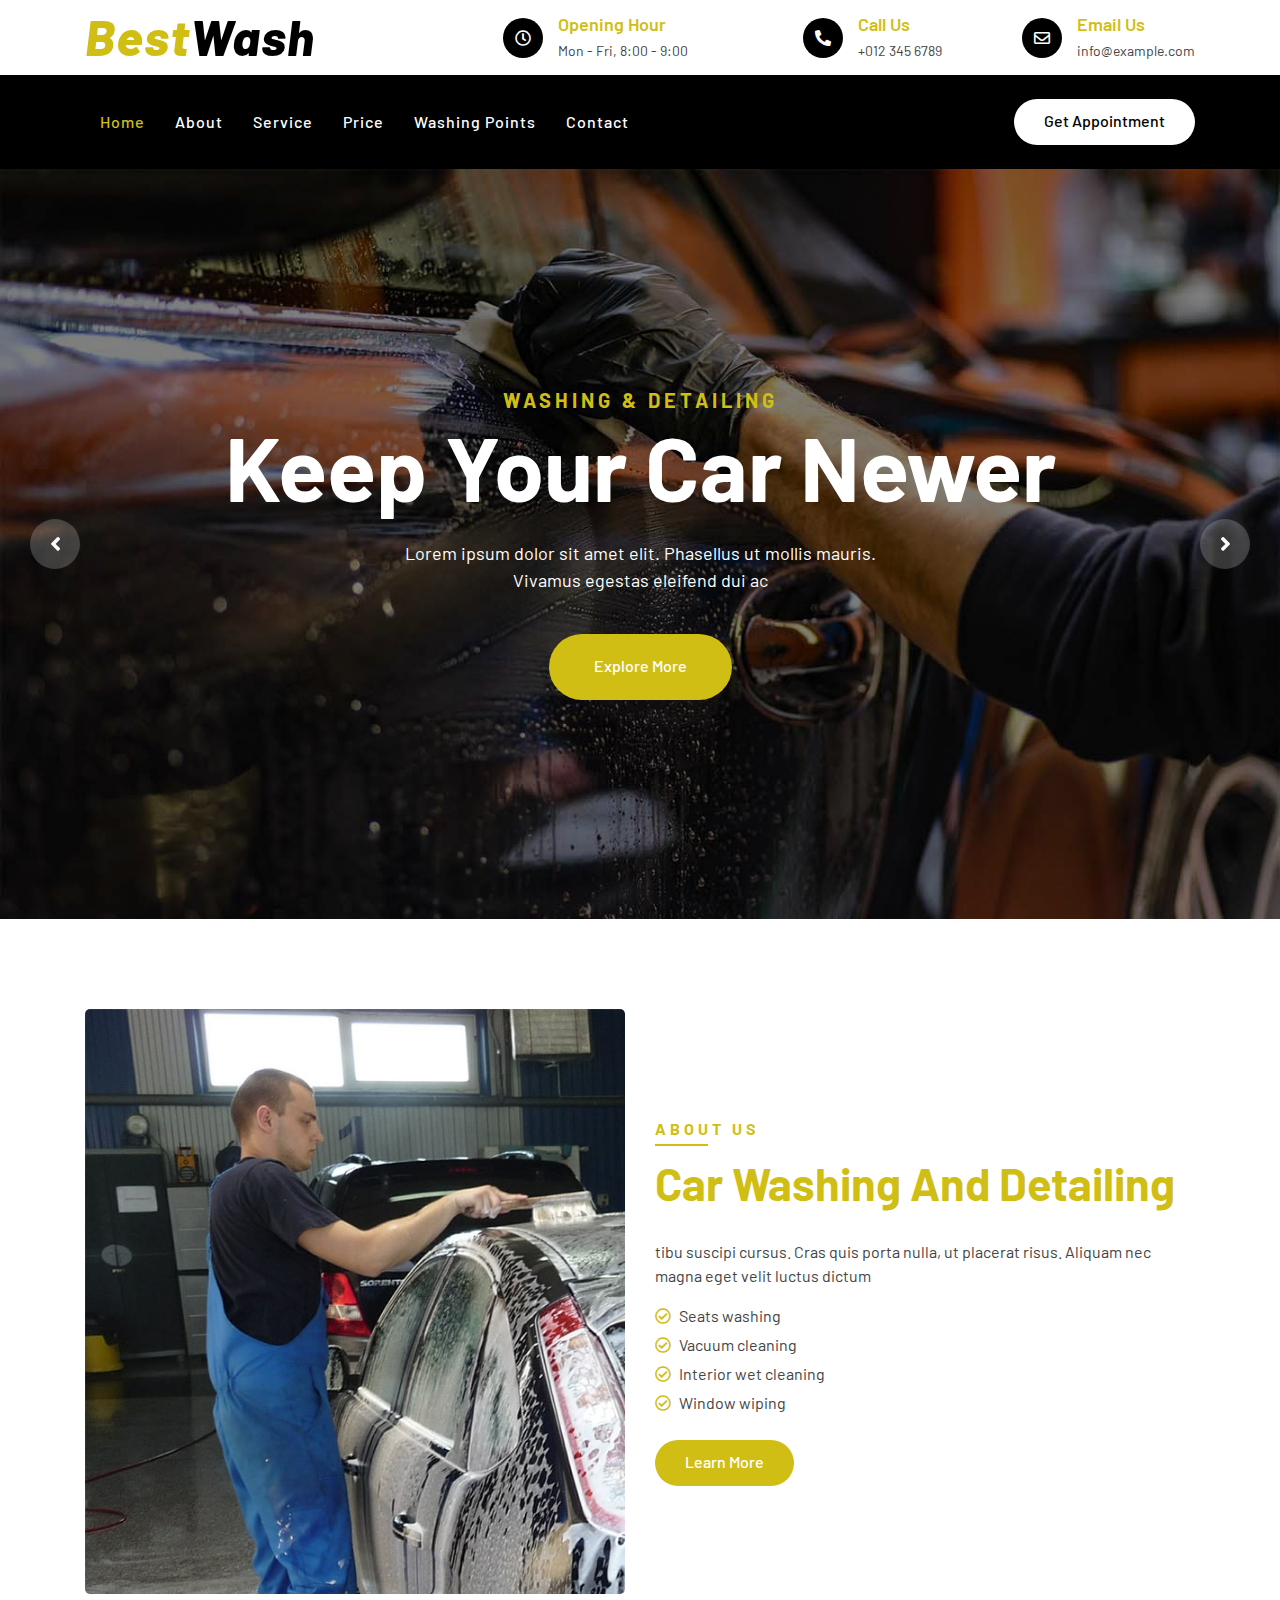
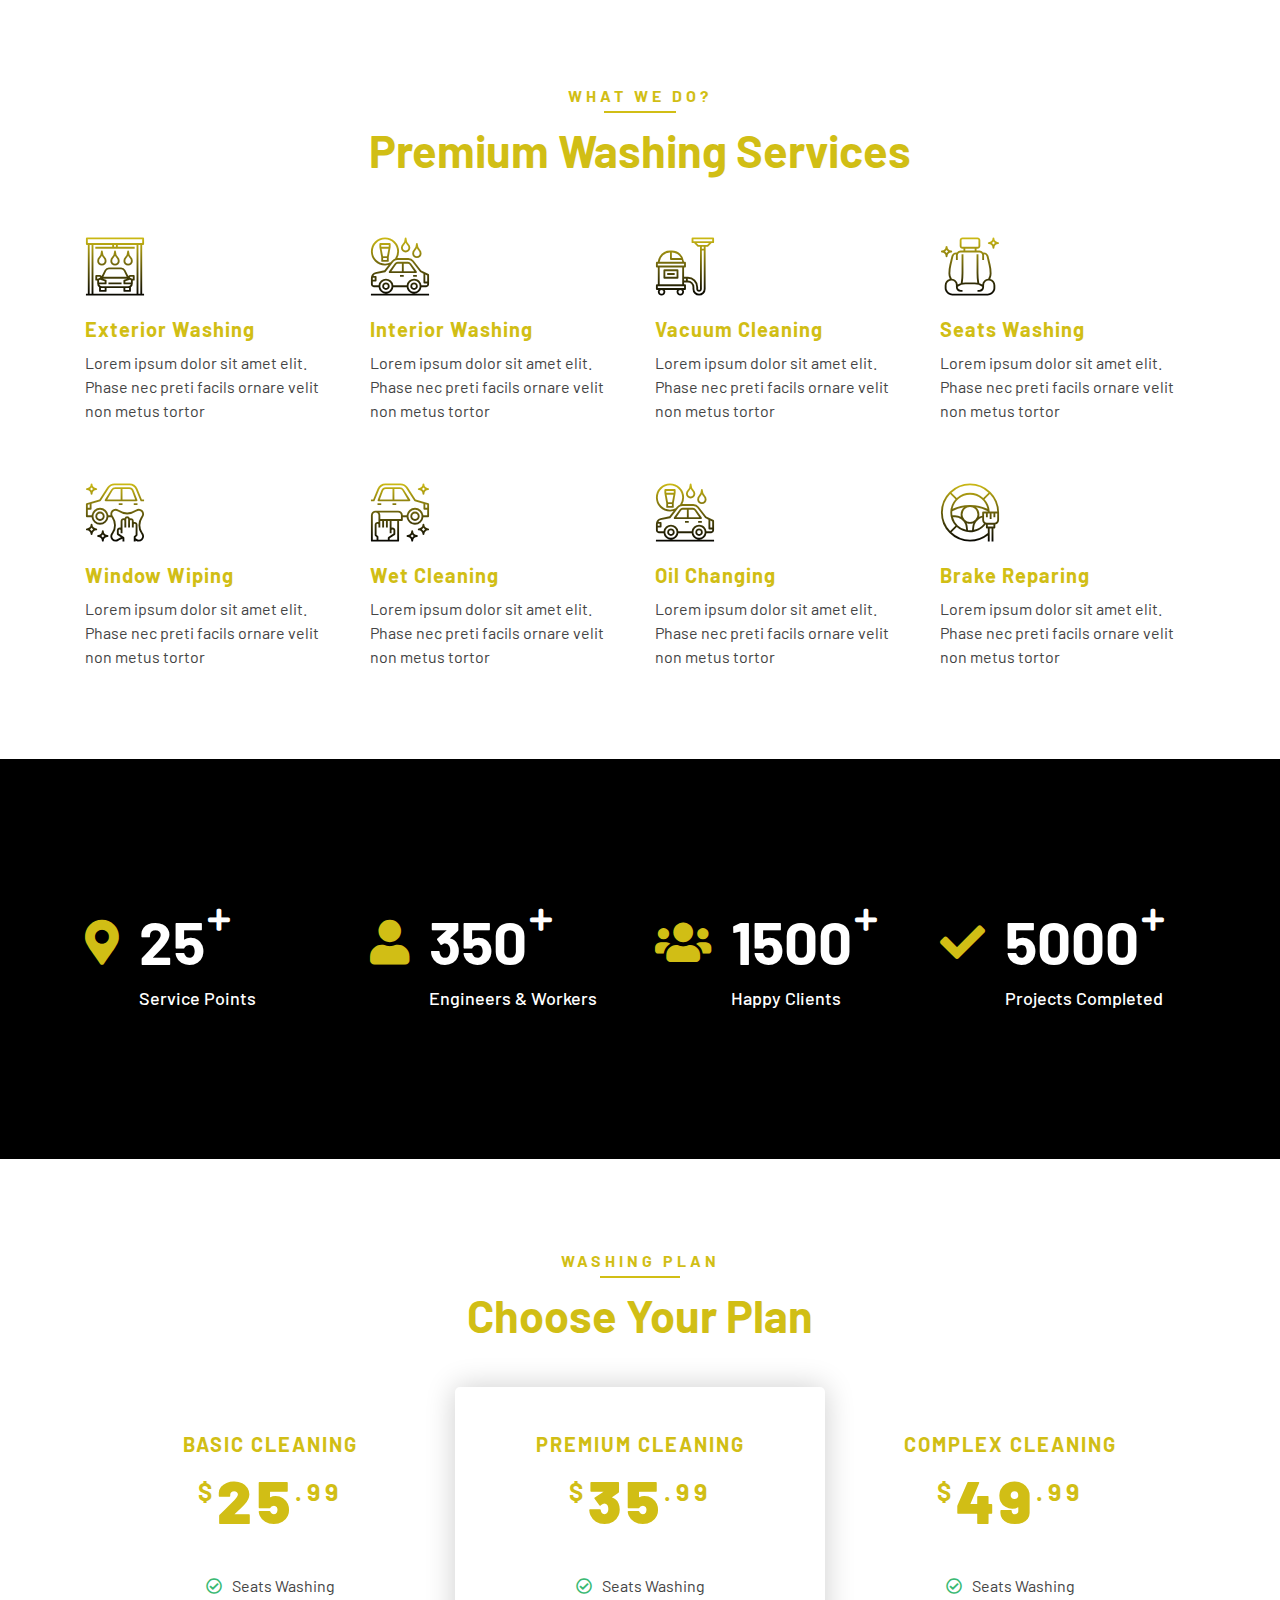
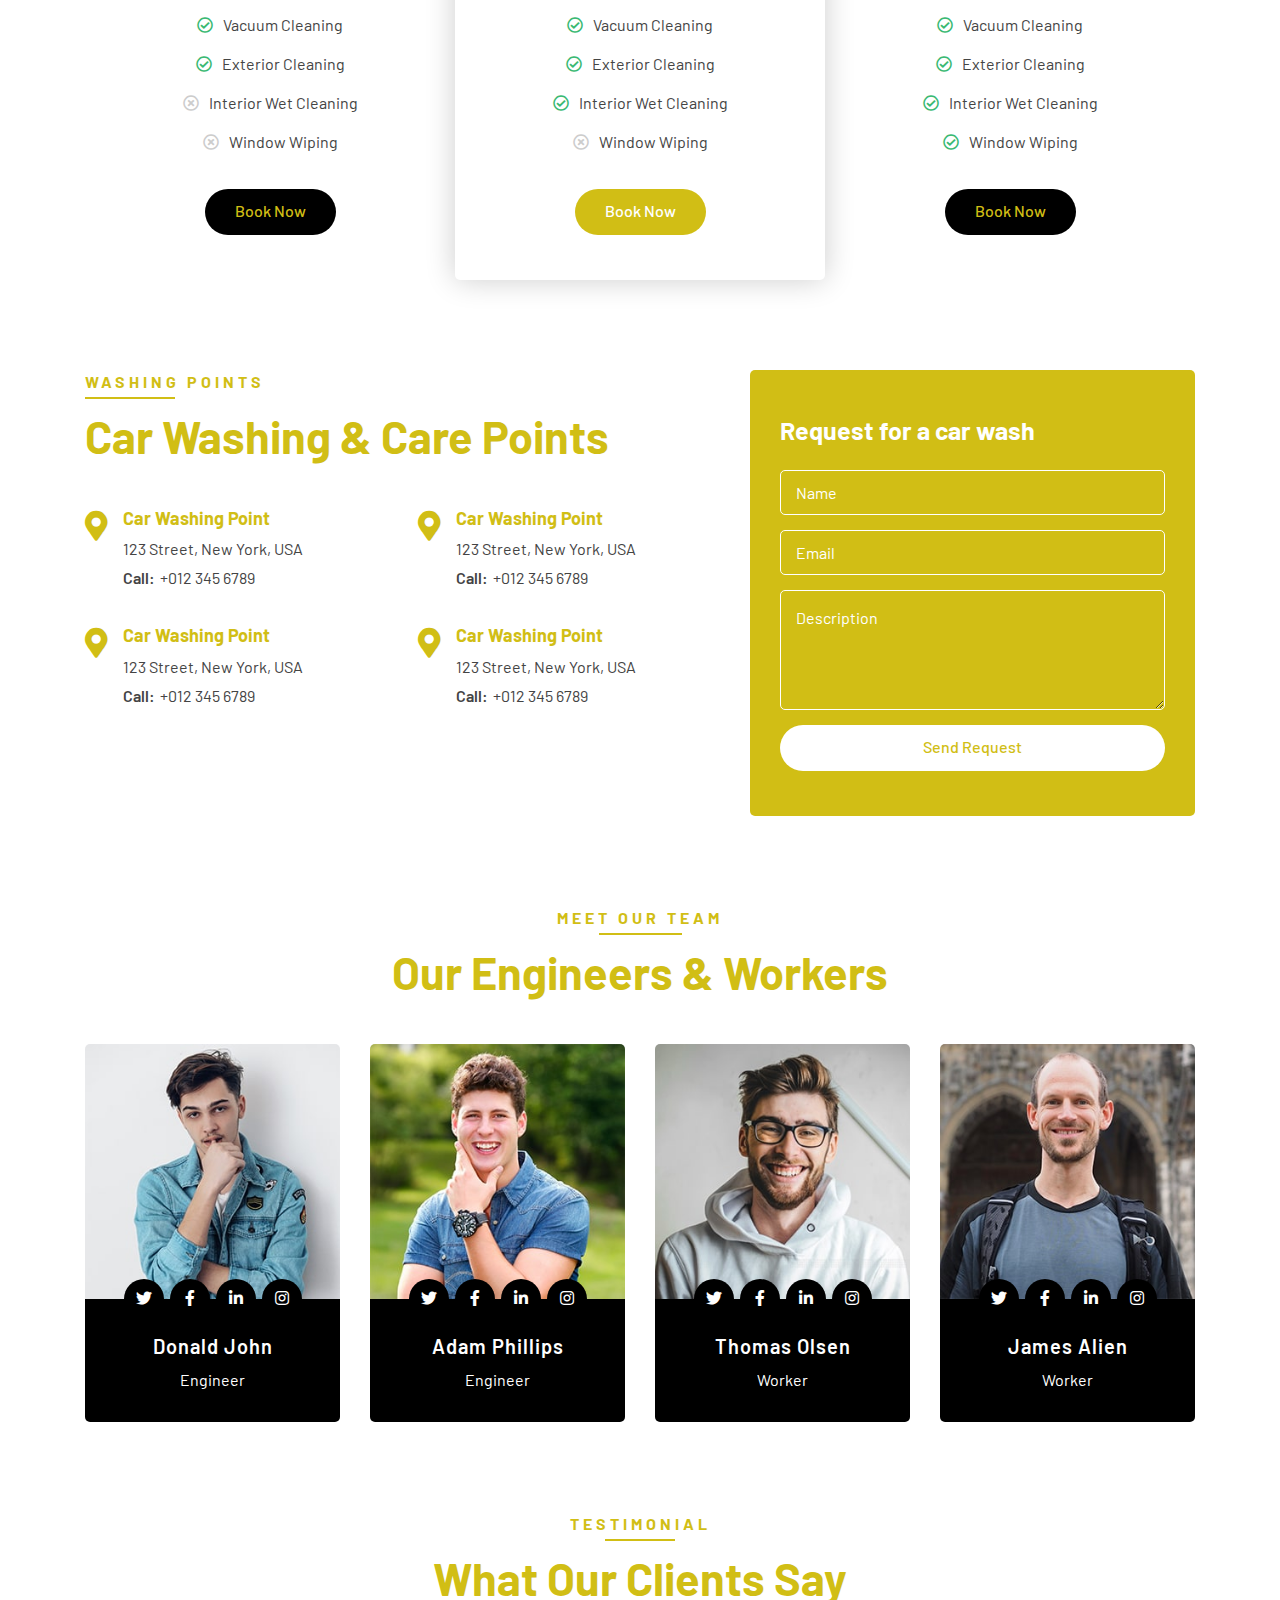
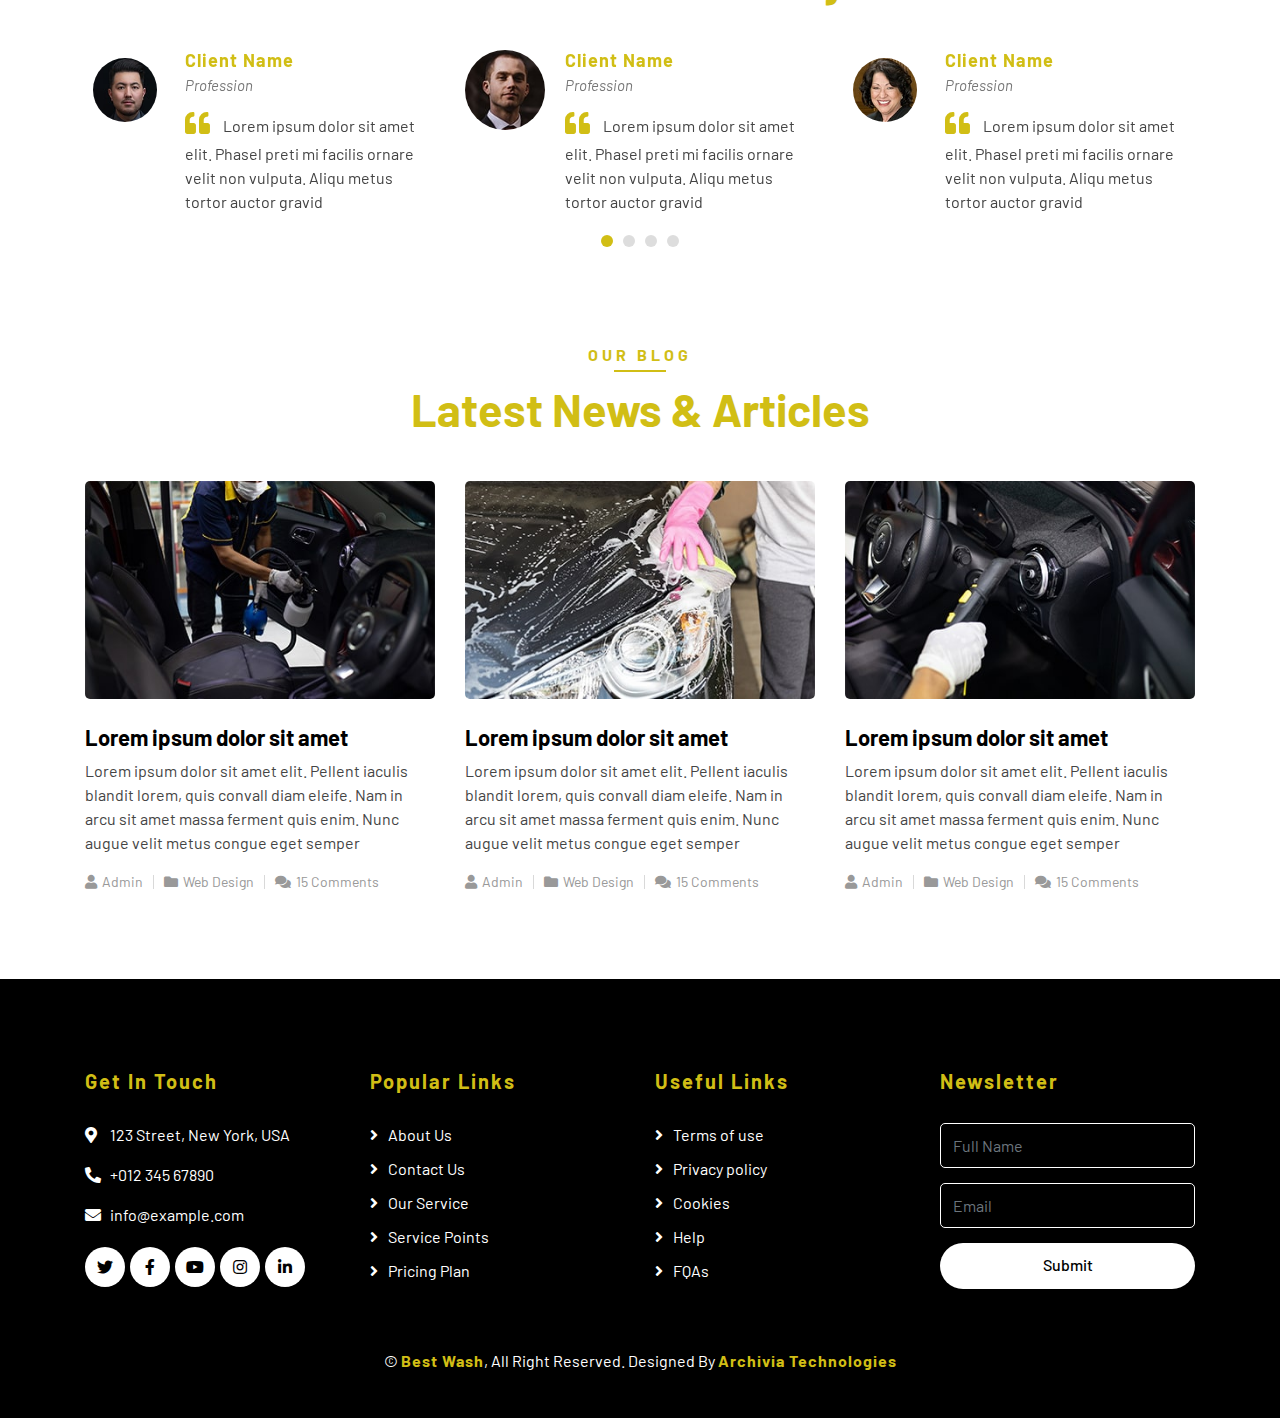
<file: index.html>
<!DOCTYPE html>
<html lang="en">
    <head>
        <meta charset="utf-8">
        <title>Best Wash</title>
        <meta content="width=device-width, initial-scale=1.0" name="viewport">
        <meta content="Free Website Template" name="keywords">
        <meta content="Free Website Template" name="description">

        <!-- Favicon -->
        <link href="img/favicon.ico" rel="icon">

        <!-- Google Font -->
        <link href="https://fonts.googleapis.com/css2?family=Barlow:wght@400;500;600;700;800;900&display=swap" rel="stylesheet"> 
        
        <!-- CSS Libraries -->
        <link href="https://stackpath.bootstrapcdn.com/bootstrap/4.4.1/css/bootstrap.min.css" rel="stylesheet">
        <link href="https://cdnjs.cloudflare.com/ajax/libs/font-awesome/5.10.0/css/all.min.css" rel="stylesheet">
        <link href="lib/flaticon/font/flaticon.css" rel="stylesheet">
        <link href="lib/animate/animate.min.css" rel="stylesheet">
        <link href="lib/owlcarousel/assets/owl.carousel.min.css" rel="stylesheet">

        <!-- Template Stylesheet -->
        <link href="css/style.css" rel="stylesheet">
    </head>

    <body>
        <!-- Top Bar Start -->
        <div class="top-bar">
            <div class="container">
                <div class="row align-items-center">
                    <div class="col-lg-4 col-md-12">
                        <div class="logo">
                            <a href="index.html">
                                <h1>Best<span>Wash</span></h1>
                                <!-- <img src="img/logo.jpg" alt="Logo"> -->
                            </a>
                        </div>
                    </div>
                    <div class="col-lg-8 col-md-7 d-none d-lg-block">
                        <div class="row">
                            <div class="col-4">
                                <div class="top-bar-item">
                                    <div class="top-bar-icon">
                                        <i class="far fa-clock"></i>
                                    </div>
                                    <div class="top-bar-text">
                                        <h3>Opening Hour</h3>
                                        <p>Mon - Fri, 8:00 - 9:00</p>
                                    </div>
                                </div>
                            </div>
                            <div class="col-4">
                                <div class="top-bar-item">
                                    <div class="top-bar-icon">
                                        <i class="fa fa-phone-alt"></i>
                                    </div>
                                    <div class="top-bar-text">
                                        <h3>Call Us</h3>
                                        <p>+012 345 6789</p>
                                    </div>
                                </div>
                            </div>
                            <div class="col-4">
                                <div class="top-bar-item">
                                    <div class="top-bar-icon">
                                        <i class="far fa-envelope"></i>
                                    </div>
                                    <div class="top-bar-text">
                                        <h3>Email Us</h3>
                                        <p>info@example.com</p>
                                    </div>
                                </div>
                            </div>
                        </div>
                    </div>
                </div>
            </div>
        </div>
        <!-- Top Bar End -->

        <!-- Nav Bar Start -->
        <div class="nav-bar">
            <div class="container">
                <nav class="navbar navbar-expand-lg bg-dark navbar-dark">
                    <a href="#" class="navbar-brand">MENU</a>
                    <button type="button" class="navbar-toggler" data-toggle="collapse" data-target="#navbarCollapse">
                        <span class="navbar-toggler-icon"></span>
                    </button>

                    <div class="collapse navbar-collapse justify-content-between" id="navbarCollapse">
                        <div class="navbar-nav mr-auto">
                            <a href="index.html" class="nav-item nav-link active">Home</a>
                            <a href="about.html" class="nav-item nav-link">About</a>
                            <a href="service.html" class="nav-item nav-link">Service</a>
                            <a href="price.html" class="nav-item nav-link">Price</a>
                            <a href="location.html" class="nav-item nav-link">Washing Points</a>
                            <a href="contact.html" class="nav-item nav-link">Contact</a>
                        </div>
                        <div class="ml-auto">
                            <a class="btn btn-custom" href="#">Get Appointment</a>
                        </div>
                    </div>
                </nav>
            </div>
        </div>
        <!-- Nav Bar End -->


        <!-- Carousel Start -->
        <div class="carousel">
            <div class="container-fluid">
                <div class="owl-carousel">
                    <div class="carousel-item">
                        <div class="carousel-img">
                            <img src="img/carousel-1.jpg" alt="Image">
                        </div>
                        <div class="carousel-text">
                            <h3>Washing & Detailing</h3>
                            <h1>Keep your Car Newer</h1>
                            <p>
                                Lorem ipsum dolor sit amet elit. Phasellus ut mollis mauris. Vivamus egestas eleifend dui ac
                            </p>
                            <a class="btn btn-custom" href="">Explore More</a>
                        </div>
                    </div>
                    <div class="carousel-item">
                        <div class="carousel-img">
                            <img src="img/carousel-2.jpg" alt="Image">
                        </div>
                        <div class="carousel-text">
                            <h3>Washing & Detailing</h3>
                            <h1>Quality service for you</h1>
                            <p>
                                Morbi sagittis turpis id suscipit feugiat. Suspendisse eu augue urna. Morbi sagittis orci sodales
                            </p>
                            <a class="btn btn-custom" href="">Explore More</a>
                        </div>
                    </div>
                    <div class="carousel-item">
                        <div class="carousel-img">
                            <img src="img/carousel-3.jpg" alt="Image">
                        </div>
                        <div class="carousel-text">
                            <h3>Washing & Detailing</h3>
                            <h1>Exterior & Interior Washing</h1>
                            <p>
                                Sed ultrices, est eget feugiat accumsan, dui nibh egestas tortor, ut rhoncus nibh ligula euismod quam
                            </p>
                            <a class="btn btn-custom" href="">Explore More</a>
                        </div>
                    </div>
                </div>
            </div>
        </div>
        <!-- Carousel End -->
        

        <!-- About Start -->
        <div class="about">
            <div class="container">
                <div class="row align-items-center">
                    <div class="col-lg-6">
                        <div class="about-img">
                            <img src="img/about.jpg" alt="Image">
                        </div>
                    </div>
                    <div class="col-lg-6">
                        <div class="section-header text-left">
                            <p>About Us</p>
                            <h2>car washing and detailing</h2>
                        </div>
                        <div class="about-content">
                            <p>
                               tibu suscipi cursus. Cras quis porta nulla, ut placerat risus. Aliquam nec magna eget velit luctus dictum
                            </p>
                            <ul>
                                <li><i class="far fa-check-circle"></i>Seats washing</li>
                                <li><i class="far fa-check-circle"></i>Vacuum cleaning</li>
                                <li><i class="far fa-check-circle"></i>Interior wet cleaning</li>
                                <li><i class="far fa-check-circle"></i>Window wiping</li>
                            </ul>
                            <a class="btn btn-custom" href="">Learn More</a>
                        </div>
                    </div>
                </div>
            </div>
        </div>
        <!-- About End -->


        <!-- Service Start -->
        <div class="service">
            <div class="container">
                <div class="section-header text-center">
                    <p>What We Do?</p>
                    <h2>Premium Washing Services</h2>
                </div>
                <div class="row">
                    <div class="col-lg-3 col-md-6">
                        <div class="service-item">
                            <i class="flaticon-car-wash-1"></i>
                            <h3>Exterior Washing</h3>
                            <p>Lorem ipsum dolor sit amet elit. Phase nec preti facils ornare velit non metus tortor</p>
                        </div>
                    </div>
                    <div class="col-lg-3 col-md-6">
                        <div class="service-item">
                            <i class="flaticon-car-wash"></i>
                            <h3>Interior Washing</h3>
                            <p>Lorem ipsum dolor sit amet elit. Phase nec preti facils ornare velit non metus tortor</p>
                        </div>
                    </div>
                    <div class="col-lg-3 col-md-6">
                        <div class="service-item">
                            <i class="flaticon-vacuum-cleaner"></i>
                            <h3>Vacuum Cleaning</h3>
                            <p>Lorem ipsum dolor sit amet elit. Phase nec preti facils ornare velit non metus tortor</p>
                        </div>
                    </div>
                    <div class="col-lg-3 col-md-6">
                        <div class="service-item">
                            <i class="flaticon-seat"></i>
                            <h3>Seats Washing</h3>
                            <p>Lorem ipsum dolor sit amet elit. Phase nec preti facils ornare velit non metus tortor</p>
                        </div>
                    </div>
                    <div class="col-lg-3 col-md-6">
                        <div class="service-item">
                            <i class="flaticon-car-service"></i>
                            <h3>Window Wiping</h3>
                            <p>Lorem ipsum dolor sit amet elit. Phase nec preti facils ornare velit non metus tortor</p>
                        </div>
                    </div>
                    <div class="col-lg-3 col-md-6">
                        <div class="service-item">
                            <i class="flaticon-car-service-2"></i>
                            <h3>Wet Cleaning</h3>
                            <p>Lorem ipsum dolor sit amet elit. Phase nec preti facils ornare velit non metus tortor</p>
                        </div>
                    </div>
                    <div class="col-lg-3 col-md-6">
                        <div class="service-item">
                            <i class="flaticon-car-wash"></i>
                            <h3>Oil Changing</h3>
                            <p>Lorem ipsum dolor sit amet elit. Phase nec preti facils ornare velit non metus tortor</p>
                        </div>
                    </div>
                    <div class="col-lg-3 col-md-6">
                        <div class="service-item">
                            <i class="flaticon-brush-1"></i>
                            <h3>Brake Reparing</h3>
                            <p>Lorem ipsum dolor sit amet elit. Phase nec preti facils ornare velit non metus tortor</p>
                        </div>
                    </div>
                </div>
            </div>
        </div>
        <!-- Service End -->
        
        
        <!-- Facts Start -->
        <div class="facts" data-parallax="scroll" data-image-src="img/facts.jpg">
            <div class="container">
                <div class="row">
                    <div class="col-lg-3 col-md-6">
                        <div class="facts-item">
                            <i class="fa fa-map-marker-alt"></i>
                            <div class="facts-text">
                                <h3 data-toggle="counter-up">25</h3>
                                <p>Service Points</p>
                            </div>
                        </div>
                    </div>
                    <div class="col-lg-3 col-md-6">
                        <div class="facts-item">
                            <i class="fa fa-user"></i>
                            <div class="facts-text">
                                <h3 data-toggle="counter-up">350</h3>
                                <p>Engineers & Workers</p>
                            </div>
                        </div>
                    </div>
                    <div class="col-lg-3 col-md-6">
                        <div class="facts-item">
                            <i class="fa fa-users"></i>
                            <div class="facts-text">
                                <h3 data-toggle="counter-up">1500</h3>
                                <p>Happy Clients</p>
                            </div>
                        </div>
                    </div>
                    <div class="col-lg-3 col-md-6">
                        <div class="facts-item">
                            <i class="fa fa-check"></i>
                            <div class="facts-text">
                                <h3 data-toggle="counter-up">5000</h3>
                                <p>Projects Completed</p>
                            </div>
                        </div>
                    </div>
                </div>
            </div>
        </div>
        <!-- Facts End -->
        
        
        <!-- Price Start -->
        <div class="price">
            <div class="container">
                <div class="section-header text-center">
                    <p>Washing Plan</p>
                    <h2>Choose Your Plan</h2>
                </div>
                <div class="row">
                    <div class="col-md-4">
                        <div class="price-item">
                            <div class="price-header">
                                <h3>Basic Cleaning</h3>
                                <h2><span>$</span><strong>25</strong><span>.99</span></h2>
                            </div>
                            <div class="price-body">
                                <ul>
                                    <li><i class="far fa-check-circle"></i>Seats Washing</li>
                                    <li><i class="far fa-check-circle"></i>Vacuum Cleaning</li>
                                    <li><i class="far fa-check-circle"></i>Exterior Cleaning</li>
                                    <li><i class="far fa-times-circle"></i>Interior Wet Cleaning</li>
                                    <li><i class="far fa-times-circle"></i>Window Wiping</li>
                                </ul>
                            </div>
                            <div class="price-footer">
                                <a class="btn btn-custom" href="">Book Now</a>
                            </div>
                        </div>
                    </div>
                    <div class="col-md-4">
                        <div class="price-item featured-item">
                            <div class="price-header">
                                <h3>Premium Cleaning</h3>
                                <h2><span>$</span><strong>35</strong><span>.99</span></h2>
                            </div>
                            <div class="price-body">
                                <ul>
                                    <li><i class="far fa-check-circle"></i>Seats Washing</li>
                                    <li><i class="far fa-check-circle"></i>Vacuum Cleaning</li>
                                    <li><i class="far fa-check-circle"></i>Exterior Cleaning</li>
                                    <li><i class="far fa-check-circle"></i>Interior Wet Cleaning</li>
                                    <li><i class="far fa-times-circle"></i>Window Wiping</li>
                                </ul>
                            </div>
                            <div class="price-footer">
                                <a class="btn btn-custom" href="">Book Now</a>
                            </div>
                        </div>
                    </div>
                    <div class="col-md-4">
                        <div class="price-item">
                            <div class="price-header">
                                <h3>Complex Cleaning</h3>
                                <h2><span>$</span><strong>49</strong><span>.99</span></h2>
                            </div>
                            <div class="price-body">
                                <ul>
                                    <li><i class="far fa-check-circle"></i>Seats Washing</li>
                                    <li><i class="far fa-check-circle"></i>Vacuum Cleaning</li>
                                    <li><i class="far fa-check-circle"></i>Exterior Cleaning</li>
                                    <li><i class="far fa-check-circle"></i>Interior Wet Cleaning</li>
                                    <li><i class="far fa-check-circle"></i>Window Wiping</li>
                                </ul>
                            </div>
                            <div class="price-footer">
                                <a class="btn btn-custom" href="">Book Now</a>
                            </div>
                        </div>
                    </div>
                </div>
            </div>
        </div>
        <!-- Price End -->
        
        
        <!-- Location Start -->
        <div class="location">
            <div class="container">
                <div class="row">
                    <div class="col-lg-7">
                        <div class="section-header text-left">
                            <p>Washing Points</p>
                            <h2>Car Washing & Care Points</h2>
                        </div>
                        <div class="row">
                            <div class="col-md-6">
                                <div class="location-item">
                                    <i class="fa fa-map-marker-alt"></i>
                                    <div class="location-text">
                                        <h3>Car Washing Point</h3>
                                        <p>123 Street, New York, USA</p>
                                        <p><strong>Call:</strong>+012 345 6789</p>
                                    </div>
                                </div>
                            </div>
                            <div class="col-md-6">
                                <div class="location-item">
                                    <i class="fa fa-map-marker-alt"></i>
                                    <div class="location-text">
                                        <h3>Car Washing Point</h3>
                                        <p>123 Street, New York, USA</p>
                                        <p><strong>Call:</strong>+012 345 6789</p>
                                    </div>
                                </div>
                            </div>
                            <div class="col-md-6">
                                <div class="location-item">
                                    <i class="fa fa-map-marker-alt"></i>
                                    <div class="location-text">
                                        <h3>Car Washing Point</h3>
                                        <p>123 Street, New York, USA</p>
                                        <p><strong>Call:</strong>+012 345 6789</p>
                                    </div>
                                </div>
                            </div>
                            <div class="col-md-6">
                                <div class="location-item">
                                    <i class="fa fa-map-marker-alt"></i>
                                    <div class="location-text">
                                        <h3>Car Washing Point</h3>
                                        <p>123 Street, New York, USA</p>
                                        <p><strong>Call:</strong>+012 345 6789</p>
                                    </div>
                                </div>
                            </div>
                        </div>
                    </div>
                    <div class="col-lg-5">
                        <div class="location-form">
                            <h3>Request for a car wash</h3>
                            <form>
                                <div class="control-group">
                                    <input type="text" class="form-control" placeholder="Name" required="required" />
                                </div>
                                <div class="control-group">
                                    <input type="email" class="form-control" placeholder="Email" required="required" />
                                </div>
                                <div class="control-group">
                                    <textarea class="form-control" placeholder="Description" required="required"></textarea>
                                </div>
                                <div>
                                    <button class="btn btn-custom" type="submit">Send Request</button>
                                </div>
                            </form>
                        </div>
                    </div>
                </div>
            </div>
        </div>
        <!-- Location End -->


        <!-- Team Start -->
        <div class="team">
            <div class="container">
                <div class="section-header text-center">
                    <p>Meet Our Team</p>
                    <h2>Our Engineers & Workers</h2>
                </div>
                <div class="row">
                    <div class="col-lg-3 col-md-6">
                        <div class="team-item">
                            <div class="team-img">
                                <img src="img/team-1.jpg" alt="Team Image">
                            </div>
                            <div class="team-text">
                                <h2>Donald John</h2>
                                <p>Engineer</p>
                                <div class="team-social">
                                    <a href=""><i class="fab fa-twitter"></i></a>
                                    <a href=""><i class="fab fa-facebook-f"></i></a>
                                    <a href=""><i class="fab fa-linkedin-in"></i></a>
                                    <a href=""><i class="fab fa-instagram"></i></a>
                                </div>
                            </div>
                        </div>
                    </div>
                    <div class="col-lg-3 col-md-6">
                        <div class="team-item">
                            <div class="team-img">
                                <img src="img/team-2.jpg" alt="Team Image">
                            </div>
                            <div class="team-text">
                                <h2>Adam Phillips</h2>
                                <p>Engineer</p>
                                <div class="team-social">
                                    <a href=""><i class="fab fa-twitter"></i></a>
                                    <a href=""><i class="fab fa-facebook-f"></i></a>
                                    <a href=""><i class="fab fa-linkedin-in"></i></a>
                                    <a href=""><i class="fab fa-instagram"></i></a>
                                </div>
                            </div>
                        </div>
                    </div>
                    <div class="col-lg-3 col-md-6">
                        <div class="team-item">
                            <div class="team-img">
                                <img src="img/team-3.jpg" alt="Team Image">
                            </div>
                            <div class="team-text">
                                <h2>Thomas Olsen</h2>
                                <p>Worker</p>
                                <div class="team-social">
                                    <a href=""><i class="fab fa-twitter"></i></a>
                                    <a href=""><i class="fab fa-facebook-f"></i></a>
                                    <a href=""><i class="fab fa-linkedin-in"></i></a>
                                    <a href=""><i class="fab fa-instagram"></i></a>
                                </div>
                            </div>
                        </div>
                    </div>
                    <div class="col-lg-3 col-md-6">
                        <div class="team-item">
                            <div class="team-img">
                                <img src="img/team-4.jpg" alt="Team Image">
                            </div>
                            <div class="team-text">
                                <h2>James Alien</h2>
                                <p>Worker</p>
                                <div class="team-social">
                                    <a href=""><i class="fab fa-twitter"></i></a>
                                    <a href=""><i class="fab fa-facebook-f"></i></a>
                                    <a href=""><i class="fab fa-linkedin-in"></i></a>
                                    <a href=""><i class="fab fa-instagram"></i></a>
                                </div>
                            </div>
                        </div>
                    </div>
                </div>
            </div>
        </div>
        <!-- Team End -->
        
        
        <!-- Testimonial Start -->
        <div class="testimonial">
            <div class="container">
                <div class="section-header text-center">
                    <p>Testimonial</p>
                    <h2>What our clients say</h2>
                </div>
                <div class="owl-carousel testimonials-carousel">
                    <div class="testimonial-item">
                        <img src="img/testimonial-1.jpg" alt="Image">
                        <div class="testimonial-text">
                            <h3>Client Name</h3>
                            <h4>Profession</h4>
                            <p>
                                Lorem ipsum dolor sit amet elit. Phasel preti mi facilis ornare velit non vulputa. Aliqu metus tortor auctor gravid
                            </p>
                        </div>
                    </div>
                    <div class="testimonial-item">
                        <img src="img/testimonial-2.jpg" alt="Image">
                        <div class="testimonial-text">
                            <h3>Client Name</h3>
                            <h4>Profession</h4>
                            <p>
                                Lorem ipsum dolor sit amet elit. Phasel preti mi facilis ornare velit non vulputa. Aliqu metus tortor auctor gravid
                            </p>
                        </div>
                    </div>
                    <div class="testimonial-item">
                        <img src="img/testimonial-3.jpg" alt="Image">
                        <div class="testimonial-text">
                            <h3>Client Name</h3>
                            <h4>Profession</h4>
                            <p>
                                Lorem ipsum dolor sit amet elit. Phasel preti mi facilis ornare velit non vulputa. Aliqu metus tortor auctor gravid
                            </p>
                        </div>
                    </div>
                    <div class="testimonial-item">
                        <img src="img/testimonial-4.jpg" alt="Image">
                        <div class="testimonial-text">
                            <h3>Client Name</h3>
                            <h4>Profession</h4>
                            <p>
                                Lorem ipsum dolor sit amet elit. Phasel preti mi facilis ornare velit non vulputa. Aliqu metus tortor auctor gravid
                            </p>
                        </div>
                    </div>
                </div>
            </div>
        </div>
        <!-- Testimonial End -->


        <!-- Blog Start -->
        <div class="blog">
            <div class="container">
                <div class="section-header text-center">
                    <p>Our Blog</p>
                    <h2>Latest news & articles</h2>
                </div>
                <div class="row">
                    <div class="col-lg-4">
                        <div class="blog-item">
                            <div class="blog-img">
                                <img src="img/blog-1.jpg" alt="Image">
                                <div class="meta-date">
                                    <span>01</span>
                                    <strong>Jan</strong>
                                    <span>2045</span>
                                </div>
                            </div>
                            <div class="blog-text">
                                <h3><a href="#">Lorem ipsum dolor sit amet</a></h3>
                                <p>
                                    Lorem ipsum dolor sit amet elit. Pellent iaculis blandit lorem, quis convall diam eleife. Nam in arcu sit amet massa ferment quis enim. Nunc  augue velit metus congue eget semper
                                </p>
                            </div>
                            <div class="blog-meta">
                                <p><i class="fa fa-user"></i><a href="">Admin</a></p>
                                <p><i class="fa fa-folder"></i><a href="">Web Design</a></p>
                                <p><i class="fa fa-comments"></i><a href="">15 Comments</a></p>
                            </div>
                        </div>
                    </div>
                    <div class="col-lg-4">
                        <div class="blog-item">
                            <div class="blog-img">
                                <img src="img/blog-2.jpg" alt="Image">
                                <div class="meta-date">
                                    <span>01</span>
                                    <strong>Jan</strong>
                                    <span>2045</span>
                                </div>
                            </div>
                            <div class="blog-text">
                                <h3><a href="#">Lorem ipsum dolor sit amet</a></h3>
                                <p>
                                    Lorem ipsum dolor sit amet elit. Pellent iaculis blandit lorem, quis convall diam eleife. Nam in arcu sit amet massa ferment quis enim. Nunc  augue velit metus congue eget semper
                                </p>
                            </div>
                            <div class="blog-meta">
                                <p><i class="fa fa-user"></i><a href="">Admin</a></p>
                                <p><i class="fa fa-folder"></i><a href="">Web Design</a></p>
                                <p><i class="fa fa-comments"></i><a href="">15 Comments</a></p>
                            </div>
                        </div>
                    </div>
                    <div class="col-lg-4">
                        <div class="blog-item">
                            <div class="blog-img">
                                <img src="img/blog-3.jpg" alt="Image">
                                <div class="meta-date">
                                    <span>01</span>
                                    <strong>Jan</strong>
                                    <span>2045</span>
                                </div>
                            </div>
                            <div class="blog-text">
                                <h3><a href="#">Lorem ipsum dolor sit amet</a></h3>
                                <p>
                                    Lorem ipsum dolor sit amet elit. Pellent iaculis blandit lorem, quis convall diam eleife. Nam in arcu sit amet massa ferment quis enim. Nunc  augue velit metus congue eget semper
                                </p>
                            </div>
                            <div class="blog-meta">
                                <p><i class="fa fa-user"></i><a href="">Admin</a></p>
                                <p><i class="fa fa-folder"></i><a href="">Web Design</a></p>
                                <p><i class="fa fa-comments"></i><a href="">15 Comments</a></p>
                            </div>
                        </div>
                    </div>
                </div>
            </div>
        </div>
        <!-- Blog End -->


        <!-- Footer Start -->
        <div class="footer">
            <div class="container">
                <div class="row">
                    <div class="col-lg-3 col-md-6">
                        <div class="footer-contact">
                            <h2>Get In Touch</h2>
                            <p><i class="fa fa-map-marker-alt"></i>123 Street, New York, USA</p>
                            <p><i class="fa fa-phone-alt"></i>+012 345 67890</p>
                            <p><i class="fa fa-envelope"></i>info@example.com</p>
                            <div class="footer-social">
                                <a class="btn" href=""><i class="fab fa-twitter"></i></a>
                                <a class="btn" href=""><i class="fab fa-facebook-f"></i></a>
                                <a class="btn" href=""><i class="fab fa-youtube"></i></a>
                                <a class="btn" href=""><i class="fab fa-instagram"></i></a>
                                <a class="btn" href=""><i class="fab fa-linkedin-in"></i></a>
                            </div>
                        </div>
                    </div>
                    <div class="col-lg-3 col-md-6">
                        <div class="footer-link">
                            <h2>Popular Links</h2>
                            <a href="">About Us</a>
                            <a href="">Contact Us</a>
                            <a href="">Our Service</a>
                            <a href="">Service Points</a>
                            <a href="">Pricing Plan</a>
                        </div>
                    </div>
                    <div class="col-lg-3 col-md-6">
                        <div class="footer-link">
                            <h2>Useful Links</h2>
                            <a href="">Terms of use</a>
                            <a href="">Privacy policy</a>
                            <a href="">Cookies</a>
                            <a href="">Help</a>
                            <a href="">FQAs</a>
                        </div>
                    </div>
                    <div class="col-lg-3 col-md-6">
                        <div class="footer-newsletter">
                            <h2>Newsletter</h2>
                            <form>
                                <input class="form-control" placeholder="Full Name">
                                <input class="form-control" placeholder="Email">
                                <button class="btn btn-custom">Submit</button>
                            </form>
                        </div>
                    </div>
                </div>
            </div>
            <div class="container copyright">
                <p>&copy; <a href="#">Best Wash</a>, All Right Reserved. Designed By <a href="https://archiviatech.com">Archivia Technologies</a></p>
            </div>
        </div>
        <!-- Footer End -->
        
        <!-- Back to top button -->
        <a href="#" class="back-to-top"><i class="fa fa-chevron-up"></i></a>
        
        <!-- Pre Loader -->
        <div id="loader" class="show">
            <div class="loader"></div>
        </div>

        <!-- JavaScript Libraries -->
        <script src="https://code.jquery.com/jquery-3.4.1.min.js"></script>
        <script src="https://stackpath.bootstrapcdn.com/bootstrap/4.4.1/js/bootstrap.bundle.min.js"></script>
        <script src="lib/easing/easing.min.js"></script>
        <script src="lib/owlcarousel/owl.carousel.min.js"></script>
        <script src="lib/waypoints/waypoints.min.js"></script>
        <script src="lib/counterup/counterup.min.js"></script>
        
        <!-- Contact Javascript File -->
        <script src="mail/jqBootstrapValidation.min.js"></script>
        <script src="mail/contact.js"></script>

        <!-- Template Javascript -->
        <script src="js/main.js"></script>
    </body>
</html>
</file>
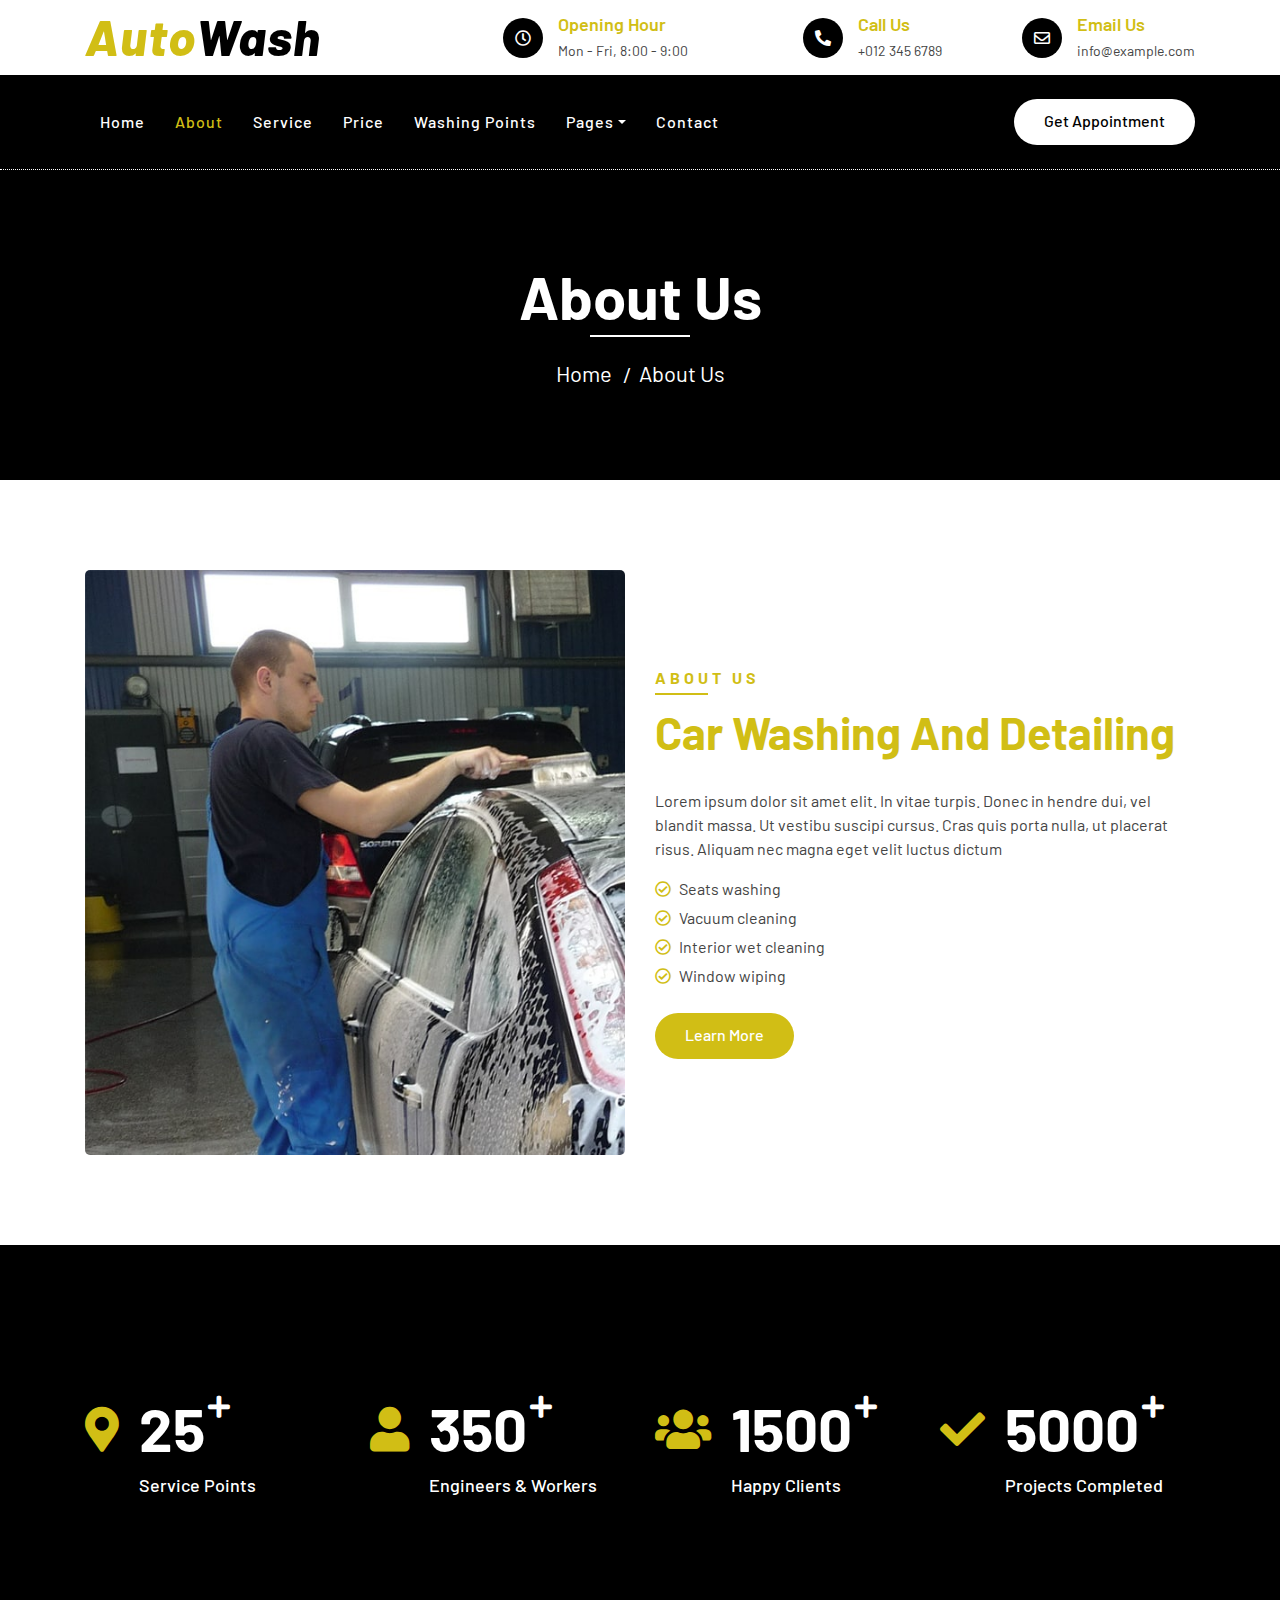
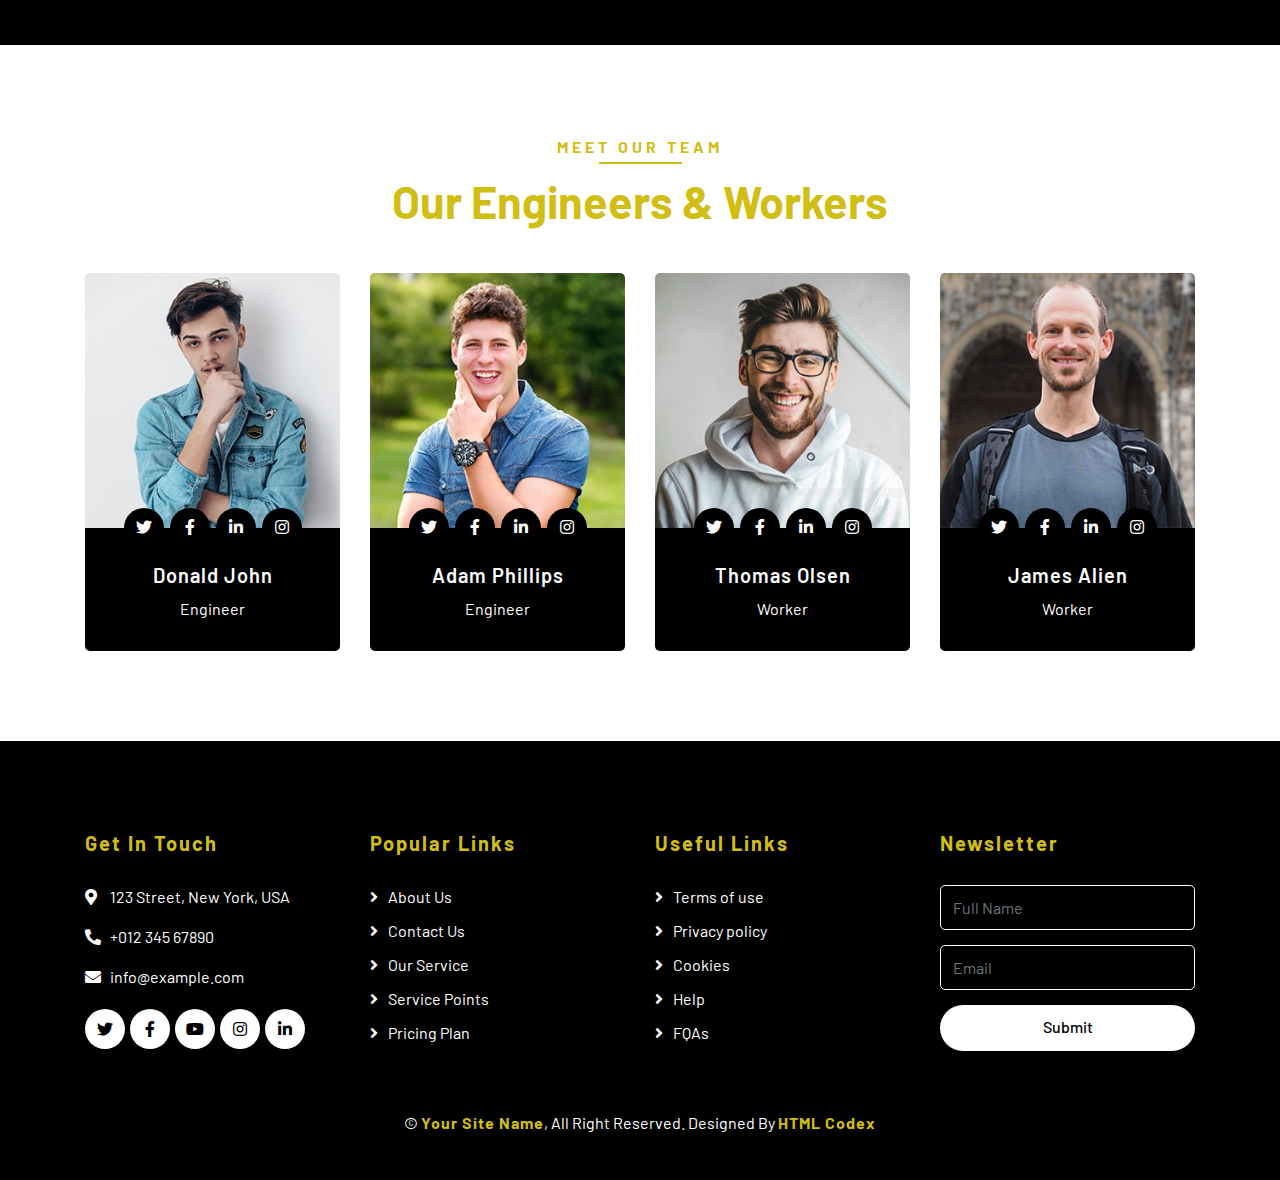
<file: about.html>
<!DOCTYPE html>
<html lang="en">
    <head>
        <meta charset="utf-8">
        <title>AutoWash - Car Wash Website Template</title>
        <meta content="width=device-width, initial-scale=1.0" name="viewport">
        <meta content="Free Website Template" name="keywords">
        <meta content="Free Website Template" name="description">

        <!-- Favicon -->
        <link href="img/favicon.ico" rel="icon">

        <!-- Google Font -->
        <link href="https://fonts.googleapis.com/css2?family=Barlow:wght@400;500;600;700;800;900&display=swap" rel="stylesheet"> 
        
        <!-- CSS Libraries -->
        <link href="https://stackpath.bootstrapcdn.com/bootstrap/4.4.1/css/bootstrap.min.css" rel="stylesheet">
        <link href="https://cdnjs.cloudflare.com/ajax/libs/font-awesome/5.10.0/css/all.min.css" rel="stylesheet">
        <link href="lib/flaticon/font/flaticon.css" rel="stylesheet">
        <link href="lib/animate/animate.min.css" rel="stylesheet">
        <link href="lib/owlcarousel/assets/owl.carousel.min.css" rel="stylesheet">

        <!-- Template Stylesheet -->
        <link href="css/style.css" rel="stylesheet">
    </head>

    <body>
        <!-- Top Bar Start -->
        <div class="top-bar">
            <div class="container">
                <div class="row align-items-center">
                    <div class="col-lg-4 col-md-12">
                        <div class="logo">
                            <a href="index.html">
                                <h1>Auto<span>Wash</span></h1>
                                <!-- <img src="img/logo.jpg" alt="Logo"> -->
                            </a>
                        </div>
                    </div>
                    <div class="col-lg-8 col-md-7 d-none d-lg-block">
                        <div class="row">
                            <div class="col-4">
                                <div class="top-bar-item">
                                    <div class="top-bar-icon">
                                        <i class="far fa-clock"></i>
                                    </div>
                                    <div class="top-bar-text">
                                        <h3>Opening Hour</h3>
                                        <p>Mon - Fri, 8:00 - 9:00</p>
                                    </div>
                                </div>
                            </div>
                            <div class="col-4">
                                <div class="top-bar-item">
                                    <div class="top-bar-icon">
                                        <i class="fa fa-phone-alt"></i>
                                    </div>
                                    <div class="top-bar-text">
                                        <h3>Call Us</h3>
                                        <p>+012 345 6789</p>
                                    </div>
                                </div>
                            </div>
                            <div class="col-4">
                                <div class="top-bar-item">
                                    <div class="top-bar-icon">
                                        <i class="far fa-envelope"></i>
                                    </div>
                                    <div class="top-bar-text">
                                        <h3>Email Us</h3>
                                        <p>info@example.com</p>
                                    </div>
                                </div>
                            </div>
                        </div>
                    </div>
                </div>
            </div>
        </div>
        <!-- Top Bar End -->

        <!-- Nav Bar Start -->
        <div class="nav-bar">
            <div class="container">
                <nav class="navbar navbar-expand-lg bg-dark navbar-dark">
                    <a href="#" class="navbar-brand">MENU</a>
                    <button type="button" class="navbar-toggler" data-toggle="collapse" data-target="#navbarCollapse">
                        <span class="navbar-toggler-icon"></span>
                    </button>

                    <div class="collapse navbar-collapse justify-content-between" id="navbarCollapse">
                        <div class="navbar-nav mr-auto">
                            <a href="index.html" class="nav-item nav-link">Home</a>
                            <a href="about.html" class="nav-item nav-link active">About</a>
                            <a href="service.html" class="nav-item nav-link">Service</a>
                            <a href="price.html" class="nav-item nav-link">Price</a>
                            <a href="location.html" class="nav-item nav-link">Washing Points</a>
                            <div class="nav-item dropdown">
                                <a href="#" class="nav-link dropdown-toggle" data-toggle="dropdown">Pages</a>
                                <div class="dropdown-menu">
                                    <a href="blog.html" class="dropdown-item">Blog Grid</a>
                                    <a href="single.html" class="dropdown-item">Detail Page</a>
                                    <a href="team.html" class="dropdown-item">Team Member</a>
                                    <a href="booking.html" class="dropdown-item">Schedule Booking</a>
                                </div>
                            </div>
                            <a href="contact.html" class="nav-item nav-link">Contact</a>
                        </div>
                        <div class="ml-auto">
                            <a class="btn btn-custom" href="#">Get Appointment</a>
                        </div>
                    </div>
                </nav>
            </div>
        </div>
        <!-- Nav Bar End -->
        
        
        <!-- Page Header Start -->
        <div class="page-header">
            <div class="container">
                <div class="row">
                    <div class="col-12">
                        <h2>About Us</h2>
                    </div>
                    <div class="col-12">
                        <a href="">Home</a>
                        <a href="">About Us</a>
                    </div>
                </div>
            </div>
        </div>
        <!-- Page Header End -->
        

        <!-- About Start -->
        <div class="about">
            <div class="container">
                <div class="row align-items-center">
                    <div class="col-lg-6">
                        <div class="about-img">
                            <img src="img/about.jpg" alt="Image">
                        </div>
                    </div>
                    <div class="col-lg-6">
                        <div class="section-header text-left">
                            <p>About Us</p>
                            <h2>car washing and detailing</h2>
                        </div>
                        <div class="about-content">
                            <p>
                                Lorem ipsum dolor sit amet elit. In vitae turpis. Donec in hendre dui, vel blandit massa. Ut vestibu suscipi cursus. Cras quis porta nulla, ut placerat risus. Aliquam nec magna eget velit luctus dictum
                            </p>
                            <ul>
                                <li><i class="far fa-check-circle"></i>Seats washing</li>
                                <li><i class="far fa-check-circle"></i>Vacuum cleaning</li>
                                <li><i class="far fa-check-circle"></i>Interior wet cleaning</li>
                                <li><i class="far fa-check-circle"></i>Window wiping</li>
                            </ul>
                            <a class="btn btn-custom" href="">Learn More</a>
                        </div>
                    </div>
                </div>
            </div>
        </div>
        <!-- About End -->
        
        
        <!-- Facts Start -->
        <div class="facts" data-parallax="scroll" data-image-src="img/facts.jpg">
            <div class="container">
                <div class="row">
                    <div class="col-lg-3 col-md-6">
                        <div class="facts-item">
                            <i class="fa fa-map-marker-alt"></i>
                            <div class="facts-text">
                                <h3 data-toggle="counter-up">25</h3>
                                <p>Service Points</p>
                            </div>
                        </div>
                    </div>
                    <div class="col-lg-3 col-md-6">
                        <div class="facts-item">
                            <i class="fa fa-user"></i>
                            <div class="facts-text">
                                <h3 data-toggle="counter-up">350</h3>
                                <p>Engineers & Workers</p>
                            </div>
                        </div>
                    </div>
                    <div class="col-lg-3 col-md-6">
                        <div class="facts-item">
                            <i class="fa fa-users"></i>
                            <div class="facts-text">
                                <h3 data-toggle="counter-up">1500</h3>
                                <p>Happy Clients</p>
                            </div>
                        </div>
                    </div>
                    <div class="col-lg-3 col-md-6">
                        <div class="facts-item">
                            <i class="fa fa-check"></i>
                            <div class="facts-text">
                                <h3 data-toggle="counter-up">5000</h3>
                                <p>Projects Completed</p>
                            </div>
                        </div>
                    </div>
                </div>
            </div>
        </div>
        <!-- Facts End -->


        <!-- Team Start -->
        <div class="team">
            <div class="container">
                <div class="section-header text-center">
                    <p>Meet Our Team</p>
                    <h2>Our Engineers & Workers</h2>
                </div>
                <div class="row">
                    <div class="col-lg-3 col-md-6">
                        <div class="team-item">
                            <div class="team-img">
                                <img src="img/team-1.jpg" alt="Team Image">
                            </div>
                            <div class="team-text">
                                <h2>Donald John</h2>
                                <p>Engineer</p>
                                <div class="team-social">
                                    <a href=""><i class="fab fa-twitter"></i></a>
                                    <a href=""><i class="fab fa-facebook-f"></i></a>
                                    <a href=""><i class="fab fa-linkedin-in"></i></a>
                                    <a href=""><i class="fab fa-instagram"></i></a>
                                </div>
                            </div>
                        </div>
                    </div>
                    <div class="col-lg-3 col-md-6">
                        <div class="team-item">
                            <div class="team-img">
                                <img src="img/team-2.jpg" alt="Team Image">
                            </div>
                            <div class="team-text">
                                <h2>Adam Phillips</h2>
                                <p>Engineer</p>
                                <div class="team-social">
                                    <a href=""><i class="fab fa-twitter"></i></a>
                                    <a href=""><i class="fab fa-facebook-f"></i></a>
                                    <a href=""><i class="fab fa-linkedin-in"></i></a>
                                    <a href=""><i class="fab fa-instagram"></i></a>
                                </div>
                            </div>
                        </div>
                    </div>
                    <div class="col-lg-3 col-md-6">
                        <div class="team-item">
                            <div class="team-img">
                                <img src="img/team-3.jpg" alt="Team Image">
                            </div>
                            <div class="team-text">
                                <h2>Thomas Olsen</h2>
                                <p>Worker</p>
                                <div class="team-social">
                                    <a href=""><i class="fab fa-twitter"></i></a>
                                    <a href=""><i class="fab fa-facebook-f"></i></a>
                                    <a href=""><i class="fab fa-linkedin-in"></i></a>
                                    <a href=""><i class="fab fa-instagram"></i></a>
                                </div>
                            </div>
                        </div>
                    </div>
                    <div class="col-lg-3 col-md-6">
                        <div class="team-item">
                            <div class="team-img">
                                <img src="img/team-4.jpg" alt="Team Image">
                            </div>
                            <div class="team-text">
                                <h2>James Alien</h2>
                                <p>Worker</p>
                                <div class="team-social">
                                    <a href=""><i class="fab fa-twitter"></i></a>
                                    <a href=""><i class="fab fa-facebook-f"></i></a>
                                    <a href=""><i class="fab fa-linkedin-in"></i></a>
                                    <a href=""><i class="fab fa-instagram"></i></a>
                                </div>
                            </div>
                        </div>
                    </div>
                </div>
            </div>
        </div>
        <!-- Team End -->


        <!-- Footer Start -->
        <div class="footer">
            <div class="container">
                <div class="row">
                    <div class="col-lg-3 col-md-6">
                        <div class="footer-contact">
                            <h2>Get In Touch</h2>
                            <p><i class="fa fa-map-marker-alt"></i>123 Street, New York, USA</p>
                            <p><i class="fa fa-phone-alt"></i>+012 345 67890</p>
                            <p><i class="fa fa-envelope"></i>info@example.com</p>
                            <div class="footer-social">
                                <a class="btn" href=""><i class="fab fa-twitter"></i></a>
                                <a class="btn" href=""><i class="fab fa-facebook-f"></i></a>
                                <a class="btn" href=""><i class="fab fa-youtube"></i></a>
                                <a class="btn" href=""><i class="fab fa-instagram"></i></a>
                                <a class="btn" href=""><i class="fab fa-linkedin-in"></i></a>
                            </div>
                        </div>
                    </div>
                    <div class="col-lg-3 col-md-6">
                        <div class="footer-link">
                            <h2>Popular Links</h2>
                            <a href="">About Us</a>
                            <a href="">Contact Us</a>
                            <a href="">Our Service</a>
                            <a href="">Service Points</a>
                            <a href="">Pricing Plan</a>
                        </div>
                    </div>
                    <div class="col-lg-3 col-md-6">
                        <div class="footer-link">
                            <h2>Useful Links</h2>
                            <a href="">Terms of use</a>
                            <a href="">Privacy policy</a>
                            <a href="">Cookies</a>
                            <a href="">Help</a>
                            <a href="">FQAs</a>
                        </div>
                    </div>
                    <div class="col-lg-3 col-md-6">
                        <div class="footer-newsletter">
                            <h2>Newsletter</h2>
                            <form>
                                <input class="form-control" placeholder="Full Name">
                                <input class="form-control" placeholder="Email">
                                <button class="btn btn-custom">Submit</button>
                            </form>
                        </div>
                    </div>
                </div>
            </div>
            <div class="container copyright">
                <p>&copy; <a href="#">Your Site Name</a>, All Right Reserved. Designed By <a href="https://htmlcodex.com">HTML Codex</a></p>
            </div>
        </div>
        <!-- Footer End -->
        
        <!-- Back to top button -->
        <a href="#" class="back-to-top"><i class="fa fa-chevron-up"></i></a>
        
        <!-- Pre Loader -->
        <div id="loader" class="show">
            <div class="loader"></div>
        </div>

        <!-- JavaScript Libraries -->
        <script src="https://code.jquery.com/jquery-3.4.1.min.js"></script>
        <script src="https://stackpath.bootstrapcdn.com/bootstrap/4.4.1/js/bootstrap.bundle.min.js"></script>
        <script src="lib/easing/easing.min.js"></script>
        <script src="lib/owlcarousel/owl.carousel.min.js"></script>
        <script src="lib/waypoints/waypoints.min.js"></script>
        <script src="lib/counterup/counterup.min.js"></script>
        
        <!-- Contact Javascript File -->
        <script src="mail/jqBootstrapValidation.min.js"></script>
        <script src="mail/contact.js"></script>

        <!-- Template Javascript -->
        <script src="js/main.js"></script>
    </body>
</html>
</file>
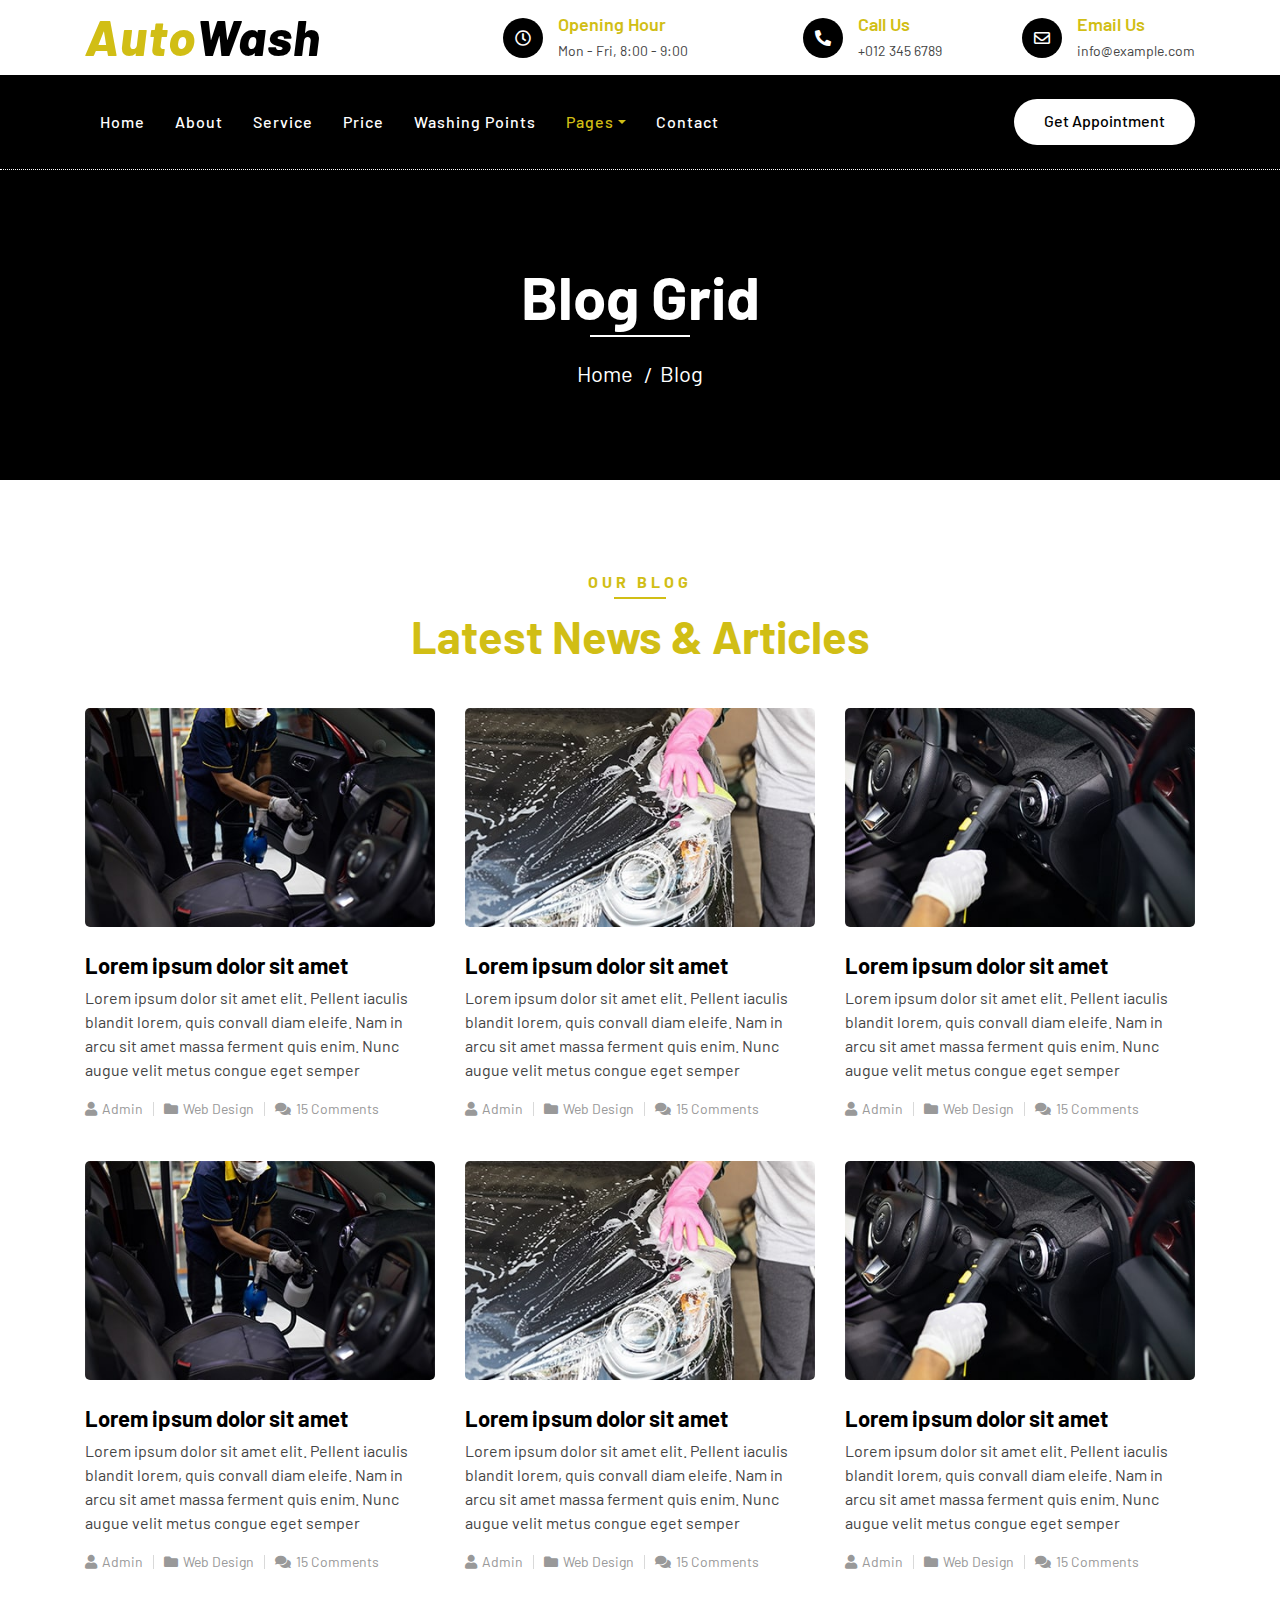
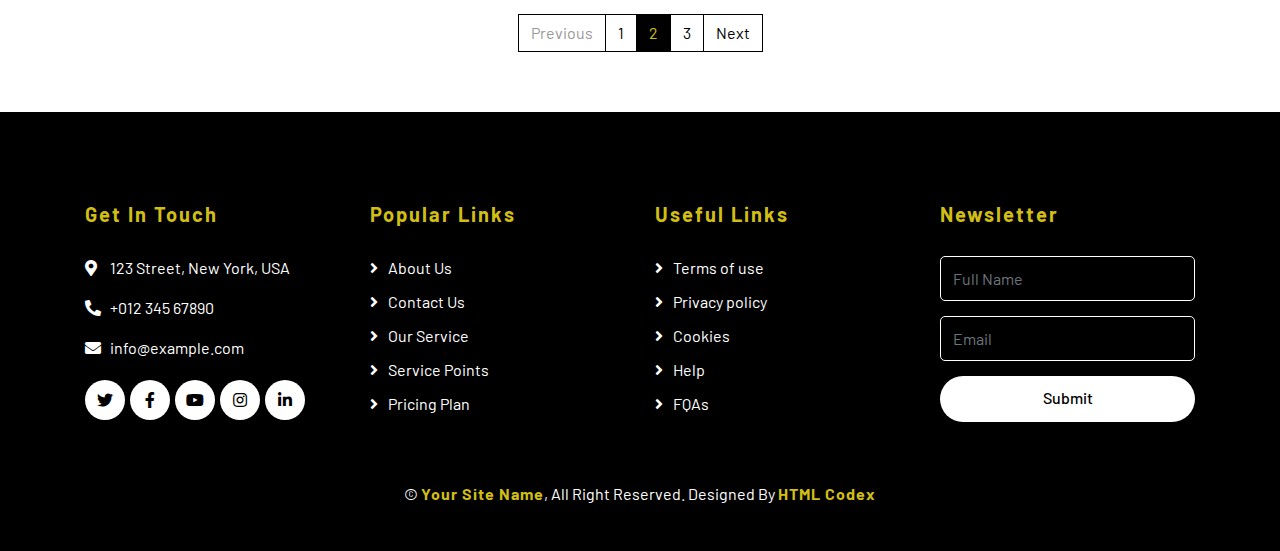
<file: blog.html>
<!DOCTYPE html>
<html lang="en">
    <head>
        <meta charset="utf-8">
        <title>AutoWash - Car Wash Website Template</title>
        <meta content="width=device-width, initial-scale=1.0" name="viewport">
        <meta content="Free Website Template" name="keywords">
        <meta content="Free Website Template" name="description">

        <!-- Favicon -->
        <link href="img/favicon.ico" rel="icon">

        <!-- Google Font -->
        <link href="https://fonts.googleapis.com/css2?family=Barlow:wght@400;500;600;700;800;900&display=swap" rel="stylesheet"> 
        
        <!-- CSS Libraries -->
        <link href="https://stackpath.bootstrapcdn.com/bootstrap/4.4.1/css/bootstrap.min.css" rel="stylesheet">
        <link href="https://cdnjs.cloudflare.com/ajax/libs/font-awesome/5.10.0/css/all.min.css" rel="stylesheet">
        <link href="lib/flaticon/font/flaticon.css" rel="stylesheet">
        <link href="lib/animate/animate.min.css" rel="stylesheet">
        <link href="lib/owlcarousel/assets/owl.carousel.min.css" rel="stylesheet">

        <!-- Template Stylesheet -->
        <link href="css/style.css" rel="stylesheet">
    </head>

    <body>
        <!-- Top Bar Start -->
        <div class="top-bar">
            <div class="container">
                <div class="row align-items-center">
                    <div class="col-lg-4 col-md-12">
                        <div class="logo">
                            <a href="index.html">
                                <h1>Auto<span>Wash</span></h1>
                                <!-- <img src="img/logo.jpg" alt="Logo"> -->
                            </a>
                        </div>
                    </div>
                    <div class="col-lg-8 col-md-7 d-none d-lg-block">
                        <div class="row">
                            <div class="col-4">
                                <div class="top-bar-item">
                                    <div class="top-bar-icon">
                                        <i class="far fa-clock"></i>
                                    </div>
                                    <div class="top-bar-text">
                                        <h3>Opening Hour</h3>
                                        <p>Mon - Fri, 8:00 - 9:00</p>
                                    </div>
                                </div>
                            </div>
                            <div class="col-4">
                                <div class="top-bar-item">
                                    <div class="top-bar-icon">
                                        <i class="fa fa-phone-alt"></i>
                                    </div>
                                    <div class="top-bar-text">
                                        <h3>Call Us</h3>
                                        <p>+012 345 6789</p>
                                    </div>
                                </div>
                            </div>
                            <div class="col-4">
                                <div class="top-bar-item">
                                    <div class="top-bar-icon">
                                        <i class="far fa-envelope"></i>
                                    </div>
                                    <div class="top-bar-text">
                                        <h3>Email Us</h3>
                                        <p>info@example.com</p>
                                    </div>
                                </div>
                            </div>
                        </div>
                    </div>
                </div>
            </div>
        </div>
        <!-- Top Bar End -->

        <!-- Nav Bar Start -->
        <div class="nav-bar">
            <div class="container">
                <nav class="navbar navbar-expand-lg bg-dark navbar-dark">
                    <a href="#" class="navbar-brand">MENU</a>
                    <button type="button" class="navbar-toggler" data-toggle="collapse" data-target="#navbarCollapse">
                        <span class="navbar-toggler-icon"></span>
                    </button>

                    <div class="collapse navbar-collapse justify-content-between" id="navbarCollapse">
                        <div class="navbar-nav mr-auto">
                            <a href="index.html" class="nav-item nav-link">Home</a>
                            <a href="about.html" class="nav-item nav-link">About</a>
                            <a href="service.html" class="nav-item nav-link">Service</a>
                            <a href="price.html" class="nav-item nav-link">Price</a>
                            <a href="location.html" class="nav-item nav-link">Washing Points</a>
                            <div class="nav-item dropdown">
                                <a href="#" class="nav-link dropdown-toggle active" data-toggle="dropdown">Pages</a>
                                <div class="dropdown-menu">
                                    <a href="blog.html" class="dropdown-item">Blog Grid</a>
                                    <a href="single.html" class="dropdown-item">Detail Page</a>
                                    <a href="team.html" class="dropdown-item">Team Member</a>
                                    <a href="booking.html" class="dropdown-item">Schedule Booking</a>
                                </div>
                            </div>
                            <a href="contact.html" class="nav-item nav-link">Contact</a>
                        </div>
                        <div class="ml-auto">
                            <a class="btn btn-custom" href="#">Get Appointment</a>
                        </div>
                    </div>
                </nav>
            </div>
        </div>
        <!-- Nav Bar End -->
        
        
        <!-- Page Header Start -->
        <div class="page-header">
            <div class="container">
                <div class="row">
                    <div class="col-12">
                        <h2>Blog Grid</h2>
                    </div>
                    <div class="col-12">
                        <a href="">Home</a>
                        <a href="">Blog</a>
                    </div>
                </div>
            </div>
        </div>
        <!-- Page Header End -->
        
        
        <!-- Blog Start -->
        <div class="blog">
            <div class="container">
                <div class="section-header text-center">
                    <p>Our Blog</p>
                    <h2>Latest news & articles</h2>
                </div>
                <div class="row">
                    <div class="col-lg-4">
                        <div class="blog-item">
                            <div class="blog-img">
                                <img src="img/blog-1.jpg" alt="Image">
                                <div class="meta-date">
                                    <span>01</span>
                                    <strong>Jan</strong>
                                    <span>2045</span>
                                </div>
                            </div>
                            <div class="blog-text">
                                <h3><a href="#">Lorem ipsum dolor sit amet</a></h3>
                                <p>
                                    Lorem ipsum dolor sit amet elit. Pellent iaculis blandit lorem, quis convall diam eleife. Nam in arcu sit amet massa ferment quis enim. Nunc  augue velit metus congue eget semper
                                </p>
                            </div>
                            <div class="blog-meta">
                                <p><i class="fa fa-user"></i><a href="">Admin</a></p>
                                <p><i class="fa fa-folder"></i><a href="">Web Design</a></p>
                                <p><i class="fa fa-comments"></i><a href="">15 Comments</a></p>
                            </div>
                        </div>
                    </div>
                    <div class="col-lg-4">
                        <div class="blog-item">
                            <div class="blog-img">
                                <img src="img/blog-2.jpg" alt="Image">
                                <div class="meta-date">
                                    <span>01</span>
                                    <strong>Jan</strong>
                                    <span>2045</span>
                                </div>
                            </div>
                            <div class="blog-text">
                                <h3><a href="#">Lorem ipsum dolor sit amet</a></h3>
                                <p>
                                    Lorem ipsum dolor sit amet elit. Pellent iaculis blandit lorem, quis convall diam eleife. Nam in arcu sit amet massa ferment quis enim. Nunc  augue velit metus congue eget semper
                                </p>
                            </div>
                            <div class="blog-meta">
                                <p><i class="fa fa-user"></i><a href="">Admin</a></p>
                                <p><i class="fa fa-folder"></i><a href="">Web Design</a></p>
                                <p><i class="fa fa-comments"></i><a href="">15 Comments</a></p>
                            </div>
                        </div>
                    </div>
                    <div class="col-lg-4">
                        <div class="blog-item">
                            <div class="blog-img">
                                <img src="img/blog-3.jpg" alt="Image">
                                <div class="meta-date">
                                    <span>01</span>
                                    <strong>Jan</strong>
                                    <span>2045</span>
                                </div>
                            </div>
                            <div class="blog-text">
                                <h3><a href="#">Lorem ipsum dolor sit amet</a></h3>
                                <p>
                                    Lorem ipsum dolor sit amet elit. Pellent iaculis blandit lorem, quis convall diam eleife. Nam in arcu sit amet massa ferment quis enim. Nunc  augue velit metus congue eget semper
                                </p>
                            </div>
                            <div class="blog-meta">
                                <p><i class="fa fa-user"></i><a href="">Admin</a></p>
                                <p><i class="fa fa-folder"></i><a href="">Web Design</a></p>
                                <p><i class="fa fa-comments"></i><a href="">15 Comments</a></p>
                            </div>
                        </div>
                    </div>
                    <div class="col-lg-4">
                        <div class="blog-item">
                            <div class="blog-img">
                                <img src="img/blog-1.jpg" alt="Image">
                                <div class="meta-date">
                                    <span>01</span>
                                    <strong>Jan</strong>
                                    <span>2045</span>
                                </div>
                            </div>
                            <div class="blog-text">
                                <h3><a href="#">Lorem ipsum dolor sit amet</a></h3>
                                <p>
                                    Lorem ipsum dolor sit amet elit. Pellent iaculis blandit lorem, quis convall diam eleife. Nam in arcu sit amet massa ferment quis enim. Nunc  augue velit metus congue eget semper
                                </p>
                            </div>
                            <div class="blog-meta">
                                <p><i class="fa fa-user"></i><a href="">Admin</a></p>
                                <p><i class="fa fa-folder"></i><a href="">Web Design</a></p>
                                <p><i class="fa fa-comments"></i><a href="">15 Comments</a></p>
                            </div>
                        </div>
                    </div>
                    <div class="col-lg-4">
                        <div class="blog-item">
                            <div class="blog-img">
                                <img src="img/blog-2.jpg" alt="Image">
                                <div class="meta-date">
                                    <span>01</span>
                                    <strong>Jan</strong>
                                    <span>2045</span>
                                </div>
                            </div>
                            <div class="blog-text">
                                <h3><a href="#">Lorem ipsum dolor sit amet</a></h3>
                                <p>
                                    Lorem ipsum dolor sit amet elit. Pellent iaculis blandit lorem, quis convall diam eleife. Nam in arcu sit amet massa ferment quis enim. Nunc  augue velit metus congue eget semper
                                </p>
                            </div>
                            <div class="blog-meta">
                                <p><i class="fa fa-user"></i><a href="">Admin</a></p>
                                <p><i class="fa fa-folder"></i><a href="">Web Design</a></p>
                                <p><i class="fa fa-comments"></i><a href="">15 Comments</a></p>
                            </div>
                        </div>
                    </div>
                    <div class="col-lg-4">
                        <div class="blog-item">
                            <div class="blog-img">
                                <img src="img/blog-3.jpg" alt="Image">
                                <div class="meta-date">
                                    <span>01</span>
                                    <strong>Jan</strong>
                                    <span>2045</span>
                                </div>
                            </div>
                            <div class="blog-text">
                                <h3><a href="#">Lorem ipsum dolor sit amet</a></h3>
                                <p>
                                    Lorem ipsum dolor sit amet elit. Pellent iaculis blandit lorem, quis convall diam eleife. Nam in arcu sit amet massa ferment quis enim. Nunc  augue velit metus congue eget semper
                                </p>
                            </div>
                            <div class="blog-meta">
                                <p><i class="fa fa-user"></i><a href="">Admin</a></p>
                                <p><i class="fa fa-folder"></i><a href="">Web Design</a></p>
                                <p><i class="fa fa-comments"></i><a href="">15 Comments</a></p>
                            </div>
                        </div>
                    </div>
                </div>
                <div class="row">
                    <div class="col-12">
                        <ul class="pagination justify-content-center">
                            <li class="page-item disabled"><a class="page-link" href="#">Previous</a></li>
                            <li class="page-item"><a class="page-link" href="#">1</a></li>
                            <li class="page-item active"><a class="page-link" href="#">2</a></li>
                            <li class="page-item"><a class="page-link" href="#">3</a></li>
                            <li class="page-item"><a class="page-link" href="#">Next</a></li>
                        </ul> 
                    </div>
                </div>
            </div>
        </div>
        <!-- Blog End -->


        <!-- Footer Start -->
        <div class="footer">
            <div class="container">
                <div class="row">
                    <div class="col-lg-3 col-md-6">
                        <div class="footer-contact">
                            <h2>Get In Touch</h2>
                            <p><i class="fa fa-map-marker-alt"></i>123 Street, New York, USA</p>
                            <p><i class="fa fa-phone-alt"></i>+012 345 67890</p>
                            <p><i class="fa fa-envelope"></i>info@example.com</p>
                            <div class="footer-social">
                                <a class="btn" href=""><i class="fab fa-twitter"></i></a>
                                <a class="btn" href=""><i class="fab fa-facebook-f"></i></a>
                                <a class="btn" href=""><i class="fab fa-youtube"></i></a>
                                <a class="btn" href=""><i class="fab fa-instagram"></i></a>
                                <a class="btn" href=""><i class="fab fa-linkedin-in"></i></a>
                            </div>
                        </div>
                    </div>
                    <div class="col-lg-3 col-md-6">
                        <div class="footer-link">
                            <h2>Popular Links</h2>
                            <a href="">About Us</a>
                            <a href="">Contact Us</a>
                            <a href="">Our Service</a>
                            <a href="">Service Points</a>
                            <a href="">Pricing Plan</a>
                        </div>
                    </div>
                    <div class="col-lg-3 col-md-6">
                        <div class="footer-link">
                            <h2>Useful Links</h2>
                            <a href="">Terms of use</a>
                            <a href="">Privacy policy</a>
                            <a href="">Cookies</a>
                            <a href="">Help</a>
                            <a href="">FQAs</a>
                        </div>
                    </div>
                    <div class="col-lg-3 col-md-6">
                        <div class="footer-newsletter">
                            <h2>Newsletter</h2>
                            <form>
                                <input class="form-control" placeholder="Full Name">
                                <input class="form-control" placeholder="Email">
                                <button class="btn btn-custom">Submit</button>
                            </form>
                        </div>
                    </div>
                </div>
            </div>
            <div class="container copyright">
                <p>&copy; <a href="#">Your Site Name</a>, All Right Reserved. Designed By <a href="https://htmlcodex.com">HTML Codex</a></p>
            </div>
        </div>
        <!-- Footer End -->
        
        <!-- Back to top button -->
        <a href="#" class="back-to-top"><i class="fa fa-chevron-up"></i></a>
        
        <!-- Pre Loader -->
        <div id="loader" class="show">
            <div class="loader"></div>
        </div>

        <!-- JavaScript Libraries -->
        <script src="https://code.jquery.com/jquery-3.4.1.min.js"></script>
        <script src="https://stackpath.bootstrapcdn.com/bootstrap/4.4.1/js/bootstrap.bundle.min.js"></script>
        <script src="lib/easing/easing.min.js"></script>
        <script src="lib/owlcarousel/owl.carousel.min.js"></script>
        <script src="lib/waypoints/waypoints.min.js"></script>
        <script src="lib/counterup/counterup.min.js"></script>
        
        <!-- Contact Javascript File -->
        <script src="mail/jqBootstrapValidation.min.js"></script>
        <script src="mail/contact.js"></script>

        <!-- Template Javascript -->
        <script src="js/main.js"></script>
    </body>
</html>
</file>
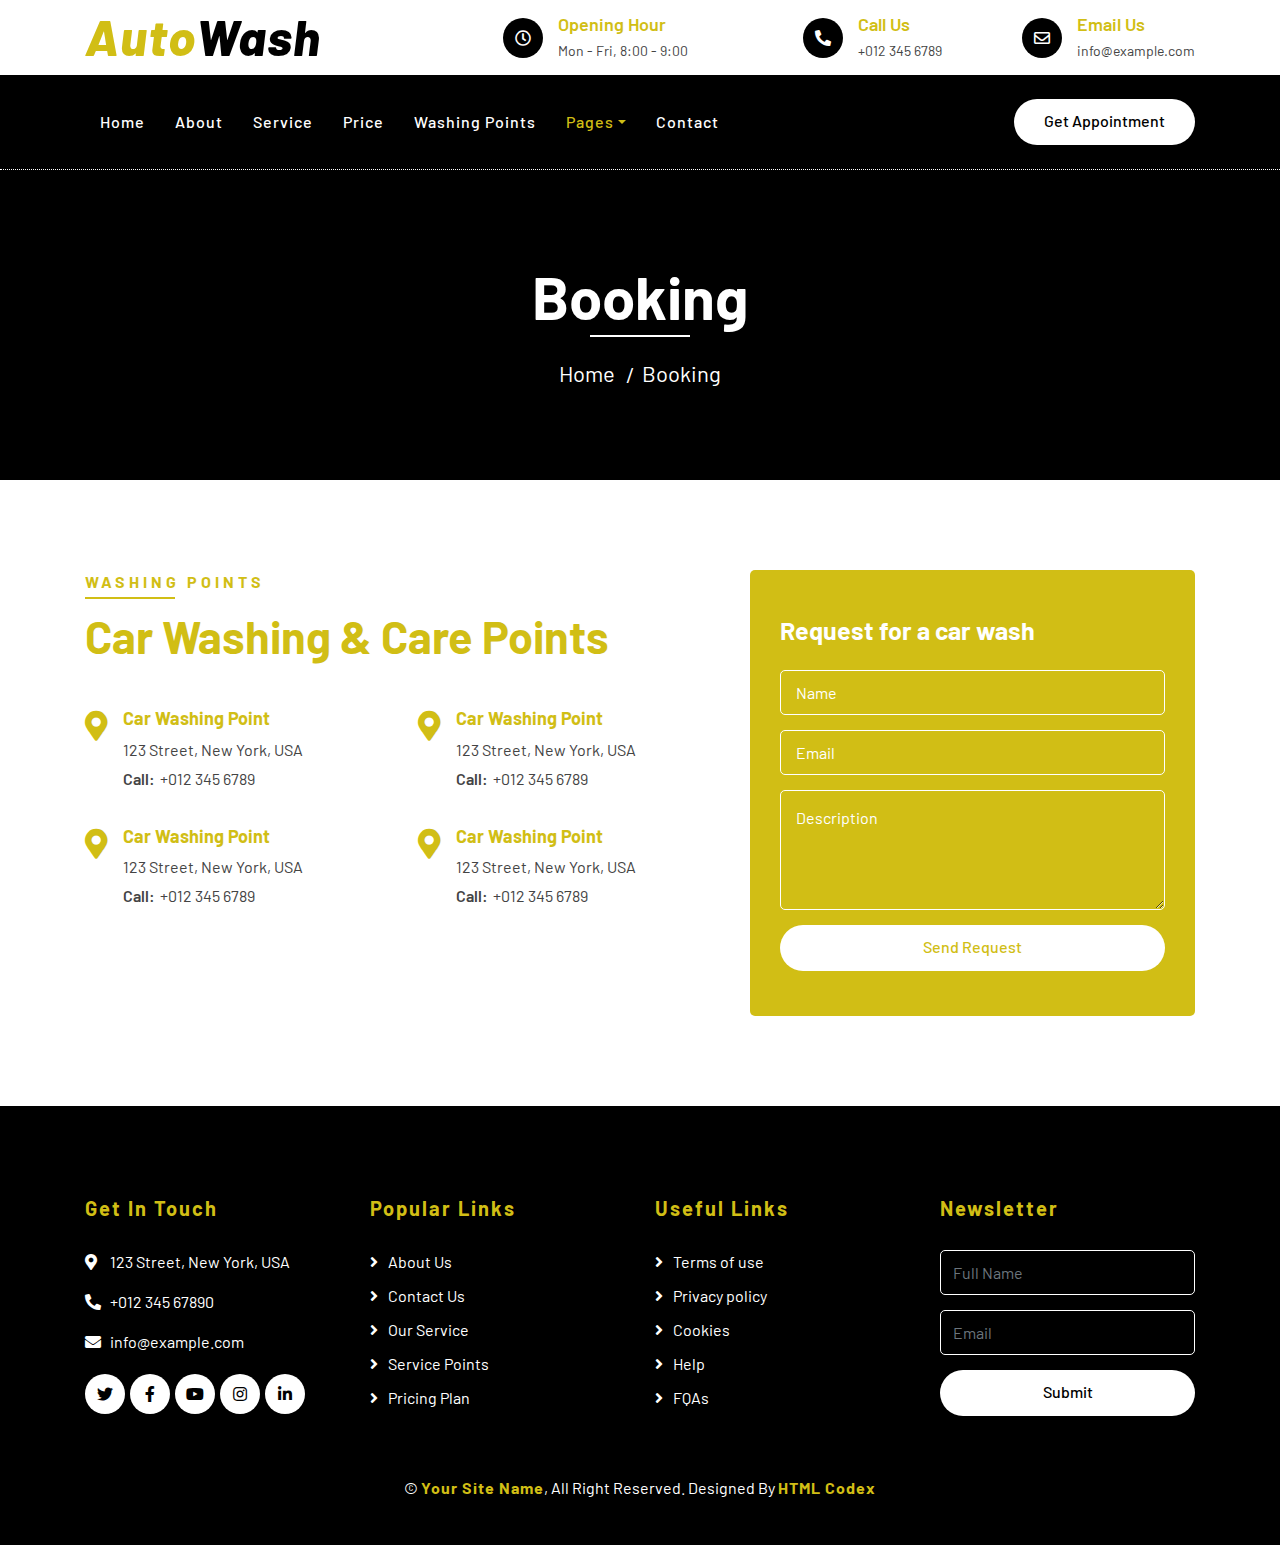
<file: booking.html>
<!DOCTYPE html>
<html lang="en">
    <head>
        <meta charset="utf-8">
        <title>AutoWash - Car Wash Website Template</title>
        <meta content="width=device-width, initial-scale=1.0" name="viewport">
        <meta content="Free Website Template" name="keywords">
        <meta content="Free Website Template" name="description">

        <!-- Favicon -->
        <link href="img/favicon.ico" rel="icon">

        <!-- Google Font -->
        <link href="https://fonts.googleapis.com/css2?family=Barlow:wght@400;500;600;700;800;900&display=swap" rel="stylesheet"> 
        
        <!-- CSS Libraries -->
        <link href="https://stackpath.bootstrapcdn.com/bootstrap/4.4.1/css/bootstrap.min.css" rel="stylesheet">
        <link href="https://cdnjs.cloudflare.com/ajax/libs/font-awesome/5.10.0/css/all.min.css" rel="stylesheet">
        <link href="lib/flaticon/font/flaticon.css" rel="stylesheet">
        <link href="lib/animate/animate.min.css" rel="stylesheet">
        <link href="lib/owlcarousel/assets/owl.carousel.min.css" rel="stylesheet">

        <!-- Template Stylesheet -->
        <link href="css/style.css" rel="stylesheet">
    </head>

    <body>
        <!-- Top Bar Start -->
        <div class="top-bar">
            <div class="container">
                <div class="row align-items-center">
                    <div class="col-lg-4 col-md-12">
                        <div class="logo">
                            <a href="index.html">
                                <h1>Auto<span>Wash</span></h1>
                                <!-- <img src="img/logo.jpg" alt="Logo"> -->
                            </a>
                        </div>
                    </div>
                    <div class="col-lg-8 col-md-7 d-none d-lg-block">
                        <div class="row">
                            <div class="col-4">
                                <div class="top-bar-item">
                                    <div class="top-bar-icon">
                                        <i class="far fa-clock"></i>
                                    </div>
                                    <div class="top-bar-text">
                                        <h3>Opening Hour</h3>
                                        <p>Mon - Fri, 8:00 - 9:00</p>
                                    </div>
                                </div>
                            </div>
                            <div class="col-4">
                                <div class="top-bar-item">
                                    <div class="top-bar-icon">
                                        <i class="fa fa-phone-alt"></i>
                                    </div>
                                    <div class="top-bar-text">
                                        <h3>Call Us</h3>
                                        <p>+012 345 6789</p>
                                    </div>
                                </div>
                            </div>
                            <div class="col-4">
                                <div class="top-bar-item">
                                    <div class="top-bar-icon">
                                        <i class="far fa-envelope"></i>
                                    </div>
                                    <div class="top-bar-text">
                                        <h3>Email Us</h3>
                                        <p>info@example.com</p>
                                    </div>
                                </div>
                            </div>
                        </div>
                    </div>
                </div>
            </div>
        </div>
        <!-- Top Bar End -->

        <!-- Nav Bar Start -->
        <div class="nav-bar">
            <div class="container">
                <nav class="navbar navbar-expand-lg bg-dark navbar-dark">
                    <a href="#" class="navbar-brand">MENU</a>
                    <button type="button" class="navbar-toggler" data-toggle="collapse" data-target="#navbarCollapse">
                        <span class="navbar-toggler-icon"></span>
                    </button>

                    <div class="collapse navbar-collapse justify-content-between" id="navbarCollapse">
                        <div class="navbar-nav mr-auto">
                            <a href="index.html" class="nav-item nav-link">Home</a>
                            <a href="about.html" class="nav-item nav-link">About</a>
                            <a href="service.html" class="nav-item nav-link">Service</a>
                            <a href="price.html" class="nav-item nav-link">Price</a>
                            <a href="location.html" class="nav-item nav-link">Washing Points</a>
                            <div class="nav-item dropdown">
                                <a href="#" class="nav-link dropdown-toggle active" data-toggle="dropdown">Pages</a>
                                <div class="dropdown-menu">
                                    <a href="blog.html" class="dropdown-item">Blog Grid</a>
                                    <a href="single.html" class="dropdown-item">Detail Page</a>
                                    <a href="team.html" class="dropdown-item">Team Member</a>
                                    <a href="booking.html" class="dropdown-item">Schedule Booking</a>
                                </div>
                            </div>
                            <a href="contact.html" class="nav-item nav-link">Contact</a>
                        </div>
                        <div class="ml-auto">
                            <a class="btn btn-custom" href="#">Get Appointment</a>
                        </div>
                    </div>
                </nav>
            </div>
        </div>
        <!-- Nav Bar End -->
        
        
        <!-- Page Header Start -->
        <div class="page-header">
            <div class="container">
                <div class="row">
                    <div class="col-12">
                        <h2>Booking</h2>
                    </div>
                    <div class="col-12">
                        <a href="">Home</a>
                        <a href="">Booking</a>
                    </div>
                </div>
            </div>
        </div>
        <!-- Page Header End -->
        
        
        <!-- Location Start -->
        <div class="location">
            <div class="container">
                <div class="row">
                    <div class="col-lg-7">
                        <div class="section-header text-left">
                            <p>Washing Points</p>
                            <h2>Car Washing & Care Points</h2>
                        </div>
                        <div class="row">
                            <div class="col-md-6">
                                <div class="location-item">
                                    <i class="fa fa-map-marker-alt"></i>
                                    <div class="location-text">
                                        <h3>Car Washing Point</h3>
                                        <p>123 Street, New York, USA</p>
                                        <p><strong>Call:</strong>+012 345 6789</p>
                                    </div>
                                </div>
                            </div>
                            <div class="col-md-6">
                                <div class="location-item">
                                    <i class="fa fa-map-marker-alt"></i>
                                    <div class="location-text">
                                        <h3>Car Washing Point</h3>
                                        <p>123 Street, New York, USA</p>
                                        <p><strong>Call:</strong>+012 345 6789</p>
                                    </div>
                                </div>
                            </div>
                            <div class="col-md-6">
                                <div class="location-item">
                                    <i class="fa fa-map-marker-alt"></i>
                                    <div class="location-text">
                                        <h3>Car Washing Point</h3>
                                        <p>123 Street, New York, USA</p>
                                        <p><strong>Call:</strong>+012 345 6789</p>
                                    </div>
                                </div>
                            </div>
                            <div class="col-md-6">
                                <div class="location-item">
                                    <i class="fa fa-map-marker-alt"></i>
                                    <div class="location-text">
                                        <h3>Car Washing Point</h3>
                                        <p>123 Street, New York, USA</p>
                                        <p><strong>Call:</strong>+012 345 6789</p>
                                    </div>
                                </div>
                            </div>
                        </div>
                    </div>
                    <div class="col-lg-5">
                        <div class="location-form">
                            <h3>Request for a car wash</h3>
                            <form>
                                <div class="control-group">
                                    <input type="text" class="form-control" placeholder="Name" required="required" />
                                </div>
                                <div class="control-group">
                                    <input type="email" class="form-control" placeholder="Email" required="required" />
                                </div>
                                <div class="control-group">
                                    <textarea class="form-control" placeholder="Description" required="required"></textarea>
                                </div>
                                <div>
                                    <button class="btn btn-custom" type="submit">Send Request</button>
                                </div>
                            </form>
                        </div>
                    </div>
                </div>
            </div>
        </div>
        <!-- Location End -->
        
        
        <!-- Footer Start -->
        <div class="footer">
            <div class="container">
                <div class="row">
                    <div class="col-lg-3 col-md-6">
                        <div class="footer-contact">
                            <h2>Get In Touch</h2>
                            <p><i class="fa fa-map-marker-alt"></i>123 Street, New York, USA</p>
                            <p><i class="fa fa-phone-alt"></i>+012 345 67890</p>
                            <p><i class="fa fa-envelope"></i>info@example.com</p>
                            <div class="footer-social">
                                <a class="btn" href=""><i class="fab fa-twitter"></i></a>
                                <a class="btn" href=""><i class="fab fa-facebook-f"></i></a>
                                <a class="btn" href=""><i class="fab fa-youtube"></i></a>
                                <a class="btn" href=""><i class="fab fa-instagram"></i></a>
                                <a class="btn" href=""><i class="fab fa-linkedin-in"></i></a>
                            </div>
                        </div>
                    </div>
                    <div class="col-lg-3 col-md-6">
                        <div class="footer-link">
                            <h2>Popular Links</h2>
                            <a href="">About Us</a>
                            <a href="">Contact Us</a>
                            <a href="">Our Service</a>
                            <a href="">Service Points</a>
                            <a href="">Pricing Plan</a>
                        </div>
                    </div>
                    <div class="col-lg-3 col-md-6">
                        <div class="footer-link">
                            <h2>Useful Links</h2>
                            <a href="">Terms of use</a>
                            <a href="">Privacy policy</a>
                            <a href="">Cookies</a>
                            <a href="">Help</a>
                            <a href="">FQAs</a>
                        </div>
                    </div>
                    <div class="col-lg-3 col-md-6">
                        <div class="footer-newsletter">
                            <h2>Newsletter</h2>
                            <form>
                                <input class="form-control" placeholder="Full Name">
                                <input class="form-control" placeholder="Email">
                                <button class="btn btn-custom">Submit</button>
                            </form>
                        </div>
                    </div>
                </div>
            </div>
            <div class="container copyright">
                <p>&copy; <a href="#">Your Site Name</a>, All Right Reserved. Designed By <a href="https://htmlcodex.com">HTML Codex</a></p>
            </div>
        </div>
        <!-- Footer End -->
        
        <!-- Back to top button -->
        <a href="#" class="back-to-top"><i class="fa fa-chevron-up"></i></a>
        
        <!-- Pre Loader -->
        <div id="loader" class="show">
            <div class="loader"></div>
        </div>

        <!-- JavaScript Libraries -->
        <script src="https://code.jquery.com/jquery-3.4.1.min.js"></script>
        <script src="https://stackpath.bootstrapcdn.com/bootstrap/4.4.1/js/bootstrap.bundle.min.js"></script>
        <script src="lib/easing/easing.min.js"></script>
        <script src="lib/owlcarousel/owl.carousel.min.js"></script>
        <script src="lib/waypoints/waypoints.min.js"></script>
        <script src="lib/counterup/counterup.min.js"></script>
        
        <!-- Contact Javascript File -->
        <script src="mail/jqBootstrapValidation.min.js"></script>
        <script src="mail/contact.js"></script>

        <!-- Template Javascript -->
        <script src="js/main.js"></script>
    </body>
</html>
</file>
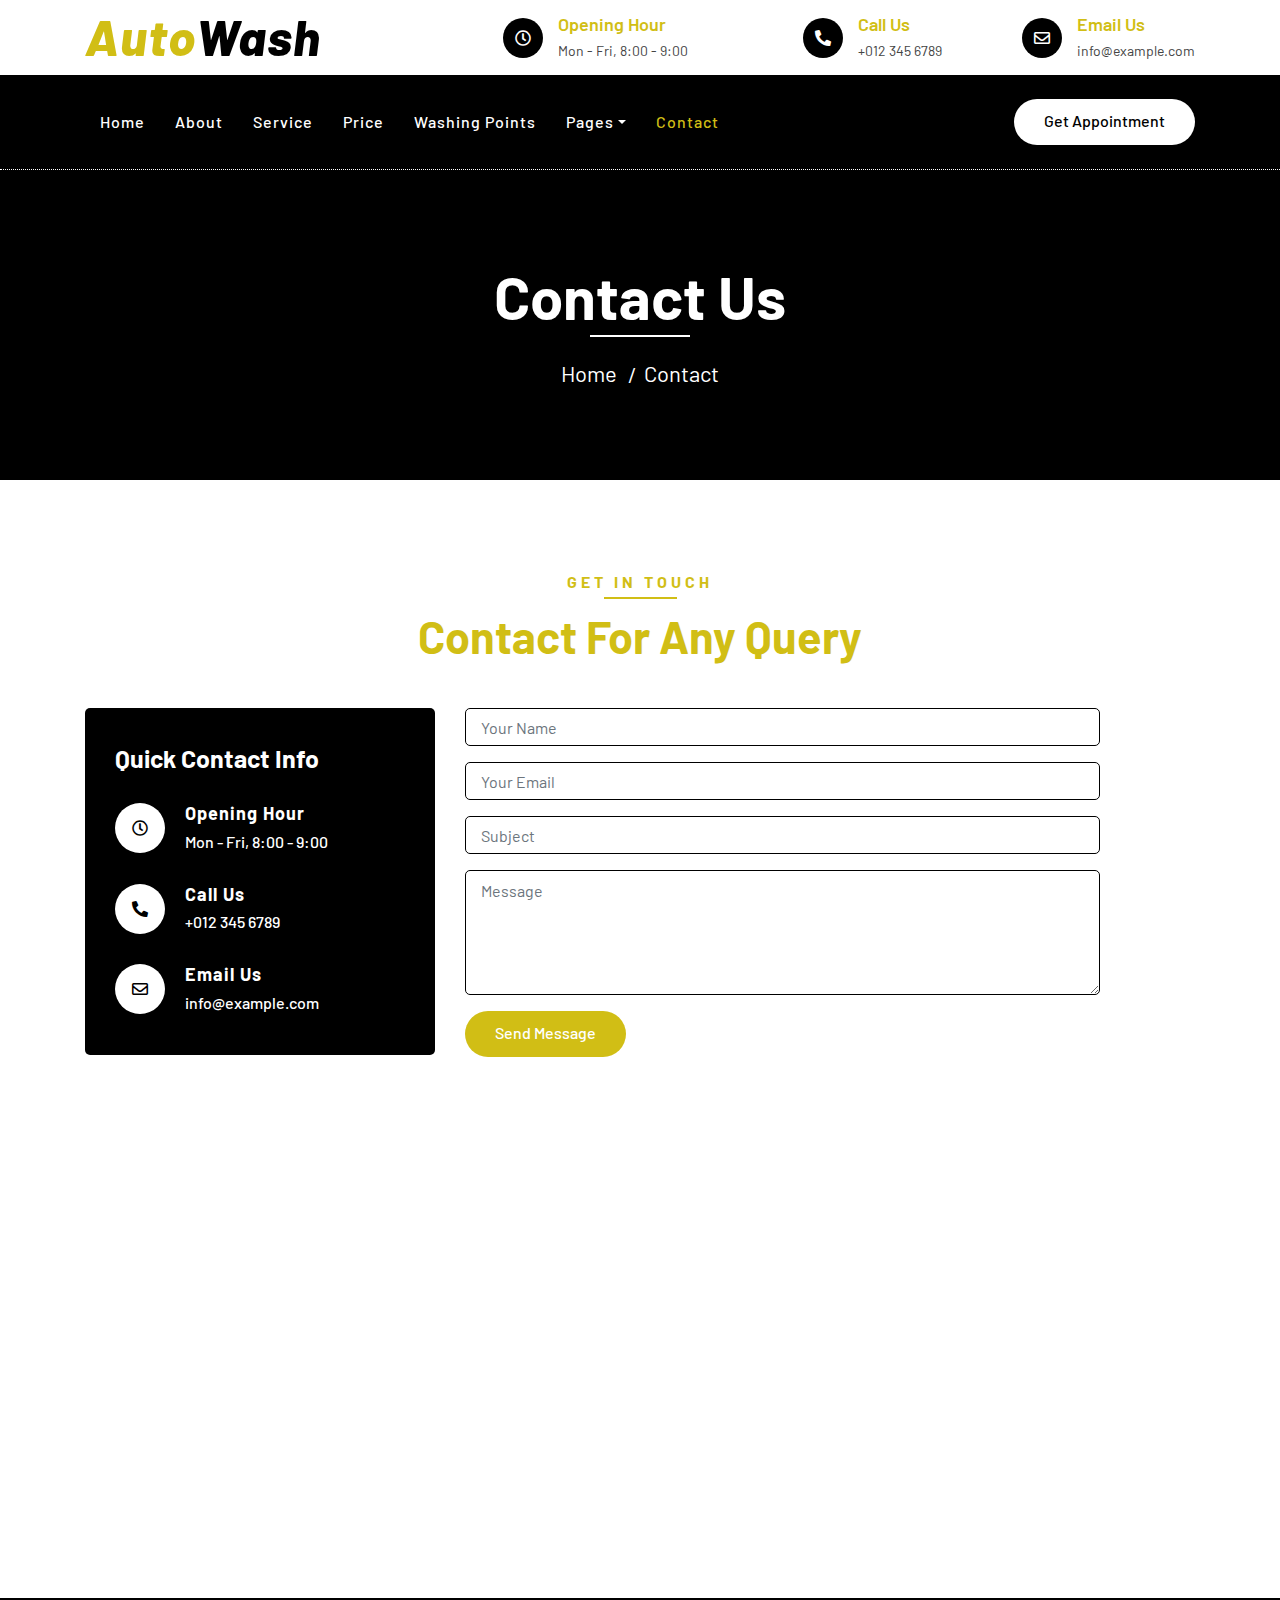
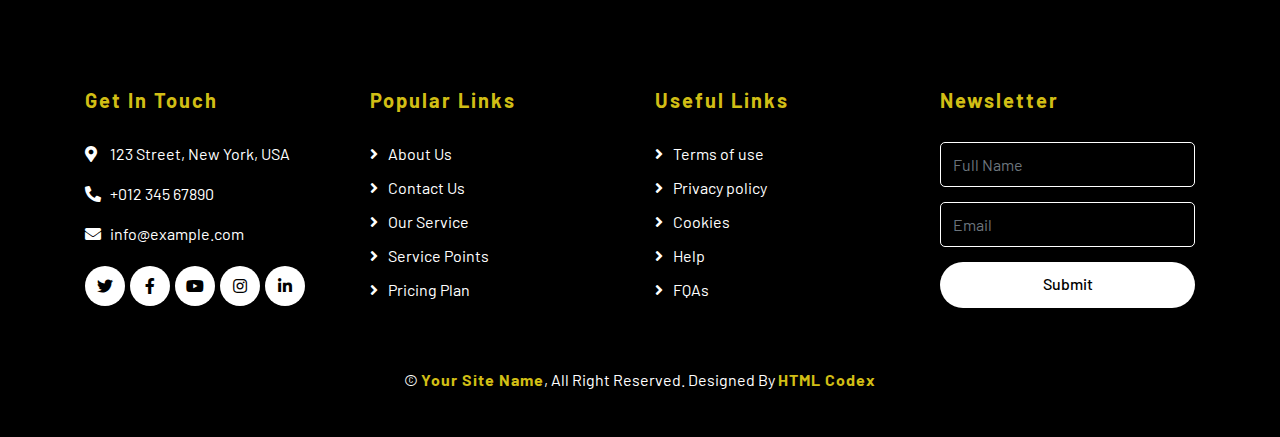
<file: contact.html>
<!DOCTYPE html>
<html lang="en">
    <head>
        <meta charset="utf-8">
        <title>Best Wash</title>
        <meta content="width=device-width, initial-scale=1.0" name="viewport">
        <meta content="Free Website Template" name="keywords">
        <meta content="Free Website Template" name="description">

        <!-- Favicon -->
        <link href="img/favicon.ico" rel="icon">

        <!-- Google Font -->
        <link href="https://fonts.googleapis.com/css2?family=Barlow:wght@400;500;600;700;800;900&display=swap" rel="stylesheet"> 
        
        <!-- CSS Libraries -->
        <link href="https://stackpath.bootstrapcdn.com/bootstrap/4.4.1/css/bootstrap.min.css" rel="stylesheet">
        <link href="https://cdnjs.cloudflare.com/ajax/libs/font-awesome/5.10.0/css/all.min.css" rel="stylesheet">
        <link href="lib/flaticon/font/flaticon.css" rel="stylesheet">
        <link href="lib/animate/animate.min.css" rel="stylesheet">
        <link href="lib/owlcarousel/assets/owl.carousel.min.css" rel="stylesheet">

        <!-- Template Stylesheet -->
        <link href="css/style.css" rel="stylesheet">
    </head>

    <body>
        <!-- Top Bar Start -->
        <div class="top-bar">
            <div class="container">
                <div class="row align-items-center">
                    <div class="col-lg-4 col-md-12">
                        <div class="logo">
                            <a href="index.html">
                                <h1>Auto<span>Wash</span></h1>
                                <!-- <img src="img/logo.jpg" alt="Logo"> -->
                            </a>
                        </div>
                    </div>
                    <div class="col-lg-8 col-md-7 d-none d-lg-block">
                        <div class="row">
                            <div class="col-4">
                                <div class="top-bar-item">
                                    <div class="top-bar-icon">
                                        <i class="far fa-clock"></i>
                                    </div>
                                    <div class="top-bar-text">
                                        <h3>Opening Hour</h3>
                                        <p>Mon - Fri, 8:00 - 9:00</p>
                                    </div>
                                </div>
                            </div>
                            <div class="col-4">
                                <div class="top-bar-item">
                                    <div class="top-bar-icon">
                                        <i class="fa fa-phone-alt"></i>
                                    </div>
                                    <div class="top-bar-text">
                                        <h3>Call Us</h3>
                                        <p>+012 345 6789</p>
                                    </div>
                                </div>
                            </div>
                            <div class="col-4">
                                <div class="top-bar-item">
                                    <div class="top-bar-icon">
                                        <i class="far fa-envelope"></i>
                                    </div>
                                    <div class="top-bar-text">
                                        <h3>Email Us</h3>
                                        <p>info@example.com</p>
                                    </div>
                                </div>
                            </div>
                        </div>
                    </div>
                </div>
            </div>
        </div>
        <!-- Top Bar End -->

        <!-- Nav Bar Start -->
        <div class="nav-bar">
            <div class="container">
                <nav class="navbar navbar-expand-lg bg-dark navbar-dark">
                    <a href="#" class="navbar-brand">MENU</a>
                    <button type="button" class="navbar-toggler" data-toggle="collapse" data-target="#navbarCollapse">
                        <span class="navbar-toggler-icon"></span>
                    </button>

                    <div class="collapse navbar-collapse justify-content-between" id="navbarCollapse">
                        <div class="navbar-nav mr-auto">
                            <a href="index.html" class="nav-item nav-link">Home</a>
                            <a href="about.html" class="nav-item nav-link">About</a>
                            <a href="service.html" class="nav-item nav-link">Service</a>
                            <a href="price.html" class="nav-item nav-link">Price</a>
                            <a href="location.html" class="nav-item nav-link">Washing Points</a>
                            <div class="nav-item dropdown">
                                <a href="#" class="nav-link dropdown-toggle" data-toggle="dropdown">Pages</a>
                                <div class="dropdown-menu">
                                    <a href="blog.html" class="dropdown-item">Blog Grid</a>
                                    <a href="single.html" class="dropdown-item">Detail Page</a>
                                    <a href="team.html" class="dropdown-item">Team Member</a>
                                    <a href="booking.html" class="dropdown-item">Schedule Booking</a>
                                </div>
                            </div>
                            <a href="contact.html" class="nav-item nav-link active">Contact</a>
                        </div>
                        <div class="ml-auto">
                            <a class="btn btn-custom" href="#">Get Appointment</a>
                        </div>
                    </div>
                </nav>
            </div>
        </div>
        <!-- Nav Bar End -->
        
        
        <!-- Page Header Start -->
        <div class="page-header">
            <div class="container">
                <div class="row">
                    <div class="col-12">
                        <h2>Contact Us</h2>
                    </div>
                    <div class="col-12">
                        <a href="">Home</a>
                        <a href="">Contact</a>
                    </div>
                </div>
            </div>
        </div>
        <!-- Page Header End -->
        
        
        <!-- Contact Start -->
        <div class="contact">
            <div class="container">
                <div class="section-header text-center">
                    <p>Get In Touch</p>
                    <h2>Contact for any query</h2>
                </div>
                <div class="row">
                    <div class="col-md-4">
                        <div class="contact-info">
                            <h2>Quick Contact Info</h2>
                            <div class="contact-info-item">
                                <div class="contact-info-icon">
                                    <i class="far fa-clock"></i>
                                </div>
                                <div class="contact-info-text">
                                    <h3>Opening Hour</h3>
                                    <p>Mon - Fri, 8:00 - 9:00</p>
                                </div>
                            </div>
                            <div class="contact-info-item">
                                <div class="contact-info-icon">
                                    <i class="fa fa-phone-alt"></i>
                                </div>
                                <div class="contact-info-text">
                                    <h3>Call Us</h3>
                                    <p>+012 345 6789</p>
                                </div>
                            </div>
                            <div class="contact-info-item">
                                <div class="contact-info-icon">
                                    <i class="far fa-envelope"></i>
                                </div>
                                <div class="contact-info-text">
                                    <h3>Email Us</h3>
                                    <p>info@example.com</p>
                                </div>
                            </div>
                        </div>
                    </div>
                    <div class="col-md-7">
                        <div class="contact-form">
                            <div id="success"></div>
                            <form name="sentMessage" id="contactForm" novalidate="novalidate">
                                <div class="control-group">
                                    <input type="text" class="form-control" id="name" placeholder="Your Name" required="required" data-validation-required-message="Please enter your name" />
                                    <p class="help-block text-danger"></p>
                                </div>
                                <div class="control-group">
                                    <input type="email" class="form-control" id="email" placeholder="Your Email" required="required" data-validation-required-message="Please enter your email" />
                                    <p class="help-block text-danger"></p>
                                </div>
                                <div class="control-group">
                                    <input type="text" class="form-control" id="subject" placeholder="Subject" required="required" data-validation-required-message="Please enter a subject" />
                                    <p class="help-block text-danger"></p>
                                </div>
                                <div class="control-group">
                                    <textarea class="form-control" id="message" placeholder="Message" required="required" data-validation-required-message="Please enter your message"></textarea>
                                    <p class="help-block text-danger"></p>
                                </div>
                                <div>
                                    <button class="btn btn-custom" type="submit" id="sendMessageButton">Send Message</button>
                                </div>
                            </form>
                        </div>
                    </div>
                    <div class="col-md-12">
                        <iframe src="https://www.google.com/maps/embed?pb=!1m18!1m12!1m3!1d3001156.4288297426!2d-78.01371936852176!3d42.72876761954724!2m3!1f0!2f0!3f0!3m2!1i1024!2i768!4f13.1!3m3!1m2!1s0x4ccc4bf0f123a5a9%3A0xddcfc6c1de189567!2sNew%20York%2C%20USA!5e0!3m2!1sen!2sbd!4v1600663868074!5m2!1sen!2sbd" frameborder="0" style="border:0;" allowfullscreen="" aria-hidden="false" tabindex="0"></iframe>
                    </div>
                </div>
            </div>
        </div>
        <!-- Contact End -->


        <!-- Footer Start -->
        <div class="footer">
            <div class="container">
                <div class="row">
                    <div class="col-lg-3 col-md-6">
                        <div class="footer-contact">
                            <h2>Get In Touch</h2>
                            <p><i class="fa fa-map-marker-alt"></i>123 Street, New York, USA</p>
                            <p><i class="fa fa-phone-alt"></i>+012 345 67890</p>
                            <p><i class="fa fa-envelope"></i>info@example.com</p>
                            <div class="footer-social">
                                <a class="btn" href=""><i class="fab fa-twitter"></i></a>
                                <a class="btn" href=""><i class="fab fa-facebook-f"></i></a>
                                <a class="btn" href=""><i class="fab fa-youtube"></i></a>
                                <a class="btn" href=""><i class="fab fa-instagram"></i></a>
                                <a class="btn" href=""><i class="fab fa-linkedin-in"></i></a>
                            </div>
                        </div>
                    </div>
                    <div class="col-lg-3 col-md-6">
                        <div class="footer-link">
                            <h2>Popular Links</h2>
                            <a href="">About Us</a>
                            <a href="">Contact Us</a>
                            <a href="">Our Service</a>
                            <a href="">Service Points</a>
                            <a href="">Pricing Plan</a>
                        </div>
                    </div>
                    <div class="col-lg-3 col-md-6">
                        <div class="footer-link">
                            <h2>Useful Links</h2>
                            <a href="">Terms of use</a>
                            <a href="">Privacy policy</a>
                            <a href="">Cookies</a>
                            <a href="">Help</a>
                            <a href="">FQAs</a>
                        </div>
                    </div>
                    <div class="col-lg-3 col-md-6">
                        <div class="footer-newsletter">
                            <h2>Newsletter</h2>
                            <form>
                                <input class="form-control" placeholder="Full Name">
                                <input class="form-control" placeholder="Email">
                                <button class="btn btn-custom">Submit</button>
                            </form>
                        </div>
                    </div>
                </div>
            </div>
            <div class="container copyright">
                <p>&copy; <a href="#">Your Site Name</a>, All Right Reserved. Designed By <a href="https://htmlcodex.com">HTML Codex</a></p>
            </div>
        </div>
        <!-- Footer End -->
        
        <!-- Back to top button -->
        <a href="#" class="back-to-top"><i class="fa fa-chevron-up"></i></a>
        
        <!-- Pre Loader -->
        <div id="loader" class="show">
            <div class="loader"></div>
        </div>

        <!-- JavaScript Libraries -->
        <script src="https://code.jquery.com/jquery-3.4.1.min.js"></script>
        <script src="https://stackpath.bootstrapcdn.com/bootstrap/4.4.1/js/bootstrap.bundle.min.js"></script>
        <script src="lib/easing/easing.min.js"></script>
        <script src="lib/owlcarousel/owl.carousel.min.js"></script>
        <script src="lib/waypoints/waypoints.min.js"></script>
        <script src="lib/counterup/counterup.min.js"></script>
        
        <!-- Contact Javascript File -->
        <script src="mail/jqBootstrapValidation.min.js"></script>
        <script src="mail/contact.js"></script>

        <!-- Template Javascript -->
        <script src="js/main.js"></script>
    </body>
</html>
</file>
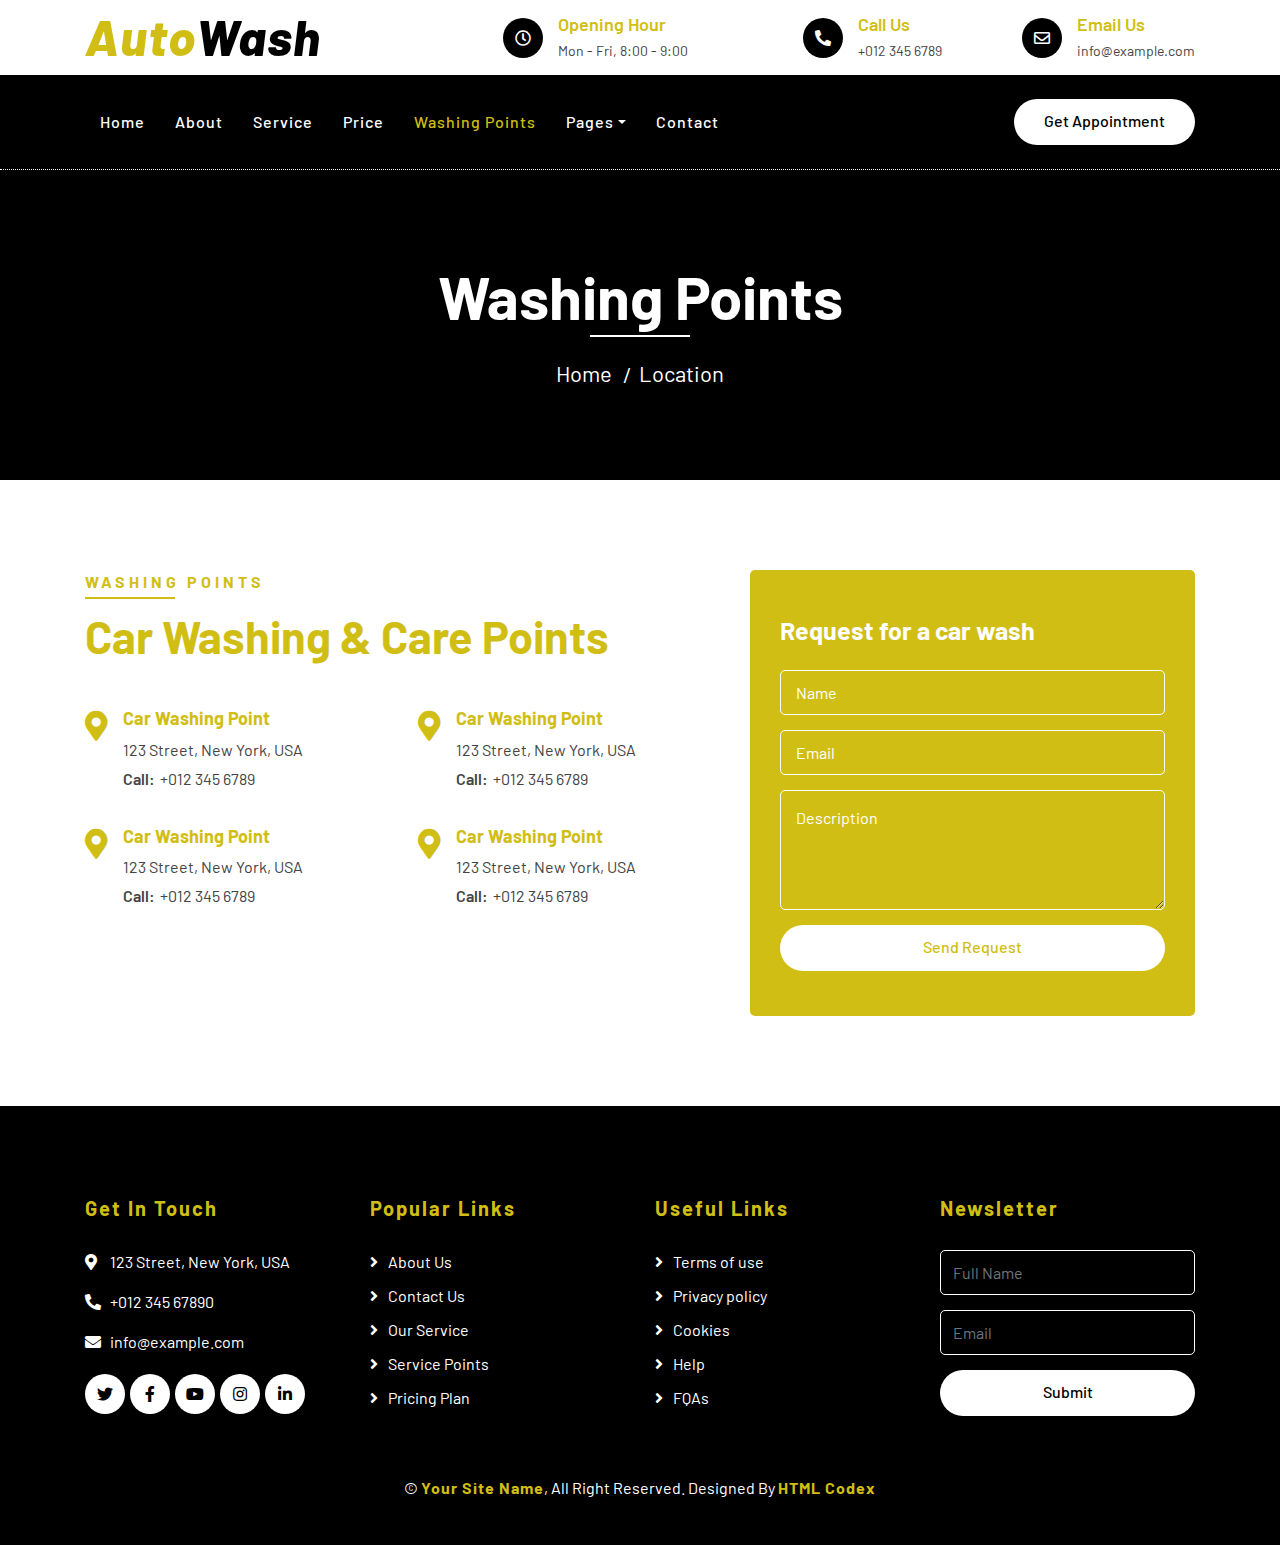
<file: location.html>
<!DOCTYPE html>
<html lang="en">
    <head>
        <meta charset="utf-8">
        <title>Best Wash</title>
        <meta content="width=device-width, initial-scale=1.0" name="viewport">
        <meta content="Free Website Template" name="keywords">
        <meta content="Free Website Template" name="description">

        <!-- Favicon -->
        <link href="img/favicon.ico" rel="icon">

        <!-- Google Font -->
        <link href="https://fonts.googleapis.com/css2?family=Barlow:wght@400;500;600;700;800;900&display=swap" rel="stylesheet"> 
        
        <!-- CSS Libraries -->
        <link href="https://stackpath.bootstrapcdn.com/bootstrap/4.4.1/css/bootstrap.min.css" rel="stylesheet">
        <link href="https://cdnjs.cloudflare.com/ajax/libs/font-awesome/5.10.0/css/all.min.css" rel="stylesheet">
        <link href="lib/flaticon/font/flaticon.css" rel="stylesheet">
        <link href="lib/animate/animate.min.css" rel="stylesheet">
        <link href="lib/owlcarousel/assets/owl.carousel.min.css" rel="stylesheet">

        <!-- Template Stylesheet -->
        <link href="css/style.css" rel="stylesheet">
    </head>

    <body>
        <!-- Top Bar Start -->
        <div class="top-bar">
            <div class="container">
                <div class="row align-items-center">
                    <div class="col-lg-4 col-md-12">
                        <div class="logo">
                            <a href="index.html">
                                <h1>Auto<span>Wash</span></h1>
                                <!-- <img src="img/logo.jpg" alt="Logo"> -->
                            </a>
                        </div>
                    </div>
                    <div class="col-lg-8 col-md-7 d-none d-lg-block">
                        <div class="row">
                            <div class="col-4">
                                <div class="top-bar-item">
                                    <div class="top-bar-icon">
                                        <i class="far fa-clock"></i>
                                    </div>
                                    <div class="top-bar-text">
                                        <h3>Opening Hour</h3>
                                        <p>Mon - Fri, 8:00 - 9:00</p>
                                    </div>
                                </div>
                            </div>
                            <div class="col-4">
                                <div class="top-bar-item">
                                    <div class="top-bar-icon">
                                        <i class="fa fa-phone-alt"></i>
                                    </div>
                                    <div class="top-bar-text">
                                        <h3>Call Us</h3>
                                        <p>+012 345 6789</p>
                                    </div>
                                </div>
                            </div>
                            <div class="col-4">
                                <div class="top-bar-item">
                                    <div class="top-bar-icon">
                                        <i class="far fa-envelope"></i>
                                    </div>
                                    <div class="top-bar-text">
                                        <h3>Email Us</h3>
                                        <p>info@example.com</p>
                                    </div>
                                </div>
                            </div>
                        </div>
                    </div>
                </div>
            </div>
        </div>
        <!-- Top Bar End -->

        <!-- Nav Bar Start -->
        <div class="nav-bar">
            <div class="container">
                <nav class="navbar navbar-expand-lg bg-dark navbar-dark">
                    <a href="#" class="navbar-brand">MENU</a>
                    <button type="button" class="navbar-toggler" data-toggle="collapse" data-target="#navbarCollapse">
                        <span class="navbar-toggler-icon"></span>
                    </button>

                    <div class="collapse navbar-collapse justify-content-between" id="navbarCollapse">
                        <div class="navbar-nav mr-auto">
                            <a href="index.html" class="nav-item nav-link">Home</a>
                            <a href="about.html" class="nav-item nav-link">About</a>
                            <a href="service.html" class="nav-item nav-link">Service</a>
                            <a href="price.html" class="nav-item nav-link">Price</a>
                            <a href="location.html" class="nav-item nav-link active">Washing Points</a>
                            <div class="nav-item dropdown">
                                <a href="#" class="nav-link dropdown-toggle" data-toggle="dropdown">Pages</a>
                                <div class="dropdown-menu">
                                    <a href="blog.html" class="dropdown-item">Blog Grid</a>
                                    <a href="single.html" class="dropdown-item">Detail Page</a>
                                    <a href="team.html" class="dropdown-item">Team Member</a>
                                    <a href="booking.html" class="dropdown-item">Schedule Booking</a>
                                </div>
                            </div>
                            <a href="contact.html" class="nav-item nav-link">Contact</a>
                        </div>
                        <div class="ml-auto">
                            <a class="btn btn-custom" href="#">Get Appointment</a>
                        </div>
                    </div>
                </nav>
            </div>
        </div>
        <!-- Nav Bar End -->
        
        
        <!-- Page Header Start -->
        <div class="page-header">
            <div class="container">
                <div class="row">
                    <div class="col-12">
                        <h2>Washing Points</h2>
                    </div>
                    <div class="col-12">
                        <a href="">Home</a>
                        <a href="">Location</a>
                    </div>
                </div>
            </div>
        </div>
        <!-- Page Header End -->
        
        
        <!-- Location Start -->
        <div class="location">
            <div class="container">
                <div class="row">
                    <div class="col-lg-7">
                        <div class="section-header text-left">
                            <p>Washing Points</p>
                            <h2>Car Washing & Care Points</h2>
                        </div>
                        <div class="row">
                            <div class="col-md-6">
                                <div class="location-item">
                                    <i class="fa fa-map-marker-alt"></i>
                                    <div class="location-text">
                                        <h3>Car Washing Point</h3>
                                        <p>123 Street, New York, USA</p>
                                        <p><strong>Call:</strong>+012 345 6789</p>
                                    </div>
                                </div>
                            </div>
                            <div class="col-md-6">
                                <div class="location-item">
                                    <i class="fa fa-map-marker-alt"></i>
                                    <div class="location-text">
                                        <h3>Car Washing Point</h3>
                                        <p>123 Street, New York, USA</p>
                                        <p><strong>Call:</strong>+012 345 6789</p>
                                    </div>
                                </div>
                            </div>
                            <div class="col-md-6">
                                <div class="location-item">
                                    <i class="fa fa-map-marker-alt"></i>
                                    <div class="location-text">
                                        <h3>Car Washing Point</h3>
                                        <p>123 Street, New York, USA</p>
                                        <p><strong>Call:</strong>+012 345 6789</p>
                                    </div>
                                </div>
                            </div>
                            <div class="col-md-6">
                                <div class="location-item">
                                    <i class="fa fa-map-marker-alt"></i>
                                    <div class="location-text">
                                        <h3>Car Washing Point</h3>
                                        <p>123 Street, New York, USA</p>
                                        <p><strong>Call:</strong>+012 345 6789</p>
                                    </div>
                                </div>
                            </div>
                        </div>
                    </div>
                    <div class="col-lg-5">
                        <div class="location-form">
                            <h3>Request for a car wash</h3>
                            <form>
                                <div class="control-group">
                                    <input type="text" class="form-control" placeholder="Name" required="required" />
                                </div>
                                <div class="control-group">
                                    <input type="email" class="form-control" placeholder="Email" required="required" />
                                </div>
                                <div class="control-group">
                                    <textarea class="form-control" placeholder="Description" required="required"></textarea>
                                </div>
                                <div>
                                    <button class="btn btn-custom" type="submit">Send Request</button>
                                </div>
                            </form>
                        </div>
                    </div>
                </div>
            </div>
        </div>
        <!-- Location End -->
        
        
        <!-- Footer Start -->
        <div class="footer">
            <div class="container">
                <div class="row">
                    <div class="col-lg-3 col-md-6">
                        <div class="footer-contact">
                            <h2>Get In Touch</h2>
                            <p><i class="fa fa-map-marker-alt"></i>123 Street, New York, USA</p>
                            <p><i class="fa fa-phone-alt"></i>+012 345 67890</p>
                            <p><i class="fa fa-envelope"></i>info@example.com</p>
                            <div class="footer-social">
                                <a class="btn" href=""><i class="fab fa-twitter"></i></a>
                                <a class="btn" href=""><i class="fab fa-facebook-f"></i></a>
                                <a class="btn" href=""><i class="fab fa-youtube"></i></a>
                                <a class="btn" href=""><i class="fab fa-instagram"></i></a>
                                <a class="btn" href=""><i class="fab fa-linkedin-in"></i></a>
                            </div>
                        </div>
                    </div>
                    <div class="col-lg-3 col-md-6">
                        <div class="footer-link">
                            <h2>Popular Links</h2>
                            <a href="">About Us</a>
                            <a href="">Contact Us</a>
                            <a href="">Our Service</a>
                            <a href="">Service Points</a>
                            <a href="">Pricing Plan</a>
                        </div>
                    </div>
                    <div class="col-lg-3 col-md-6">
                        <div class="footer-link">
                            <h2>Useful Links</h2>
                            <a href="">Terms of use</a>
                            <a href="">Privacy policy</a>
                            <a href="">Cookies</a>
                            <a href="">Help</a>
                            <a href="">FQAs</a>
                        </div>
                    </div>
                    <div class="col-lg-3 col-md-6">
                        <div class="footer-newsletter">
                            <h2>Newsletter</h2>
                            <form>
                                <input class="form-control" placeholder="Full Name">
                                <input class="form-control" placeholder="Email">
                                <button class="btn btn-custom">Submit</button>
                            </form>
                        </div>
                    </div>
                </div>
            </div>
            <div class="container copyright">
                <p>&copy; <a href="#">Your Site Name</a>, All Right Reserved. Designed By <a href="https://htmlcodex.com">HTML Codex</a></p>
            </div>
        </div>
        <!-- Footer End -->
        
        <!-- Back to top button -->
        <a href="#" class="back-to-top"><i class="fa fa-chevron-up"></i></a>
        
        <!-- Pre Loader -->
        <div id="loader" class="show">
            <div class="loader"></div>
        </div>

        <!-- JavaScript Libraries -->
        <script src="https://code.jquery.com/jquery-3.4.1.min.js"></script>
        <script src="https://stackpath.bootstrapcdn.com/bootstrap/4.4.1/js/bootstrap.bundle.min.js"></script>
        <script src="lib/easing/easing.min.js"></script>
        <script src="lib/owlcarousel/owl.carousel.min.js"></script>
        <script src="lib/waypoints/waypoints.min.js"></script>
        <script src="lib/counterup/counterup.min.js"></script>
        
        <!-- Contact Javascript File -->
        <script src="mail/jqBootstrapValidation.min.js"></script>
        <script src="mail/contact.js"></script>

        <!-- Template Javascript -->
        <script src="js/main.js"></script>
    </body>
</html>
</file>
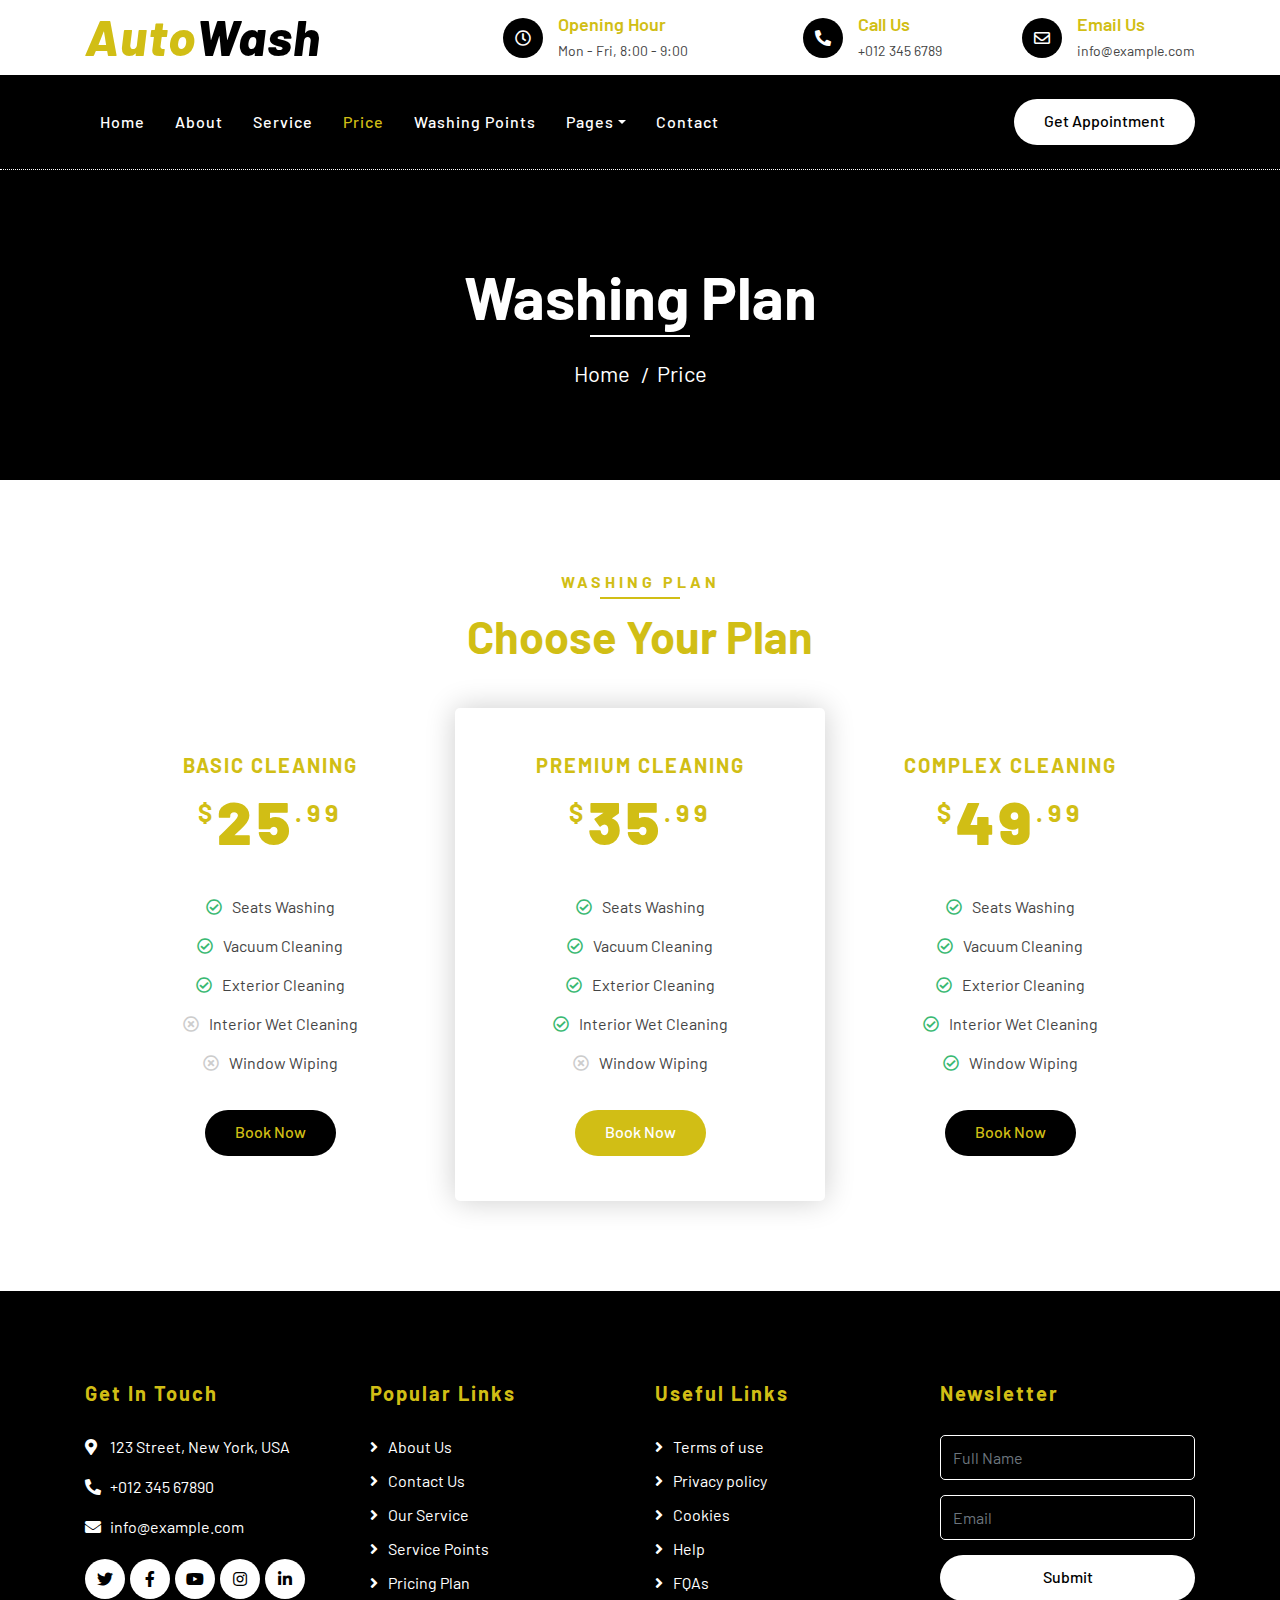
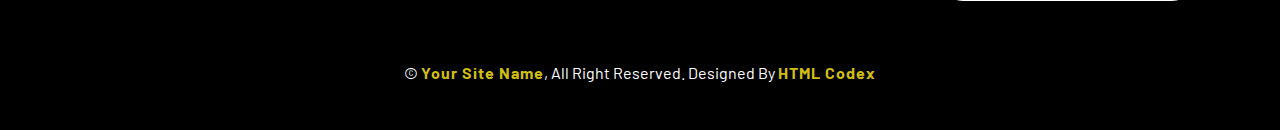
<file: price.html>
<!DOCTYPE html>
<html lang="en">
    <head>
        <meta charset="utf-8">
        <title>AutoWash - Car Wash Website Template</title>
        <meta content="width=device-width, initial-scale=1.0" name="viewport">
        <meta content="Free Website Template" name="keywords">
        <meta content="Free Website Template" name="description">

        <!-- Favicon -->
        <link href="img/favicon.ico" rel="icon">

        <!-- Google Font -->
        <link href="https://fonts.googleapis.com/css2?family=Barlow:wght@400;500;600;700;800;900&display=swap" rel="stylesheet"> 
        
        <!-- CSS Libraries -->
        <link href="https://stackpath.bootstrapcdn.com/bootstrap/4.4.1/css/bootstrap.min.css" rel="stylesheet">
        <link href="https://cdnjs.cloudflare.com/ajax/libs/font-awesome/5.10.0/css/all.min.css" rel="stylesheet">
        <link href="lib/flaticon/font/flaticon.css" rel="stylesheet">
        <link href="lib/animate/animate.min.css" rel="stylesheet">
        <link href="lib/owlcarousel/assets/owl.carousel.min.css" rel="stylesheet">

        <!-- Template Stylesheet -->
        <link href="css/style.css" rel="stylesheet">
    </head>

    <body>
        <!-- Top Bar Start -->
        <div class="top-bar">
            <div class="container">
                <div class="row align-items-center">
                    <div class="col-lg-4 col-md-12">
                        <div class="logo">
                            <a href="index.html">
                                <h1>Auto<span>Wash</span></h1>
                                <!-- <img src="img/logo.jpg" alt="Logo"> -->
                            </a>
                        </div>
                    </div>
                    <div class="col-lg-8 col-md-7 d-none d-lg-block">
                        <div class="row">
                            <div class="col-4">
                                <div class="top-bar-item">
                                    <div class="top-bar-icon">
                                        <i class="far fa-clock"></i>
                                    </div>
                                    <div class="top-bar-text">
                                        <h3>Opening Hour</h3>
                                        <p>Mon - Fri, 8:00 - 9:00</p>
                                    </div>
                                </div>
                            </div>
                            <div class="col-4">
                                <div class="top-bar-item">
                                    <div class="top-bar-icon">
                                        <i class="fa fa-phone-alt"></i>
                                    </div>
                                    <div class="top-bar-text">
                                        <h3>Call Us</h3>
                                        <p>+012 345 6789</p>
                                    </div>
                                </div>
                            </div>
                            <div class="col-4">
                                <div class="top-bar-item">
                                    <div class="top-bar-icon">
                                        <i class="far fa-envelope"></i>
                                    </div>
                                    <div class="top-bar-text">
                                        <h3>Email Us</h3>
                                        <p>info@example.com</p>
                                    </div>
                                </div>
                            </div>
                        </div>
                    </div>
                </div>
            </div>
        </div>
        <!-- Top Bar End -->

        <!-- Nav Bar Start -->
        <div class="nav-bar">
            <div class="container">
                <nav class="navbar navbar-expand-lg bg-dark navbar-dark">
                    <a href="#" class="navbar-brand">MENU</a>
                    <button type="button" class="navbar-toggler" data-toggle="collapse" data-target="#navbarCollapse">
                        <span class="navbar-toggler-icon"></span>
                    </button>

                    <div class="collapse navbar-collapse justify-content-between" id="navbarCollapse">
                        <div class="navbar-nav mr-auto">
                            <a href="index.html" class="nav-item nav-link">Home</a>
                            <a href="about.html" class="nav-item nav-link">About</a>
                            <a href="service.html" class="nav-item nav-link">Service</a>
                            <a href="price.html" class="nav-item nav-link active">Price</a>
                            <a href="location.html" class="nav-item nav-link">Washing Points</a>
                            <div class="nav-item dropdown">
                                <a href="#" class="nav-link dropdown-toggle" data-toggle="dropdown">Pages</a>
                                <div class="dropdown-menu">
                                    <a href="blog.html" class="dropdown-item">Blog Grid</a>
                                    <a href="single.html" class="dropdown-item">Detail Page</a>
                                    <a href="team.html" class="dropdown-item">Team Member</a>
                                    <a href="booking.html" class="dropdown-item">Schedule Booking</a>
                                </div>
                            </div>
                            <a href="contact.html" class="nav-item nav-link">Contact</a>
                        </div>
                        <div class="ml-auto">
                            <a class="btn btn-custom" href="#">Get Appointment</a>
                        </div>
                    </div>
                </nav>
            </div>
        </div>
        <!-- Nav Bar End -->
        
        
        <!-- Page Header Start -->
        <div class="page-header">
            <div class="container">
                <div class="row">
                    <div class="col-12">
                        <h2>Washing Plan</h2>
                    </div>
                    <div class="col-12">
                        <a href="">Home</a>
                        <a href="">Price</a>
                    </div>
                </div>
            </div>
        </div>
        <!-- Page Header End -->
        
        
        <!-- Price Start -->
        <div class="price">
            <div class="container">
                <div class="section-header text-center">
                    <p>Washing Plan</p>
                    <h2>Choose Your Plan</h2>
                </div>
                <div class="row">
                    <div class="col-md-4">
                        <div class="price-item">
                            <div class="price-header">
                                <h3>Basic Cleaning</h3>
                                <h2><span>$</span><strong>25</strong><span>.99</span></h2>
                            </div>
                            <div class="price-body">
                                <ul>
                                    <li><i class="far fa-check-circle"></i>Seats Washing</li>
                                    <li><i class="far fa-check-circle"></i>Vacuum Cleaning</li>
                                    <li><i class="far fa-check-circle"></i>Exterior Cleaning</li>
                                    <li><i class="far fa-times-circle"></i>Interior Wet Cleaning</li>
                                    <li><i class="far fa-times-circle"></i>Window Wiping</li>
                                </ul>
                            </div>
                            <div class="price-footer">
                                <a class="btn btn-custom" href="">Book Now</a>
                            </div>
                        </div>
                    </div>
                    <div class="col-md-4">
                        <div class="price-item featured-item">
                            <div class="price-header">
                                <h3>Premium Cleaning</h3>
                                <h2><span>$</span><strong>35</strong><span>.99</span></h2>
                            </div>
                            <div class="price-body">
                                <ul>
                                    <li><i class="far fa-check-circle"></i>Seats Washing</li>
                                    <li><i class="far fa-check-circle"></i>Vacuum Cleaning</li>
                                    <li><i class="far fa-check-circle"></i>Exterior Cleaning</li>
                                    <li><i class="far fa-check-circle"></i>Interior Wet Cleaning</li>
                                    <li><i class="far fa-times-circle"></i>Window Wiping</li>
                                </ul>
                            </div>
                            <div class="price-footer">
                                <a class="btn btn-custom" href="">Book Now</a>
                            </div>
                        </div>
                    </div>
                    <div class="col-md-4">
                        <div class="price-item">
                            <div class="price-header">
                                <h3>Complex Cleaning</h3>
                                <h2><span>$</span><strong>49</strong><span>.99</span></h2>
                            </div>
                            <div class="price-body">
                                <ul>
                                    <li><i class="far fa-check-circle"></i>Seats Washing</li>
                                    <li><i class="far fa-check-circle"></i>Vacuum Cleaning</li>
                                    <li><i class="far fa-check-circle"></i>Exterior Cleaning</li>
                                    <li><i class="far fa-check-circle"></i>Interior Wet Cleaning</li>
                                    <li><i class="far fa-check-circle"></i>Window Wiping</li>
                                </ul>
                            </div>
                            <div class="price-footer">
                                <a class="btn btn-custom" href="">Book Now</a>
                            </div>
                        </div>
                    </div>
                </div>
            </div>
        </div>
        <!-- Price End -->
        
        
        <!-- Footer Start -->
        <div class="footer">
            <div class="container">
                <div class="row">
                    <div class="col-lg-3 col-md-6">
                        <div class="footer-contact">
                            <h2>Get In Touch</h2>
                            <p><i class="fa fa-map-marker-alt"></i>123 Street, New York, USA</p>
                            <p><i class="fa fa-phone-alt"></i>+012 345 67890</p>
                            <p><i class="fa fa-envelope"></i>info@example.com</p>
                            <div class="footer-social">
                                <a class="btn" href=""><i class="fab fa-twitter"></i></a>
                                <a class="btn" href=""><i class="fab fa-facebook-f"></i></a>
                                <a class="btn" href=""><i class="fab fa-youtube"></i></a>
                                <a class="btn" href=""><i class="fab fa-instagram"></i></a>
                                <a class="btn" href=""><i class="fab fa-linkedin-in"></i></a>
                            </div>
                        </div>
                    </div>
                    <div class="col-lg-3 col-md-6">
                        <div class="footer-link">
                            <h2>Popular Links</h2>
                            <a href="">About Us</a>
                            <a href="">Contact Us</a>
                            <a href="">Our Service</a>
                            <a href="">Service Points</a>
                            <a href="">Pricing Plan</a>
                        </div>
                    </div>
                    <div class="col-lg-3 col-md-6">
                        <div class="footer-link">
                            <h2>Useful Links</h2>
                            <a href="">Terms of use</a>
                            <a href="">Privacy policy</a>
                            <a href="">Cookies</a>
                            <a href="">Help</a>
                            <a href="">FQAs</a>
                        </div>
                    </div>
                    <div class="col-lg-3 col-md-6">
                        <div class="footer-newsletter">
                            <h2>Newsletter</h2>
                            <form>
                                <input class="form-control" placeholder="Full Name">
                                <input class="form-control" placeholder="Email">
                                <button class="btn btn-custom">Submit</button>
                            </form>
                        </div>
                    </div>
                </div>
            </div>
            <div class="container copyright">
                <p>&copy; <a href="#">Your Site Name</a>, All Right Reserved. Designed By <a href="https://htmlcodex.com">HTML Codex</a></p>
            </div>
        </div>
        <!-- Footer End -->
        
        <!-- Back to top button -->
        <a href="#" class="back-to-top"><i class="fa fa-chevron-up"></i></a>
        
        <!-- Pre Loader -->
        <div id="loader" class="show">
            <div class="loader"></div>
        </div>

        <!-- JavaScript Libraries -->
        <script src="https://code.jquery.com/jquery-3.4.1.min.js"></script>
        <script src="https://stackpath.bootstrapcdn.com/bootstrap/4.4.1/js/bootstrap.bundle.min.js"></script>
        <script src="lib/easing/easing.min.js"></script>
        <script src="lib/owlcarousel/owl.carousel.min.js"></script>
        <script src="lib/waypoints/waypoints.min.js"></script>
        <script src="lib/counterup/counterup.min.js"></script>
        
        <!-- Contact Javascript File -->
        <script src="mail/jqBootstrapValidation.min.js"></script>
        <script src="mail/contact.js"></script>

        <!-- Template Javascript -->
        <script src="js/main.js"></script>
    </body>
</html>
</file>
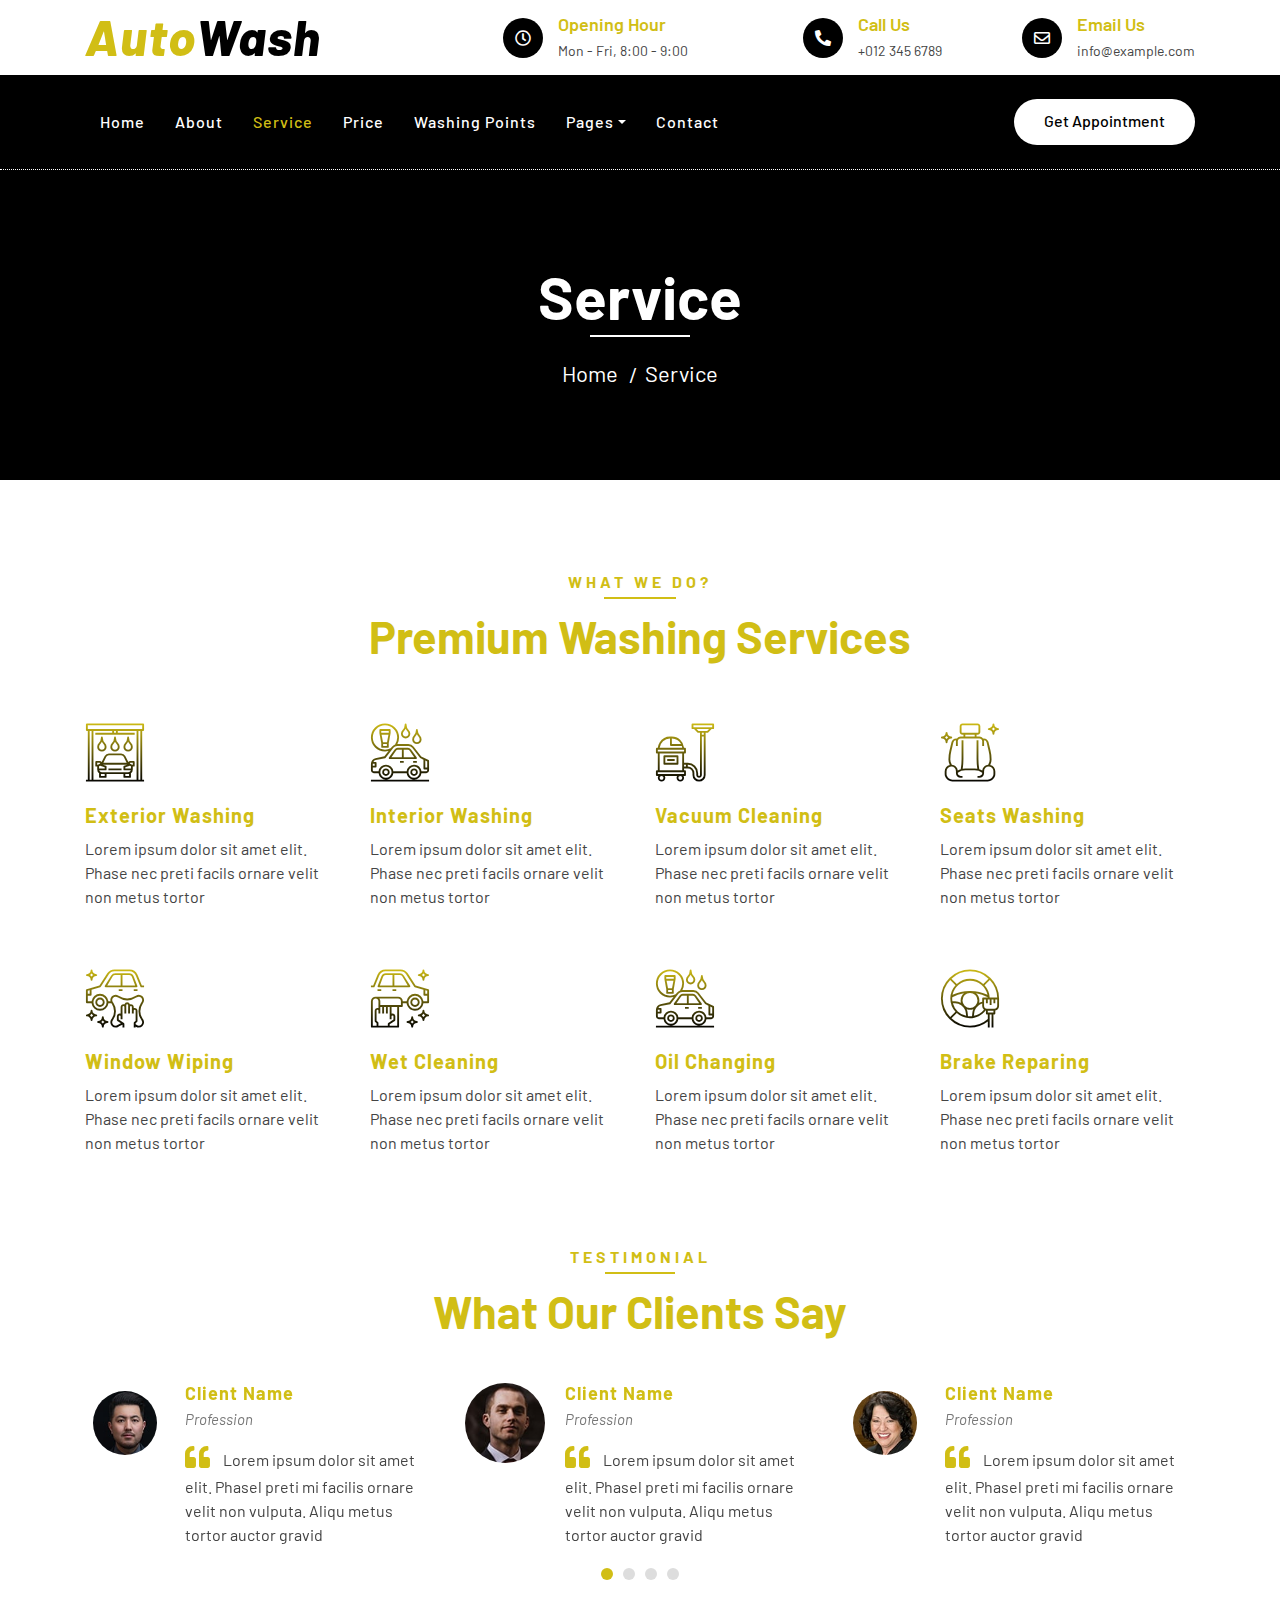
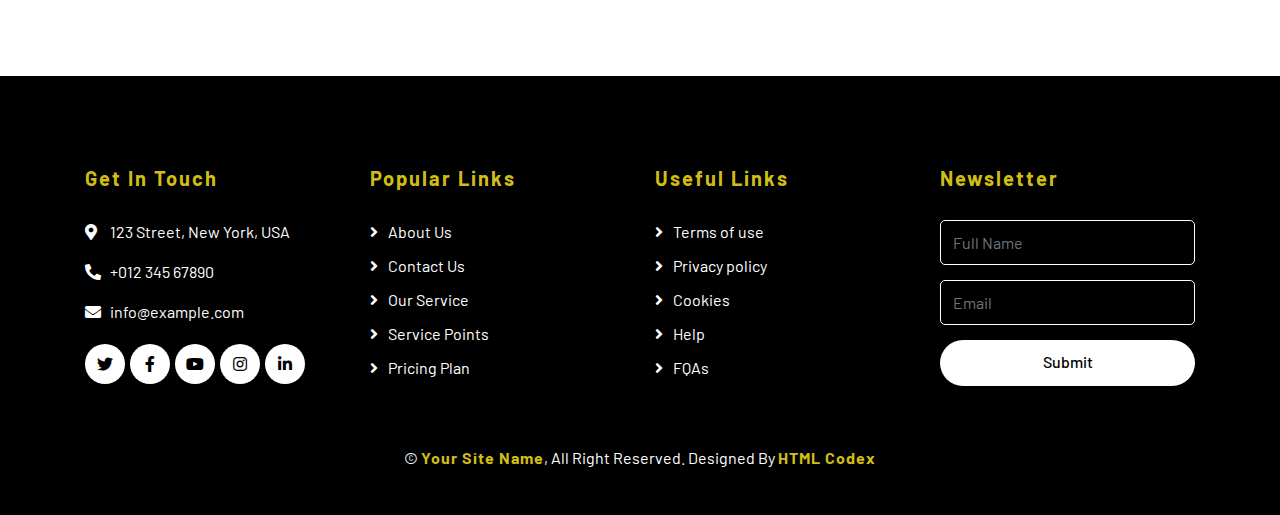
<file: service.html>
<!DOCTYPE html>
<html lang="en">
    <head>
        <meta charset="utf-8">
        <title>AutoWash - Car Wash Website Template</title>
        <meta content="width=device-width, initial-scale=1.0" name="viewport">
        <meta content="Free Website Template" name="keywords">
        <meta content="Free Website Template" name="description">

        <!-- Favicon -->
        <link href="img/favicon.ico" rel="icon">

        <!-- Google Font -->
        <link href="https://fonts.googleapis.com/css2?family=Barlow:wght@400;500;600;700;800;900&display=swap" rel="stylesheet"> 
        
        <!-- CSS Libraries -->
        <link href="https://stackpath.bootstrapcdn.com/bootstrap/4.4.1/css/bootstrap.min.css" rel="stylesheet">
        <link href="https://cdnjs.cloudflare.com/ajax/libs/font-awesome/5.10.0/css/all.min.css" rel="stylesheet">
        <link href="lib/flaticon/font/flaticon.css" rel="stylesheet">
        <link href="lib/animate/animate.min.css" rel="stylesheet">
        <link href="lib/owlcarousel/assets/owl.carousel.min.css" rel="stylesheet">

        <!-- Template Stylesheet -->
        <link href="css/style.css" rel="stylesheet">
    </head>

    <body>
        <!-- Top Bar Start -->
        <div class="top-bar">
            <div class="container">
                <div class="row align-items-center">
                    <div class="col-lg-4 col-md-12">
                        <div class="logo">
                            <a href="index.html">
                                <h1>Auto<span>Wash</span></h1>
                                <!-- <img src="img/logo.jpg" alt="Logo"> -->
                            </a>
                        </div>
                    </div>
                    <div class="col-lg-8 col-md-7 d-none d-lg-block">
                        <div class="row">
                            <div class="col-4">
                                <div class="top-bar-item">
                                    <div class="top-bar-icon">
                                        <i class="far fa-clock"></i>
                                    </div>
                                    <div class="top-bar-text">
                                        <h3>Opening Hour</h3>
                                        <p>Mon - Fri, 8:00 - 9:00</p>
                                    </div>
                                </div>
                            </div>
                            <div class="col-4">
                                <div class="top-bar-item">
                                    <div class="top-bar-icon">
                                        <i class="fa fa-phone-alt"></i>
                                    </div>
                                    <div class="top-bar-text">
                                        <h3>Call Us</h3>
                                        <p>+012 345 6789</p>
                                    </div>
                                </div>
                            </div>
                            <div class="col-4">
                                <div class="top-bar-item">
                                    <div class="top-bar-icon">
                                        <i class="far fa-envelope"></i>
                                    </div>
                                    <div class="top-bar-text">
                                        <h3>Email Us</h3>
                                        <p>info@example.com</p>
                                    </div>
                                </div>
                            </div>
                        </div>
                    </div>
                </div>
            </div>
        </div>
        <!-- Top Bar End -->

        <!-- Nav Bar Start -->
        <div class="nav-bar">
            <div class="container">
                <nav class="navbar navbar-expand-lg bg-dark navbar-dark">
                    <a href="#" class="navbar-brand">MENU</a>
                    <button type="button" class="navbar-toggler" data-toggle="collapse" data-target="#navbarCollapse">
                        <span class="navbar-toggler-icon"></span>
                    </button>

                    <div class="collapse navbar-collapse justify-content-between" id="navbarCollapse">
                        <div class="navbar-nav mr-auto">
                            <a href="index.html" class="nav-item nav-link">Home</a>
                            <a href="about.html" class="nav-item nav-link">About</a>
                            <a href="service.html" class="nav-item nav-link active">Service</a>
                            <a href="price.html" class="nav-item nav-link">Price</a>
                            <a href="location.html" class="nav-item nav-link">Washing Points</a>
                            <div class="nav-item dropdown">
                                <a href="#" class="nav-link dropdown-toggle" data-toggle="dropdown">Pages</a>
                                <div class="dropdown-menu">
                                    <a href="blog.html" class="dropdown-item">Blog Grid</a>
                                    <a href="single.html" class="dropdown-item">Detail Page</a>
                                    <a href="team.html" class="dropdown-item">Team Member</a>
                                    <a href="booking.html" class="dropdown-item">Schedule Booking</a>
                                </div>
                            </div>
                            <a href="contact.html" class="nav-item nav-link">Contact</a>
                        </div>
                        <div class="ml-auto">
                            <a class="btn btn-custom" href="#">Get Appointment</a>
                        </div>
                    </div>
                </nav>
            </div>
        </div>
        <!-- Nav Bar End -->
        
        
        <!-- Page Header Start -->
        <div class="page-header">
            <div class="container">
                <div class="row">
                    <div class="col-12">
                        <h2>Service</h2>
                    </div>
                    <div class="col-12">
                        <a href="">Home</a>
                        <a href="">Service</a>
                    </div>
                </div>
            </div>
        </div>
        <!-- Page Header End -->
        
        
        <!-- Service Start -->
        <div class="service">
            <div class="container">
                <div class="section-header text-center">
                    <p>What We Do?</p>
                    <h2>Premium Washing Services</h2>
                </div>
                <div class="row">
                    <div class="col-lg-3 col-md-6">
                        <div class="service-item">
                            <i class="flaticon-car-wash-1"></i>
                            <h3>Exterior Washing</h3>
                            <p>Lorem ipsum dolor sit amet elit. Phase nec preti facils ornare velit non metus tortor</p>
                        </div>
                    </div>
                    <div class="col-lg-3 col-md-6">
                        <div class="service-item">
                            <i class="flaticon-car-wash"></i>
                            <h3>Interior Washing</h3>
                            <p>Lorem ipsum dolor sit amet elit. Phase nec preti facils ornare velit non metus tortor</p>
                        </div>
                    </div>
                    <div class="col-lg-3 col-md-6">
                        <div class="service-item">
                            <i class="flaticon-vacuum-cleaner"></i>
                            <h3>Vacuum Cleaning</h3>
                            <p>Lorem ipsum dolor sit amet elit. Phase nec preti facils ornare velit non metus tortor</p>
                        </div>
                    </div>
                    <div class="col-lg-3 col-md-6">
                        <div class="service-item">
                            <i class="flaticon-seat"></i>
                            <h3>Seats Washing</h3>
                            <p>Lorem ipsum dolor sit amet elit. Phase nec preti facils ornare velit non metus tortor</p>
                        </div>
                    </div>
                    <div class="col-lg-3 col-md-6">
                        <div class="service-item">
                            <i class="flaticon-car-service"></i>
                            <h3>Window Wiping</h3>
                            <p>Lorem ipsum dolor sit amet elit. Phase nec preti facils ornare velit non metus tortor</p>
                        </div>
                    </div>
                    <div class="col-lg-3 col-md-6">
                        <div class="service-item">
                            <i class="flaticon-car-service-2"></i>
                            <h3>Wet Cleaning</h3>
                            <p>Lorem ipsum dolor sit amet elit. Phase nec preti facils ornare velit non metus tortor</p>
                        </div>
                    </div>
                    <div class="col-lg-3 col-md-6">
                        <div class="service-item">
                            <i class="flaticon-car-wash"></i>
                            <h3>Oil Changing</h3>
                            <p>Lorem ipsum dolor sit amet elit. Phase nec preti facils ornare velit non metus tortor</p>
                        </div>
                    </div>
                    <div class="col-lg-3 col-md-6">
                        <div class="service-item">
                            <i class="flaticon-brush-1"></i>
                            <h3>Brake Reparing</h3>
                            <p>Lorem ipsum dolor sit amet elit. Phase nec preti facils ornare velit non metus tortor</p>
                        </div>
                    </div>
                </div>
            </div>
        </div>
        <!-- Service End -->
        
        
        <!-- Testimonial Start -->
        <div class="testimonial">
            <div class="container">
                <div class="section-header text-center">
                    <p>Testimonial</p>
                    <h2>What our clients say</h2>
                </div>
                <div class="owl-carousel testimonials-carousel">
                    <div class="testimonial-item">
                        <img src="img/testimonial-1.jpg" alt="Image">
                        <div class="testimonial-text">
                            <h3>Client Name</h3>
                            <h4>Profession</h4>
                            <p>
                                Lorem ipsum dolor sit amet elit. Phasel preti mi facilis ornare velit non vulputa. Aliqu metus tortor auctor gravid
                            </p>
                        </div>
                    </div>
                    <div class="testimonial-item">
                        <img src="img/testimonial-2.jpg" alt="Image">
                        <div class="testimonial-text">
                            <h3>Client Name</h3>
                            <h4>Profession</h4>
                            <p>
                                Lorem ipsum dolor sit amet elit. Phasel preti mi facilis ornare velit non vulputa. Aliqu metus tortor auctor gravid
                            </p>
                        </div>
                    </div>
                    <div class="testimonial-item">
                        <img src="img/testimonial-3.jpg" alt="Image">
                        <div class="testimonial-text">
                            <h3>Client Name</h3>
                            <h4>Profession</h4>
                            <p>
                                Lorem ipsum dolor sit amet elit. Phasel preti mi facilis ornare velit non vulputa. Aliqu metus tortor auctor gravid
                            </p>
                        </div>
                    </div>
                    <div class="testimonial-item">
                        <img src="img/testimonial-4.jpg" alt="Image">
                        <div class="testimonial-text">
                            <h3>Client Name</h3>
                            <h4>Profession</h4>
                            <p>
                                Lorem ipsum dolor sit amet elit. Phasel preti mi facilis ornare velit non vulputa. Aliqu metus tortor auctor gravid
                            </p>
                        </div>
                    </div>
                </div>
            </div>
        </div>
        <!-- Testimonial End -->


        <!-- Footer Start -->
        <div class="footer">
            <div class="container">
                <div class="row">
                    <div class="col-lg-3 col-md-6">
                        <div class="footer-contact">
                            <h2>Get In Touch</h2>
                            <p><i class="fa fa-map-marker-alt"></i>123 Street, New York, USA</p>
                            <p><i class="fa fa-phone-alt"></i>+012 345 67890</p>
                            <p><i class="fa fa-envelope"></i>info@example.com</p>
                            <div class="footer-social">
                                <a class="btn" href=""><i class="fab fa-twitter"></i></a>
                                <a class="btn" href=""><i class="fab fa-facebook-f"></i></a>
                                <a class="btn" href=""><i class="fab fa-youtube"></i></a>
                                <a class="btn" href=""><i class="fab fa-instagram"></i></a>
                                <a class="btn" href=""><i class="fab fa-linkedin-in"></i></a>
                            </div>
                        </div>
                    </div>
                    <div class="col-lg-3 col-md-6">
                        <div class="footer-link">
                            <h2>Popular Links</h2>
                            <a href="">About Us</a>
                            <a href="">Contact Us</a>
                            <a href="">Our Service</a>
                            <a href="">Service Points</a>
                            <a href="">Pricing Plan</a>
                        </div>
                    </div>
                    <div class="col-lg-3 col-md-6">
                        <div class="footer-link">
                            <h2>Useful Links</h2>
                            <a href="">Terms of use</a>
                            <a href="">Privacy policy</a>
                            <a href="">Cookies</a>
                            <a href="">Help</a>
                            <a href="">FQAs</a>
                        </div>
                    </div>
                    <div class="col-lg-3 col-md-6">
                        <div class="footer-newsletter">
                            <h2>Newsletter</h2>
                            <form>
                                <input class="form-control" placeholder="Full Name">
                                <input class="form-control" placeholder="Email">
                                <button class="btn btn-custom">Submit</button>
                            </form>
                        </div>
                    </div>
                </div>
            </div>
            <div class="container copyright">
                <p>&copy; <a href="#">Your Site Name</a>, All Right Reserved. Designed By <a href="https://htmlcodex.com">HTML Codex</a></p>
            </div>
        </div>
        <!-- Footer End -->
        
        <!-- Back to top button -->
        <a href="#" class="back-to-top"><i class="fa fa-chevron-up"></i></a>
        
        <!-- Pre Loader -->
        <div id="loader" class="show">
            <div class="loader"></div>
        </div>

        <!-- JavaScript Libraries -->
        <script src="https://code.jquery.com/jquery-3.4.1.min.js"></script>
        <script src="https://stackpath.bootstrapcdn.com/bootstrap/4.4.1/js/bootstrap.bundle.min.js"></script>
        <script src="lib/easing/easing.min.js"></script>
        <script src="lib/owlcarousel/owl.carousel.min.js"></script>
        <script src="lib/waypoints/waypoints.min.js"></script>
        <script src="lib/counterup/counterup.min.js"></script>
        
        <!-- Contact Javascript File -->
        <script src="mail/jqBootstrapValidation.min.js"></script>
        <script src="mail/contact.js"></script>

        <!-- Template Javascript -->
        <script src="js/main.js"></script>
    </body>
</html>
</file>
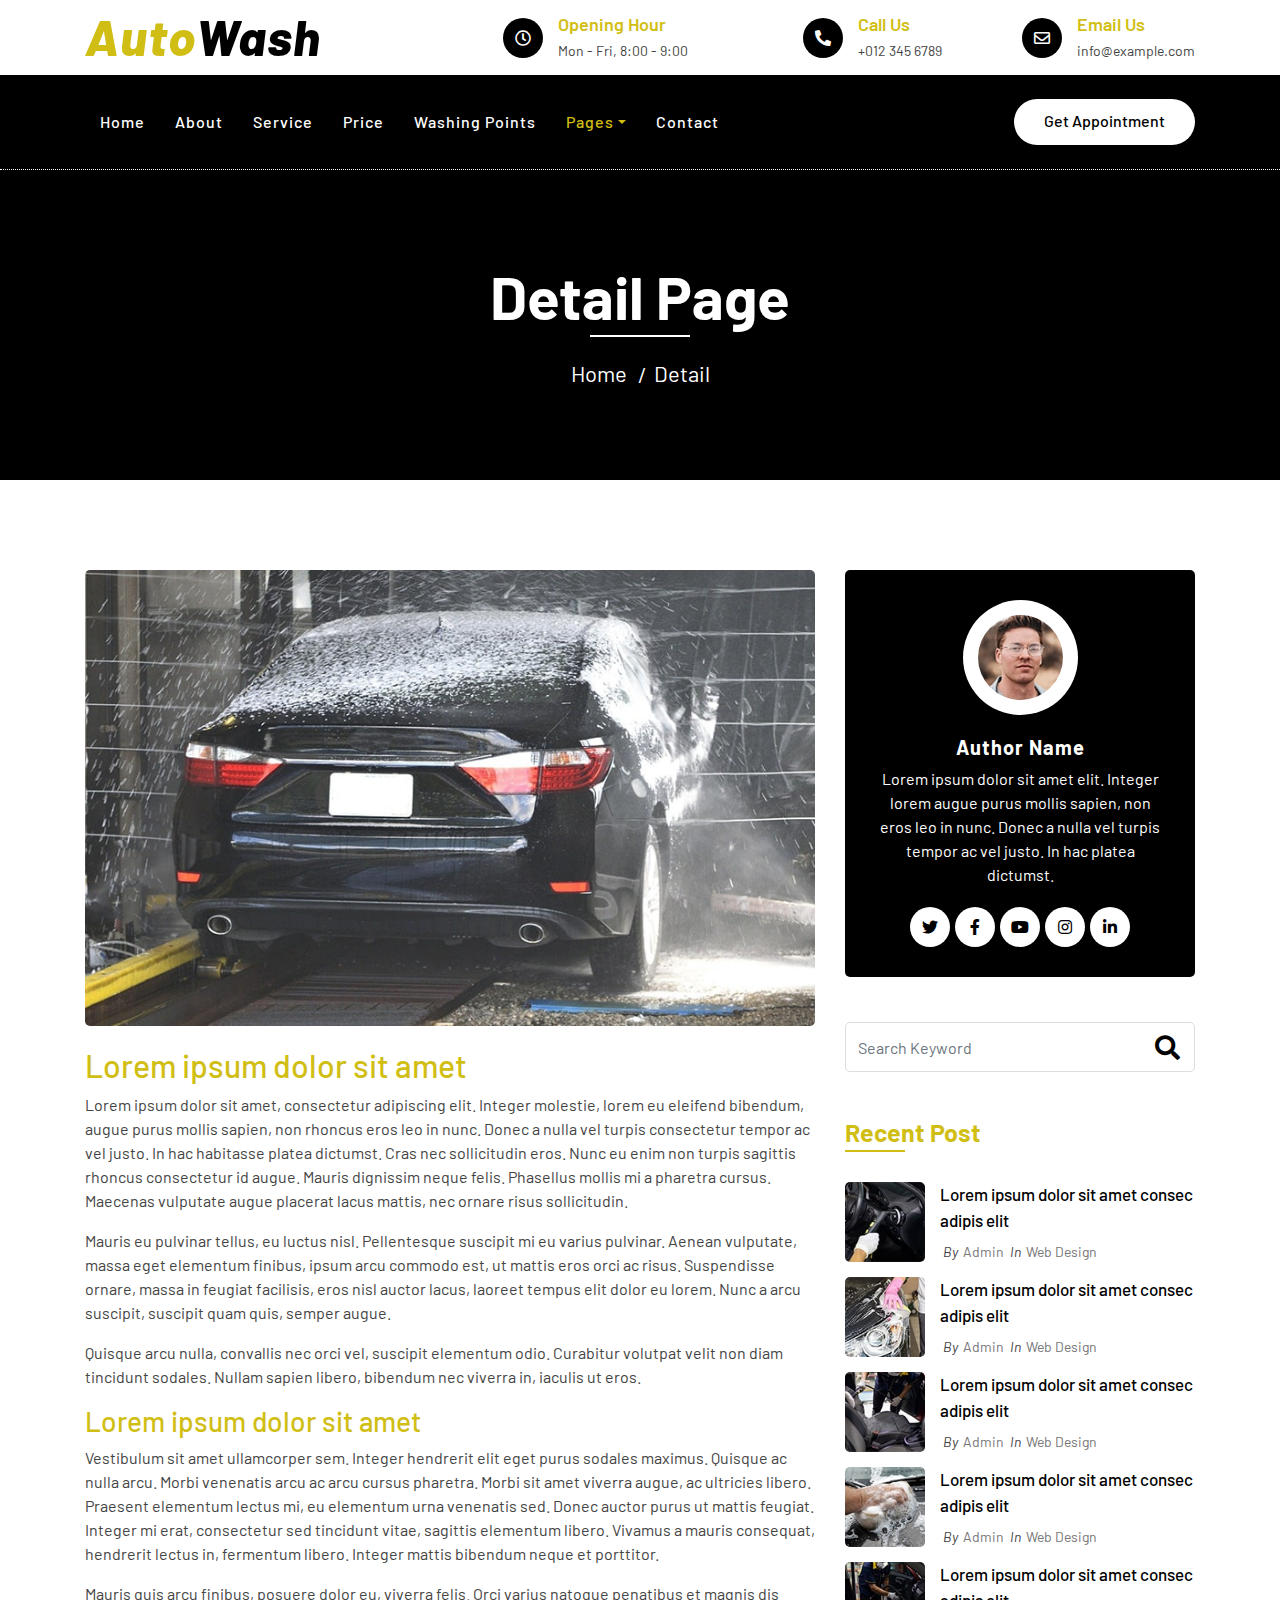
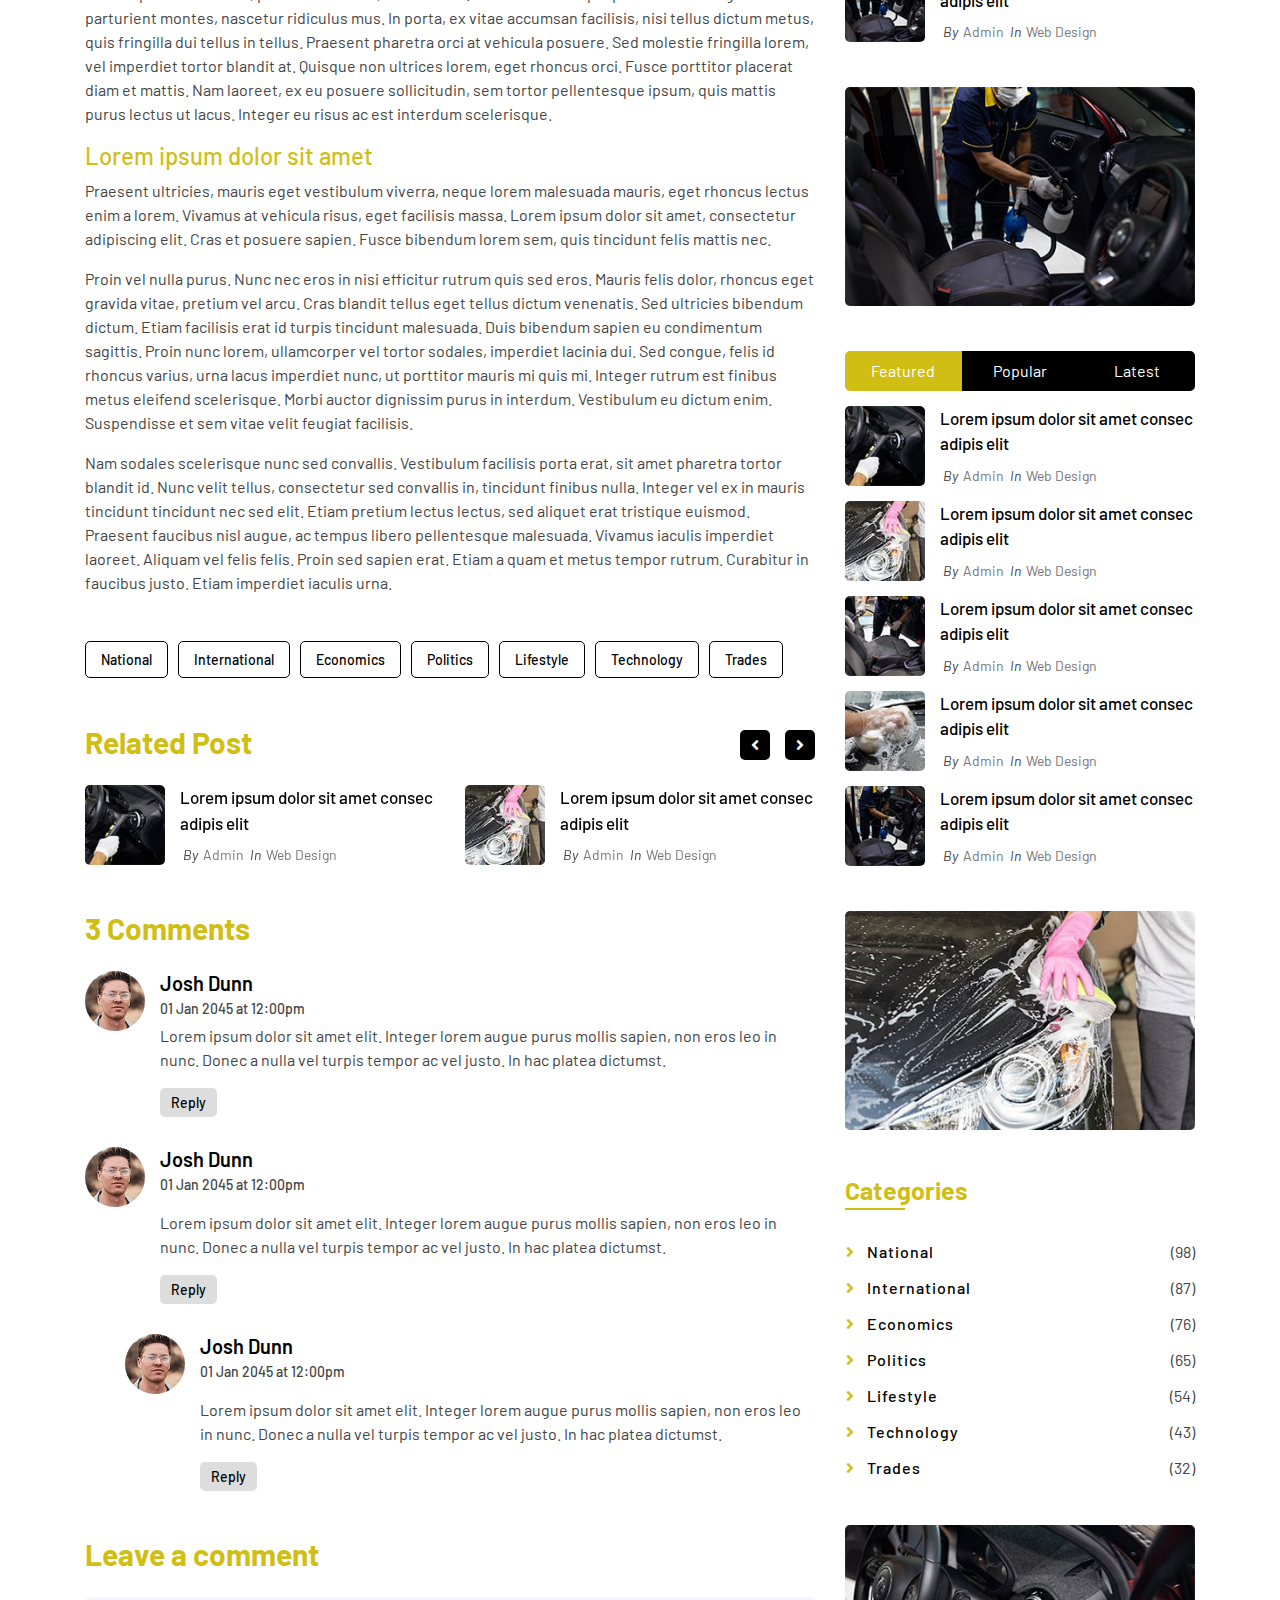
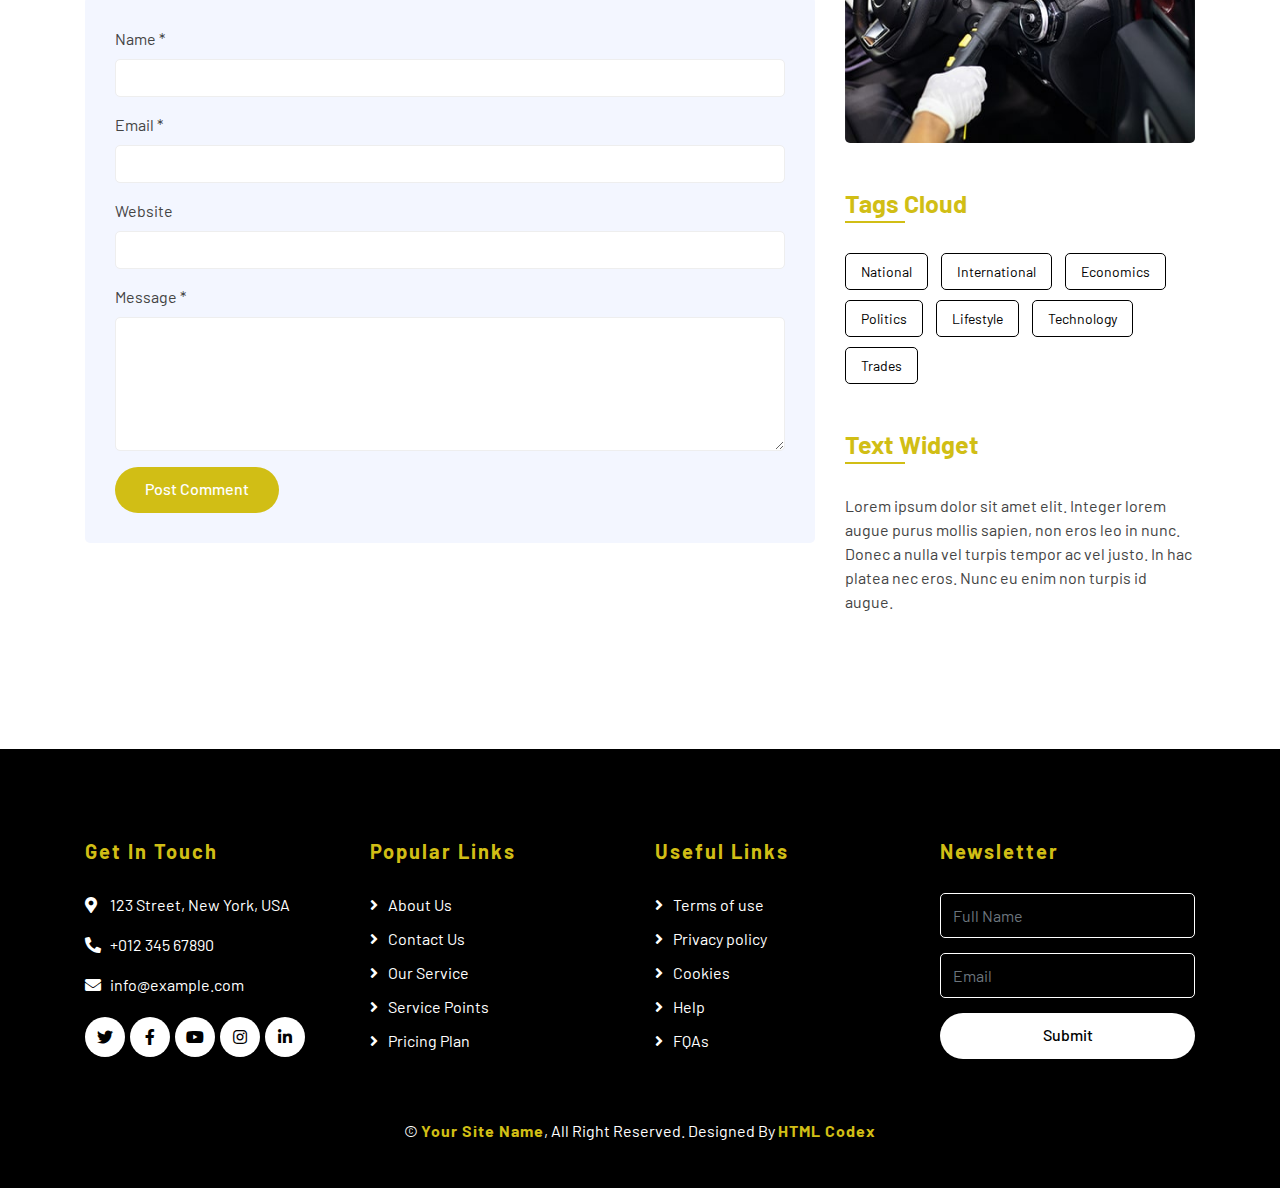
<file: single.html>
<!DOCTYPE html>
<html lang="en">
    <head>
        <meta charset="utf-8">
        <title>AutoWash - Car Wash Website Template</title>
        <meta content="width=device-width, initial-scale=1.0" name="viewport">
        <meta content="Free Website Template" name="keywords">
        <meta content="Free Website Template" name="description">

        <!-- Favicon -->
        <link href="img/favicon.ico" rel="icon">

        <!-- Google Font -->
        <link href="https://fonts.googleapis.com/css2?family=Barlow:wght@400;500;600;700;800;900&display=swap" rel="stylesheet"> 
        
        <!-- CSS Libraries -->
        <link href="https://stackpath.bootstrapcdn.com/bootstrap/4.4.1/css/bootstrap.min.css" rel="stylesheet">
        <link href="https://cdnjs.cloudflare.com/ajax/libs/font-awesome/5.10.0/css/all.min.css" rel="stylesheet">
        <link href="lib/flaticon/font/flaticon.css" rel="stylesheet">
        <link href="lib/animate/animate.min.css" rel="stylesheet">
        <link href="lib/owlcarousel/assets/owl.carousel.min.css" rel="stylesheet">

        <!-- Template Stylesheet -->
        <link href="css/style.css" rel="stylesheet">
    </head>

    <body>
        <!-- Top Bar Start -->
        <div class="top-bar">
            <div class="container">
                <div class="row align-items-center">
                    <div class="col-lg-4 col-md-12">
                        <div class="logo">
                            <a href="index.html">
                                <h1>Auto<span>Wash</span></h1>
                                <!-- <img src="img/logo.jpg" alt="Logo"> -->
                            </a>
                        </div>
                    </div>
                    <div class="col-lg-8 col-md-7 d-none d-lg-block">
                        <div class="row">
                            <div class="col-4">
                                <div class="top-bar-item">
                                    <div class="top-bar-icon">
                                        <i class="far fa-clock"></i>
                                    </div>
                                    <div class="top-bar-text">
                                        <h3>Opening Hour</h3>
                                        <p>Mon - Fri, 8:00 - 9:00</p>
                                    </div>
                                </div>
                            </div>
                            <div class="col-4">
                                <div class="top-bar-item">
                                    <div class="top-bar-icon">
                                        <i class="fa fa-phone-alt"></i>
                                    </div>
                                    <div class="top-bar-text">
                                        <h3>Call Us</h3>
                                        <p>+012 345 6789</p>
                                    </div>
                                </div>
                            </div>
                            <div class="col-4">
                                <div class="top-bar-item">
                                    <div class="top-bar-icon">
                                        <i class="far fa-envelope"></i>
                                    </div>
                                    <div class="top-bar-text">
                                        <h3>Email Us</h3>
                                        <p>info@example.com</p>
                                    </div>
                                </div>
                            </div>
                        </div>
                    </div>
                </div>
            </div>
        </div>
        <!-- Top Bar End -->

        <!-- Nav Bar Start -->
        <div class="nav-bar">
            <div class="container">
                <nav class="navbar navbar-expand-lg bg-dark navbar-dark">
                    <a href="#" class="navbar-brand">MENU</a>
                    <button type="button" class="navbar-toggler" data-toggle="collapse" data-target="#navbarCollapse">
                        <span class="navbar-toggler-icon"></span>
                    </button>

                    <div class="collapse navbar-collapse justify-content-between" id="navbarCollapse">
                        <div class="navbar-nav mr-auto">
                            <a href="index.html" class="nav-item nav-link">Home</a>
                            <a href="about.html" class="nav-item nav-link">About</a>
                            <a href="service.html" class="nav-item nav-link">Service</a>
                            <a href="price.html" class="nav-item nav-link">Price</a>
                            <a href="location.html" class="nav-item nav-link">Washing Points</a>
                            <div class="nav-item dropdown">
                                <a href="#" class="nav-link dropdown-toggle active" data-toggle="dropdown">Pages</a>
                                <div class="dropdown-menu">
                                    <a href="blog.html" class="dropdown-item">Blog Grid</a>
                                    <a href="single.html" class="dropdown-item">Detail Page</a>
                                    <a href="team.html" class="dropdown-item">Team Member</a>
                                    <a href="booking.html" class="dropdown-item">Schedule Booking</a>
                                </div>
                            </div>
                            <a href="contact.html" class="nav-item nav-link">Contact</a>
                        </div>
                        <div class="ml-auto">
                            <a class="btn btn-custom" href="#">Get Appointment</a>
                        </div>
                    </div>
                </nav>
            </div>
        </div>
        <!-- Nav Bar End -->
        
        
        <!-- Page Header Start -->
        <div class="page-header">
            <div class="container">
                <div class="row">
                    <div class="col-12">
                        <h2>Detail Page</h2>
                    </div>
                    <div class="col-12">
                        <a href="">Home</a>
                        <a href="">Detail</a>
                    </div>
                </div>
            </div>
        </div>
        <!-- Page Header End -->


        <!-- Single Post Start-->
        <div class="single">
            <div class="container">
                <div class="row">
                    <div class="col-lg-8">
                        <div class="single-content">
                            <img src="img/single.jpg" />
                            <h2>Lorem ipsum dolor sit amet</h2>
                            <p>
                                Lorem ipsum dolor sit amet, consectetur adipiscing elit. Integer molestie, lorem eu eleifend bibendum, augue purus mollis sapien, non rhoncus eros leo in nunc. Donec a nulla vel turpis consectetur tempor ac vel justo. In hac habitasse platea dictumst. Cras nec sollicitudin eros. Nunc eu enim non turpis sagittis rhoncus consectetur id augue. Mauris dignissim neque felis. Phasellus mollis mi a pharetra cursus. Maecenas vulputate augue placerat lacus mattis, nec ornare risus sollicitudin.
                            </p>
                            <p>
                                Mauris eu pulvinar tellus, eu luctus nisl. Pellentesque suscipit mi eu varius pulvinar. Aenean vulputate, massa eget elementum finibus, ipsum arcu commodo est, ut mattis eros orci ac risus. Suspendisse ornare, massa in feugiat facilisis, eros nisl auctor lacus, laoreet tempus elit dolor eu lorem. Nunc a arcu suscipit, suscipit quam quis, semper augue.
                            </p>
                            <p>
                                Quisque arcu nulla, convallis nec orci vel, suscipit elementum odio. Curabitur volutpat velit non diam tincidunt sodales. Nullam sapien libero, bibendum nec viverra in, iaculis ut eros.
                            </p>
                            <h3>Lorem ipsum dolor sit amet</h3>
                            <p>
                                Vestibulum sit amet ullamcorper sem. Integer hendrerit elit eget purus sodales maximus. Quisque ac nulla arcu. Morbi venenatis arcu ac arcu cursus pharetra. Morbi sit amet viverra augue, ac ultricies libero. Praesent elementum lectus mi, eu elementum urna venenatis sed. Donec auctor purus ut mattis feugiat. Integer mi erat, consectetur sed tincidunt vitae, sagittis elementum libero. Vivamus a mauris consequat, hendrerit lectus in, fermentum libero. Integer mattis bibendum neque et porttitor.
                            </p>
                            <p>
                                Mauris quis arcu finibus, posuere dolor eu, viverra felis. Orci varius natoque penatibus et magnis dis parturient montes, nascetur ridiculus mus. In porta, ex vitae accumsan facilisis, nisi tellus dictum metus, quis fringilla dui tellus in tellus. Praesent pharetra orci at vehicula posuere. Sed molestie fringilla lorem, vel imperdiet tortor blandit at. Quisque non ultrices lorem, eget rhoncus orci. Fusce porttitor placerat diam et mattis. Nam laoreet, ex eu posuere sollicitudin, sem tortor pellentesque ipsum, quis mattis purus lectus ut lacus. Integer eu risus ac est interdum scelerisque.
                            </p>
                            <h4>Lorem ipsum dolor sit amet</h4>
                            <p>
                                Praesent ultricies, mauris eget vestibulum viverra, neque lorem malesuada mauris, eget rhoncus lectus enim a lorem. Vivamus at vehicula risus, eget facilisis massa. Lorem ipsum dolor sit amet, consectetur adipiscing elit. Cras et posuere sapien. Fusce bibendum lorem sem, quis tincidunt felis mattis nec.
                            </p>
                            <p>
                                Proin vel nulla purus. Nunc nec eros in nisi efficitur rutrum quis sed eros. Mauris felis dolor, rhoncus eget gravida vitae, pretium vel arcu. Cras blandit tellus eget tellus dictum venenatis. Sed ultricies bibendum dictum. Etiam facilisis erat id turpis tincidunt malesuada. Duis bibendum sapien eu condimentum sagittis. Proin nunc lorem, ullamcorper vel tortor sodales, imperdiet lacinia dui. Sed congue, felis id rhoncus varius, urna lacus imperdiet nunc, ut porttitor mauris mi quis mi. Integer rutrum est finibus metus eleifend scelerisque. Morbi auctor dignissim purus in interdum. Vestibulum eu dictum enim. Suspendisse et sem vitae velit feugiat facilisis.
                            </p>
                            <p>
                                Nam sodales scelerisque nunc sed convallis. Vestibulum facilisis porta erat, sit amet pharetra tortor blandit id. Nunc velit tellus, consectetur sed convallis in, tincidunt finibus nulla. Integer vel ex in mauris tincidunt tincidunt nec sed elit. Etiam pretium lectus lectus, sed aliquet erat tristique euismod. Praesent faucibus nisl augue, ac tempus libero pellentesque malesuada. Vivamus iaculis imperdiet laoreet. Aliquam vel felis felis. Proin sed sapien erat. Etiam a quam et metus tempor rutrum. Curabitur in faucibus justo. Etiam imperdiet iaculis urna.
                            </p>
                        </div>
                        <div class="single-tags">
                            <a href="">National</a>
                            <a href="">International</a>
                            <a href="">Economics</a>
                            <a href="">Politics</a>
                            <a href="">Lifestyle</a>
                            <a href="">Technology</a>
                            <a href="">Trades</a>
                        </div>
                        <div class="single-related">
                            <h2>Related Post</h2>
                            <div class="owl-carousel related-slider">
                                <div class="post-item">
                                    <div class="post-img">
                                        <img src="img/post-1.jpg" />
                                    </div>
                                    <div class="post-text">
                                        <a href="">Lorem ipsum dolor sit amet consec adipis elit</a>
                                        <div class="post-meta">
                                            <p>By<a href="">Admin</a></p>
                                            <p>In<a href="">Web Design</a></p>
                                        </div>
                                    </div>
                                </div>
                                <div class="post-item">
                                    <div class="post-img">
                                        <img src="img/post-2.jpg" />
                                    </div>
                                    <div class="post-text">
                                        <a href="">Lorem ipsum dolor sit amet consec adipis elit</a>
                                        <div class="post-meta">
                                            <p>By<a href="">Admin</a></p>
                                            <p>In<a href="">Web Design</a></p>
                                        </div>
                                    </div>
                                </div>
                                <div class="post-item">
                                    <div class="post-img">
                                        <img src="img/post-3.jpg" />
                                    </div>
                                    <div class="post-text">
                                        <a href="">Lorem ipsum dolor sit amet consec adipis elit</a>
                                        <div class="post-meta">
                                            <p>By<a href="">Admin</a></p>
                                            <p>In<a href="">Web Design</a></p>
                                        </div>
                                    </div>
                                </div>
                                <div class="post-item">
                                    <div class="post-img">
                                        <img src="img/post-4.jpg" />
                                    </div>
                                    <div class="post-text">
                                        <a href="">Lorem ipsum dolor sit amet consec adipis elit</a>
                                        <div class="post-meta">
                                            <p>By<a href="">Admin</a></p>
                                            <p>In<a href="">Web Design</a></p>
                                        </div>
                                    </div>
                                </div>
                            </div>
                        </div>

                        <div class="single-comment">
                            <h2>3 Comments</h2>
                            <ul class="comment-list">
                                <li class="comment-item">
                                    <div class="comment-body">
                                        <div class="comment-img">
                                            <img src="img/user.jpg" />
                                        </div>
                                        <div class="comment-text">
                                            <h3><a href="">Josh Dunn</a></h3>
                                            <span>01 Jan 2045 at 12:00pm</span>
                                            <p>
                                                Lorem ipsum dolor sit amet elit. Integer lorem augue purus mollis sapien, non eros leo in nunc. Donec a nulla vel turpis tempor ac vel justo. In hac platea dictumst. 
                                            </p>
                                            <a class="btn" href="">Reply</a>
                                        </div>
                                    </div>
                                </li>
                                <li class="comment-item">
                                    <div class="comment-body">
                                        <div class="comment-img">
                                            <img src="img/user.jpg" />
                                        </div>
                                        <div class="comment-text">
                                            <h3><a href="">Josh Dunn</a></h3>
                                            <p><span>01 Jan 2045 at 12:00pm</span></p>
                                            <p>
                                                Lorem ipsum dolor sit amet elit. Integer lorem augue purus mollis sapien, non eros leo in nunc. Donec a nulla vel turpis tempor ac vel justo. In hac platea dictumst. 
                                            </p>
                                            <a class="btn" href="">Reply</a>
                                        </div>
                                    </div>
                                    <ul class="comment-child">
                                        <li class="comment-item">
                                            <div class="comment-body">
                                                <div class="comment-img">
                                                    <img src="img/user.jpg" />
                                                </div>
                                                <div class="comment-text">
                                                    <h3><a href="">Josh Dunn</a></h3>
                                                    <p><span>01 Jan 2045 at 12:00pm</span></p>
                                                    <p>
                                                        Lorem ipsum dolor sit amet elit. Integer lorem augue purus mollis sapien, non eros leo in nunc. Donec a nulla vel turpis tempor ac vel justo. In hac platea dictumst. 
                                                    </p>
                                                    <a class="btn" href="">Reply</a>
                                                </div>
                                            </div>
                                        </li>
                                    </ul>
                                </li>
                            </ul>
                        </div>
                        <div class="comment-form">
                            <h2>Leave a comment</h2>
                            <form>
                                <div class="form-group">
                                    <label for="name">Name *</label>
                                    <input type="text" class="form-control" id="name">
                                </div>
                                <div class="form-group">
                                    <label for="email">Email *</label>
                                    <input type="email" class="form-control" id="email">
                                </div>
                                <div class="form-group">
                                    <label for="website">Website</label>
                                    <input type="url" class="form-control" id="website">
                                </div>

                                <div class="form-group">
                                    <label for="message">Message *</label>
                                    <textarea id="message" cols="30" rows="5" class="form-control"></textarea>
                                </div>
                                <div class="form-group">
                                    <input type="submit" value="Post Comment" class="btn btn-custom">
                                </div>
                            </form>
                        </div>
                    </div>

                    <div class="col-lg-4">
                        <div class="sidebar">
                            <div class="sidebar-widget">
                                <div class="single-bio">
                                    <div class="single-bio-img">
                                        <img src="img/user.jpg" />
                                    </div>
                                    <div class="single-bio-text">
                                        <h3>Author Name</h3>
                                        <p>
                                            Lorem ipsum dolor sit amet elit. Integer lorem augue purus mollis sapien, non eros leo in nunc. Donec a nulla vel turpis tempor ac vel justo. In hac platea dictumst.
                                        </p>
                                    </div>
                                    <div class="single-bio-social">
                                        <a class="btn" href=""><i class="fab fa-twitter"></i></a>
                                        <a class="btn" href=""><i class="fab fa-facebook-f"></i></a>
                                        <a class="btn" href=""><i class="fab fa-youtube"></i></a>
                                        <a class="btn" href=""><i class="fab fa-instagram"></i></a>
                                        <a class="btn" href=""><i class="fab fa-linkedin-in"></i></a>
                                    </div>
                                </div>
                            </div>
                            
                            <div class="sidebar-widget">
                                <div class="search-widget">
                                    <form>
                                        <input class="form-control" type="text" placeholder="Search Keyword">
                                        <button class="btn"><i class="fa fa-search"></i></button>
                                    </form>
                                </div>
                            </div>

                            <div class="sidebar-widget">
                                <h2 class="widget-title">Recent Post</h2>
                                <div class="recent-post">
                                    <div class="post-item">
                                        <div class="post-img">
                                            <img src="img/post-1.jpg" />
                                        </div>
                                        <div class="post-text">
                                            <a href="">Lorem ipsum dolor sit amet consec adipis elit</a>
                                            <div class="post-meta">
                                                <p>By<a href="">Admin</a></p>
                                                <p>In<a href="">Web Design</a></p>
                                            </div>
                                        </div>
                                    </div>
                                    <div class="post-item">
                                        <div class="post-img">
                                            <img src="img/post-2.jpg" />
                                        </div>
                                        <div class="post-text">
                                            <a href="">Lorem ipsum dolor sit amet consec adipis elit</a>
                                            <div class="post-meta">
                                                <p>By<a href="">Admin</a></p>
                                                <p>In<a href="">Web Design</a></p>
                                            </div>
                                        </div>
                                    </div>
                                    <div class="post-item">
                                        <div class="post-img">
                                            <img src="img/post-3.jpg" />
                                        </div>
                                        <div class="post-text">
                                            <a href="">Lorem ipsum dolor sit amet consec adipis elit</a>
                                            <div class="post-meta">
                                                <p>By<a href="">Admin</a></p>
                                                <p>In<a href="">Web Design</a></p>
                                            </div>
                                        </div>
                                    </div>
                                    <div class="post-item">
                                        <div class="post-img">
                                            <img src="img/post-4.jpg" />
                                        </div>
                                        <div class="post-text">
                                            <a href="">Lorem ipsum dolor sit amet consec adipis elit</a>
                                            <div class="post-meta">
                                                <p>By<a href="">Admin</a></p>
                                                <p>In<a href="">Web Design</a></p>
                                            </div>
                                        </div>
                                    </div>
                                    <div class="post-item">
                                        <div class="post-img">
                                            <img src="img/post-5.jpg" />
                                        </div>
                                        <div class="post-text">
                                            <a href="">Lorem ipsum dolor sit amet consec adipis elit</a>
                                            <div class="post-meta">
                                                <p>By<a href="">Admin</a></p>
                                                <p>In<a href="">Web Design</a></p>
                                            </div>
                                        </div>
                                    </div>
                                </div>
                            </div>

                            <div class="sidebar-widget">
                                <div class="image-widget">
                                    <a href="#"><img src="img/blog-1.jpg" alt="Image"></a>
                                </div>
                            </div>

                            <div class="sidebar-widget">
                                <div class="tab-post">
                                    <ul class="nav nav-pills nav-justified">
                                        <li class="nav-item">
                                            <a class="nav-link active" data-toggle="pill" href="#featured">Featured</a>
                                        </li>
                                        <li class="nav-item">
                                            <a class="nav-link" data-toggle="pill" href="#popular">Popular</a>
                                        </li>
                                        <li class="nav-item">
                                            <a class="nav-link" data-toggle="pill" href="#latest">Latest</a>
                                        </li>
                                    </ul>

                                    <div class="tab-content">
                                        <div id="featured" class="container tab-pane active">
                                            <div class="post-item">
                                                <div class="post-img">
                                                    <img src="img/post-1.jpg" />
                                                </div>
                                                <div class="post-text">
                                                    <a href="">Lorem ipsum dolor sit amet consec adipis elit</a>
                                                    <div class="post-meta">
                                                        <p>By<a href="">Admin</a></p>
                                                        <p>In<a href="">Web Design</a></p>
                                                    </div>
                                                </div>
                                            </div>
                                            <div class="post-item">
                                                <div class="post-img">
                                                    <img src="img/post-2.jpg" />
                                                </div>
                                                <div class="post-text">
                                                    <a href="">Lorem ipsum dolor sit amet consec adipis elit</a>
                                                    <div class="post-meta">
                                                        <p>By<a href="">Admin</a></p>
                                                        <p>In<a href="">Web Design</a></p>
                                                    </div>
                                                </div>
                                            </div>
                                            <div class="post-item">
                                                <div class="post-img">
                                                    <img src="img/post-3.jpg" />
                                                </div>
                                                <div class="post-text">
                                                    <a href="">Lorem ipsum dolor sit amet consec adipis elit</a>
                                                    <div class="post-meta">
                                                        <p>By<a href="">Admin</a></p>
                                                        <p>In<a href="">Web Design</a></p>
                                                    </div>
                                                </div>
                                            </div>
                                            <div class="post-item">
                                                <div class="post-img">
                                                    <img src="img/post-4.jpg" />
                                                </div>
                                                <div class="post-text">
                                                    <a href="">Lorem ipsum dolor sit amet consec adipis elit</a>
                                                    <div class="post-meta">
                                                        <p>By<a href="">Admin</a></p>
                                                        <p>In<a href="">Web Design</a></p>
                                                    </div>
                                                </div>
                                            </div>
                                            <div class="post-item">
                                                <div class="post-img">
                                                    <img src="img/post-5.jpg" />
                                                </div>
                                                <div class="post-text">
                                                    <a href="">Lorem ipsum dolor sit amet consec adipis elit</a>
                                                    <div class="post-meta">
                                                        <p>By<a href="">Admin</a></p>
                                                        <p>In<a href="">Web Design</a></p>
                                                    </div>
                                                </div>
                                            </div>
                                        </div>
                                        <div id="popular" class="container tab-pane fade">
                                            <div class="post-item">
                                                <div class="post-img">
                                                    <img src="img/post-1.jpg" />
                                                </div>
                                                <div class="post-text">
                                                    <a href="">Lorem ipsum dolor sit amet consec adipis elit</a>
                                                    <div class="post-meta">
                                                        <p>By<a href="">Admin</a></p>
                                                        <p>In<a href="">Web Design</a></p>
                                                    </div>
                                                </div>
                                            </div>
                                            <div class="post-item">
                                                <div class="post-img">
                                                    <img src="img/post-2.jpg" />
                                                </div>
                                                <div class="post-text">
                                                    <a href="">Lorem ipsum dolor sit amet consec adipis elit</a>
                                                    <div class="post-meta">
                                                        <p>By<a href="">Admin</a></p>
                                                        <p>In<a href="">Web Design</a></p>
                                                    </div>
                                                </div>
                                            </div>
                                            <div class="post-item">
                                                <div class="post-img">
                                                    <img src="img/post-3.jpg" />
                                                </div>
                                                <div class="post-text">
                                                    <a href="">Lorem ipsum dolor sit amet consec adipis elit</a>
                                                    <div class="post-meta">
                                                        <p>By<a href="">Admin</a></p>
                                                        <p>In<a href="">Web Design</a></p>
                                                    </div>
                                                </div>
                                            </div>
                                            <div class="post-item">
                                                <div class="post-img">
                                                    <img src="img/post-4.jpg" />
                                                </div>
                                                <div class="post-text">
                                                    <a href="">Lorem ipsum dolor sit amet consec adipis elit</a>
                                                    <div class="post-meta">
                                                        <p>By<a href="">Admin</a></p>
                                                        <p>In<a href="">Web Design</a></p>
                                                    </div>
                                                </div>
                                            </div>
                                            <div class="post-item">
                                                <div class="post-img">
                                                    <img src="img/post-5.jpg" />
                                                </div>
                                                <div class="post-text">
                                                    <a href="">Lorem ipsum dolor sit amet consec adipis elit</a>
                                                    <div class="post-meta">
                                                        <p>By<a href="">Admin</a></p>
                                                        <p>In<a href="">Web Design</a></p>
                                                    </div>
                                                </div>
                                            </div>
                                        </div>
                                        <div id="latest" class="container tab-pane fade">
                                            <div class="post-item">
                                                <div class="post-img">
                                                    <img src="img/post-1.jpg" />
                                                </div>
                                                <div class="post-text">
                                                    <a href="">Lorem ipsum dolor sit amet consec adipis elit</a>
                                                    <div class="post-meta">
                                                        <p>By<a href="">Admin</a></p>
                                                        <p>In<a href="">Web Design</a></p>
                                                    </div>
                                                </div>
                                            </div>
                                            <div class="post-item">
                                                <div class="post-img">
                                                    <img src="img/post-2.jpg" />
                                                </div>
                                                <div class="post-text">
                                                    <a href="">Lorem ipsum dolor sit amet consec adipis elit</a>
                                                    <div class="post-meta">
                                                        <p>By<a href="">Admin</a></p>
                                                        <p>In<a href="">Web Design</a></p>
                                                    </div>
                                                </div>
                                            </div>
                                            <div class="post-item">
                                                <div class="post-img">
                                                    <img src="img/post-3.jpg" />
                                                </div>
                                                <div class="post-text">
                                                    <a href="">Lorem ipsum dolor sit amet consec adipis elit</a>
                                                    <div class="post-meta">
                                                        <p>By<a href="">Admin</a></p>
                                                        <p>In<a href="">Web Design</a></p>
                                                    </div>
                                                </div>
                                            </div>
                                            <div class="post-item">
                                                <div class="post-img">
                                                    <img src="img/post-4.jpg" />
                                                </div>
                                                <div class="post-text">
                                                    <a href="">Lorem ipsum dolor sit amet consec adipis elit</a>
                                                    <div class="post-meta">
                                                        <p>By<a href="">Admin</a></p>
                                                        <p>In<a href="">Web Design</a></p>
                                                    </div>
                                                </div>
                                            </div>
                                            <div class="post-item">
                                                <div class="post-img">
                                                    <img src="img/post-5.jpg" />
                                                </div>
                                                <div class="post-text">
                                                    <a href="">Lorem ipsum dolor sit amet consec adipis elit</a>
                                                    <div class="post-meta">
                                                        <p>By<a href="">Admin</a></p>
                                                        <p>In<a href="">Web Design</a></p>
                                                    </div>
                                                </div>
                                            </div>
                                        </div>
                                    </div>
                                </div>
                            </div>

                            <div class="sidebar-widget">
                                <div class="image-widget">
                                    <a href="#"><img src="img/blog-2.jpg" alt="Image"></a>
                                </div>
                            </div>

                            <div class="sidebar-widget">
                                <h2 class="widget-title">Categories</h2>
                                <div class="category-widget">
                                    <ul>
                                        <li><a href="">National</a><span>(98)</span></li>
                                        <li><a href="">International</a><span>(87)</span></li>
                                        <li><a href="">Economics</a><span>(76)</span></li>
                                        <li><a href="">Politics</a><span>(65)</span></li>
                                        <li><a href="">Lifestyle</a><span>(54)</span></li>
                                        <li><a href="">Technology</a><span>(43)</span></li>
                                        <li><a href="">Trades</a><span>(32)</span></li>
                                    </ul>
                                </div>
                            </div>

                            <div class="sidebar-widget">
                                <div class="image-widget">
                                    <a href="#"><img src="img/blog-3.jpg" alt="Image"></a>
                                </div>
                            </div>

                            <div class="sidebar-widget">
                                <h2 class="widget-title">Tags Cloud</h2>
                                <div class="tag-widget">
                                    <a href="">National</a>
                                    <a href="">International</a>
                                    <a href="">Economics</a>
                                    <a href="">Politics</a>
                                    <a href="">Lifestyle</a>
                                    <a href="">Technology</a>
                                    <a href="">Trades</a>
                                </div>
                            </div>

                            <div class="sidebar-widget">
                                <h2 class="widget-title">Text Widget</h2>
                                <div class="text-widget">
                                    <p>
                                        Lorem ipsum dolor sit amet elit. Integer lorem augue purus mollis sapien, non eros leo in nunc. Donec a nulla vel turpis tempor ac vel justo. In hac platea nec eros. Nunc eu enim non turpis id augue.
                                    </p>
                                </div>
                            </div>
                        </div>
                    </div>
                </div>
            </div>
        </div>
        <!-- Single Post End-->   


        <!-- Footer Start -->
        <div class="footer">
            <div class="container">
                <div class="row">
                    <div class="col-lg-3 col-md-6">
                        <div class="footer-contact">
                            <h2>Get In Touch</h2>
                            <p><i class="fa fa-map-marker-alt"></i>123 Street, New York, USA</p>
                            <p><i class="fa fa-phone-alt"></i>+012 345 67890</p>
                            <p><i class="fa fa-envelope"></i>info@example.com</p>
                            <div class="footer-social">
                                <a class="btn" href=""><i class="fab fa-twitter"></i></a>
                                <a class="btn" href=""><i class="fab fa-facebook-f"></i></a>
                                <a class="btn" href=""><i class="fab fa-youtube"></i></a>
                                <a class="btn" href=""><i class="fab fa-instagram"></i></a>
                                <a class="btn" href=""><i class="fab fa-linkedin-in"></i></a>
                            </div>
                        </div>
                    </div>
                    <div class="col-lg-3 col-md-6">
                        <div class="footer-link">
                            <h2>Popular Links</h2>
                            <a href="">About Us</a>
                            <a href="">Contact Us</a>
                            <a href="">Our Service</a>
                            <a href="">Service Points</a>
                            <a href="">Pricing Plan</a>
                        </div>
                    </div>
                    <div class="col-lg-3 col-md-6">
                        <div class="footer-link">
                            <h2>Useful Links</h2>
                            <a href="">Terms of use</a>
                            <a href="">Privacy policy</a>
                            <a href="">Cookies</a>
                            <a href="">Help</a>
                            <a href="">FQAs</a>
                        </div>
                    </div>
                    <div class="col-lg-3 col-md-6">
                        <div class="footer-newsletter">
                            <h2>Newsletter</h2>
                            <form>
                                <input class="form-control" placeholder="Full Name">
                                <input class="form-control" placeholder="Email">
                                <button class="btn btn-custom">Submit</button>
                            </form>
                        </div>
                    </div>
                </div>
            </div>
            <div class="container copyright">
                <p>&copy; <a href="#">Your Site Name</a>, All Right Reserved. Designed By <a href="https://htmlcodex.com">HTML Codex</a></p>
            </div>
        </div>
        <!-- Footer End -->
        
        <!-- Back to top button -->
        <a href="#" class="back-to-top"><i class="fa fa-chevron-up"></i></a>
        
        <!-- Pre Loader -->
        <div id="loader" class="show">
            <div class="loader"></div>
        </div>

        <!-- JavaScript Libraries -->
        <script src="https://code.jquery.com/jquery-3.4.1.min.js"></script>
        <script src="https://stackpath.bootstrapcdn.com/bootstrap/4.4.1/js/bootstrap.bundle.min.js"></script>
        <script src="lib/easing/easing.min.js"></script>
        <script src="lib/owlcarousel/owl.carousel.min.js"></script>
        <script src="lib/waypoints/waypoints.min.js"></script>
        <script src="lib/counterup/counterup.min.js"></script>
        
        <!-- Contact Javascript File -->
        <script src="mail/jqBootstrapValidation.min.js"></script>
        <script src="mail/contact.js"></script>

        <!-- Template Javascript -->
        <script src="js/main.js"></script>
    </body>
</html>
</file>
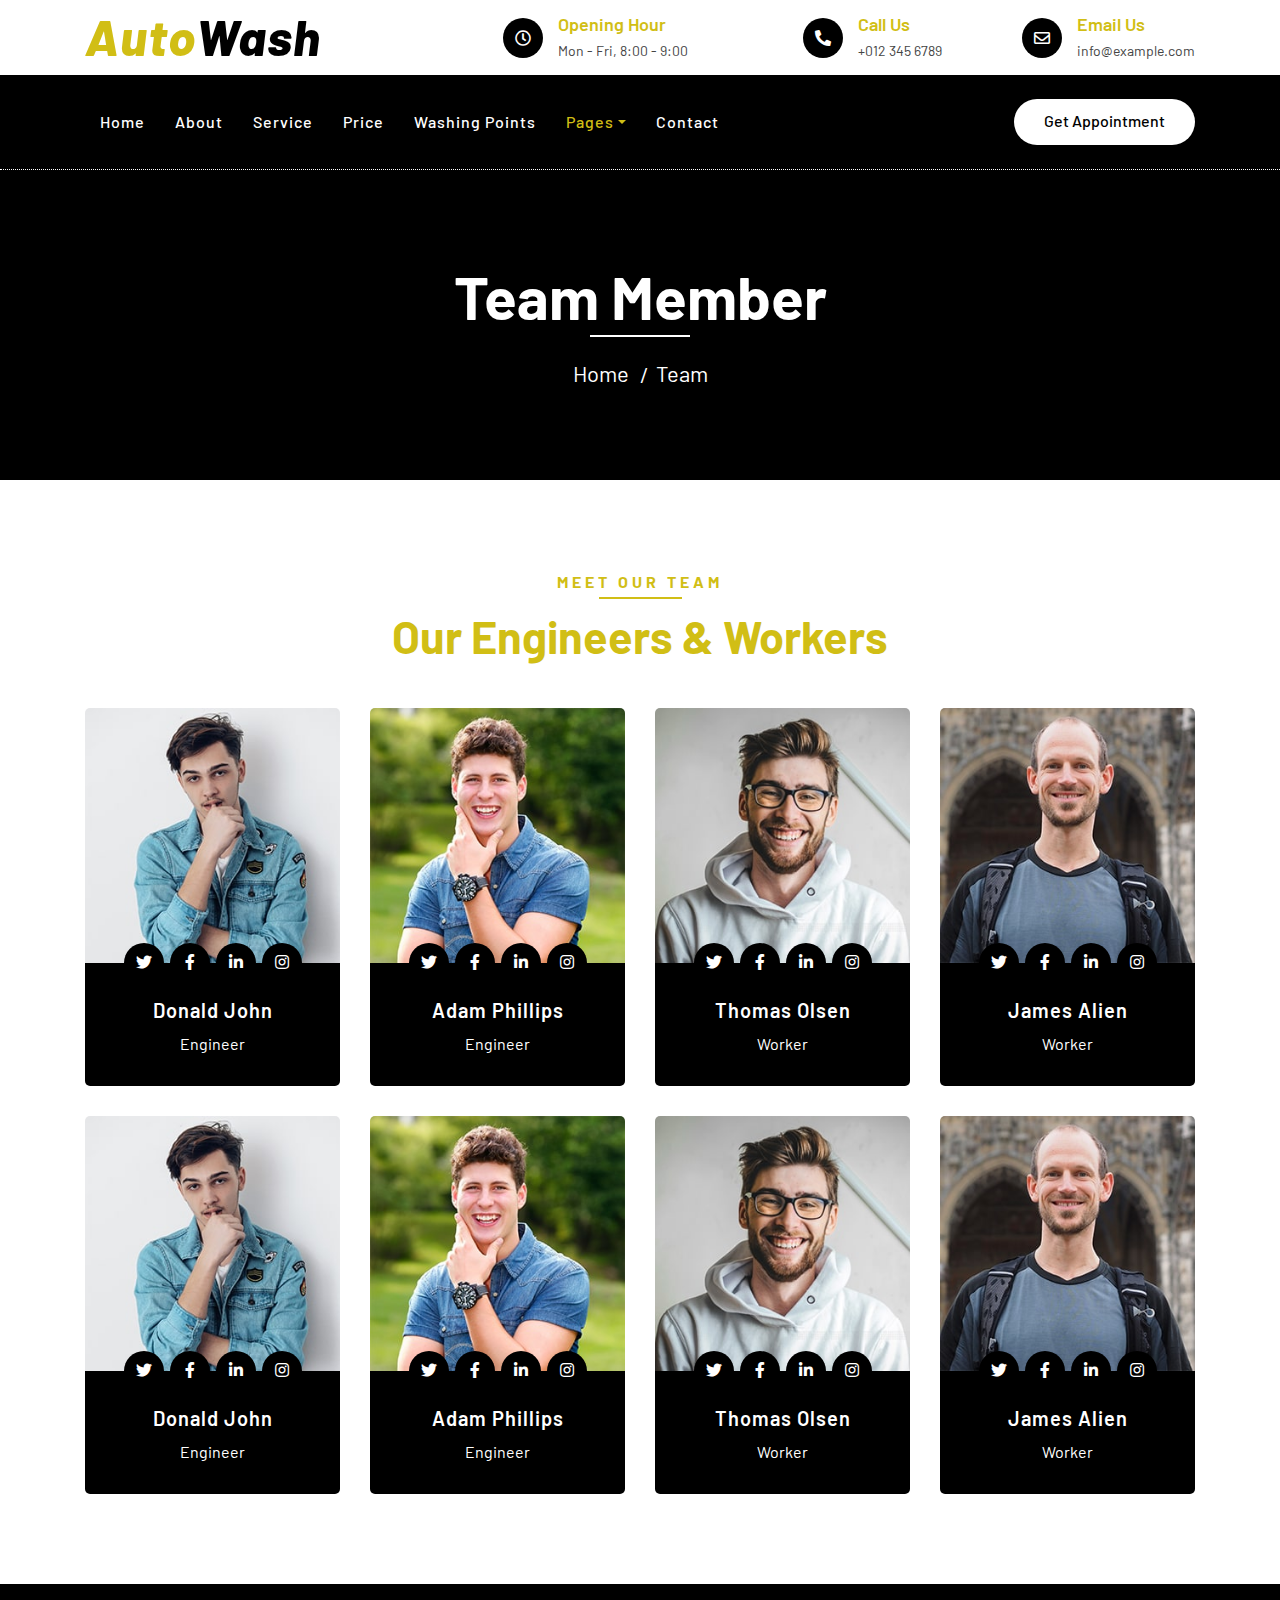
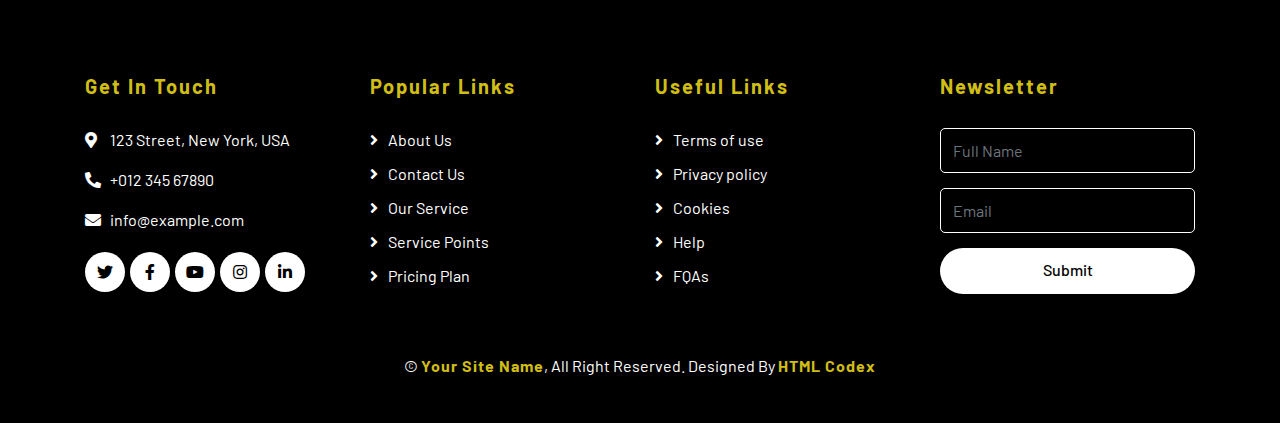
<file: team.html>
<!DOCTYPE html>
<html lang="en">
    <head>
        <meta charset="utf-8">
        <title>AutoWash - Car Wash Website Template</title>
        <meta content="width=device-width, initial-scale=1.0" name="viewport">
        <meta content="Free Website Template" name="keywords">
        <meta content="Free Website Template" name="description">

        <!-- Favicon -->
        <link href="img/favicon.ico" rel="icon">

        <!-- Google Font -->
        <link href="https://fonts.googleapis.com/css2?family=Barlow:wght@400;500;600;700;800;900&display=swap" rel="stylesheet"> 
        
        <!-- CSS Libraries -->
        <link href="https://stackpath.bootstrapcdn.com/bootstrap/4.4.1/css/bootstrap.min.css" rel="stylesheet">
        <link href="https://cdnjs.cloudflare.com/ajax/libs/font-awesome/5.10.0/css/all.min.css" rel="stylesheet">
        <link href="lib/flaticon/font/flaticon.css" rel="stylesheet">
        <link href="lib/animate/animate.min.css" rel="stylesheet">
        <link href="lib/owlcarousel/assets/owl.carousel.min.css" rel="stylesheet">

        <!-- Template Stylesheet -->
        <link href="css/style.css" rel="stylesheet">
    </head>

    <body>
        <!-- Top Bar Start -->
        <div class="top-bar">
            <div class="container">
                <div class="row align-items-center">
                    <div class="col-lg-4 col-md-12">
                        <div class="logo">
                            <a href="index.html">
                                <h1>Auto<span>Wash</span></h1>
                                <!-- <img src="img/logo.jpg" alt="Logo"> -->
                            </a>
                        </div>
                    </div>
                    <div class="col-lg-8 col-md-7 d-none d-lg-block">
                        <div class="row">
                            <div class="col-4">
                                <div class="top-bar-item">
                                    <div class="top-bar-icon">
                                        <i class="far fa-clock"></i>
                                    </div>
                                    <div class="top-bar-text">
                                        <h3>Opening Hour</h3>
                                        <p>Mon - Fri, 8:00 - 9:00</p>
                                    </div>
                                </div>
                            </div>
                            <div class="col-4">
                                <div class="top-bar-item">
                                    <div class="top-bar-icon">
                                        <i class="fa fa-phone-alt"></i>
                                    </div>
                                    <div class="top-bar-text">
                                        <h3>Call Us</h3>
                                        <p>+012 345 6789</p>
                                    </div>
                                </div>
                            </div>
                            <div class="col-4">
                                <div class="top-bar-item">
                                    <div class="top-bar-icon">
                                        <i class="far fa-envelope"></i>
                                    </div>
                                    <div class="top-bar-text">
                                        <h3>Email Us</h3>
                                        <p>info@example.com</p>
                                    </div>
                                </div>
                            </div>
                        </div>
                    </div>
                </div>
            </div>
        </div>
        <!-- Top Bar End -->

        <!-- Nav Bar Start -->
        <div class="nav-bar">
            <div class="container">
                <nav class="navbar navbar-expand-lg bg-dark navbar-dark">
                    <a href="#" class="navbar-brand">MENU</a>
                    <button type="button" class="navbar-toggler" data-toggle="collapse" data-target="#navbarCollapse">
                        <span class="navbar-toggler-icon"></span>
                    </button>

                    <div class="collapse navbar-collapse justify-content-between" id="navbarCollapse">
                        <div class="navbar-nav mr-auto">
                            <a href="index.html" class="nav-item nav-link">Home</a>
                            <a href="about.html" class="nav-item nav-link">About</a>
                            <a href="service.html" class="nav-item nav-link">Service</a>
                            <a href="price.html" class="nav-item nav-link">Price</a>
                            <a href="location.html" class="nav-item nav-link">Washing Points</a>
                            <div class="nav-item dropdown">
                                <a href="#" class="nav-link dropdown-toggle active" data-toggle="dropdown">Pages</a>
                                <div class="dropdown-menu">
                                    <a href="blog.html" class="dropdown-item">Blog Grid</a>
                                    <a href="single.html" class="dropdown-item">Detail Page</a>
                                    <a href="team.html" class="dropdown-item">Team Member</a>
                                    <a href="booking.html" class="dropdown-item">Schedule Booking</a>
                                </div>
                            </div>
                            <a href="contact.html" class="nav-item nav-link">Contact</a>
                        </div>
                        <div class="ml-auto">
                            <a class="btn btn-custom" href="#">Get Appointment</a>
                        </div>
                    </div>
                </nav>
            </div>
        </div>
        <!-- Nav Bar End -->
        
        
        <!-- Page Header Start -->
        <div class="page-header">
            <div class="container">
                <div class="row">
                    <div class="col-12">
                        <h2>Team Member</h2>
                    </div>
                    <div class="col-12">
                        <a href="">Home</a>
                        <a href="">Team</a>
                    </div>
                </div>
            </div>
        </div>
        <!-- Page Header End -->
        
        
        <!-- Team Start -->
        <div class="team">
            <div class="container">
                <div class="section-header text-center">
                    <p>Meet Our Team</p>
                    <h2>Our Engineers & Workers</h2>
                </div>
                <div class="row">
                    <div class="col-lg-3 col-md-6">
                        <div class="team-item">
                            <div class="team-img">
                                <img src="img/team-1.jpg" alt="Team Image">
                            </div>
                            <div class="team-text">
                                <h2>Donald John</h2>
                                <p>Engineer</p>
                                <div class="team-social">
                                    <a href=""><i class="fab fa-twitter"></i></a>
                                    <a href=""><i class="fab fa-facebook-f"></i></a>
                                    <a href=""><i class="fab fa-linkedin-in"></i></a>
                                    <a href=""><i class="fab fa-instagram"></i></a>
                                </div>
                            </div>
                        </div>
                    </div>
                    <div class="col-lg-3 col-md-6">
                        <div class="team-item">
                            <div class="team-img">
                                <img src="img/team-2.jpg" alt="Team Image">
                            </div>
                            <div class="team-text">
                                <h2>Adam Phillips</h2>
                                <p>Engineer</p>
                                <div class="team-social">
                                    <a href=""><i class="fab fa-twitter"></i></a>
                                    <a href=""><i class="fab fa-facebook-f"></i></a>
                                    <a href=""><i class="fab fa-linkedin-in"></i></a>
                                    <a href=""><i class="fab fa-instagram"></i></a>
                                </div>
                            </div>
                        </div>
                    </div>
                    <div class="col-lg-3 col-md-6">
                        <div class="team-item">
                            <div class="team-img">
                                <img src="img/team-3.jpg" alt="Team Image">
                            </div>
                            <div class="team-text">
                                <h2>Thomas Olsen</h2>
                                <p>Worker</p>
                                <div class="team-social">
                                    <a href=""><i class="fab fa-twitter"></i></a>
                                    <a href=""><i class="fab fa-facebook-f"></i></a>
                                    <a href=""><i class="fab fa-linkedin-in"></i></a>
                                    <a href=""><i class="fab fa-instagram"></i></a>
                                </div>
                            </div>
                        </div>
                    </div>
                    <div class="col-lg-3 col-md-6">
                        <div class="team-item">
                            <div class="team-img">
                                <img src="img/team-4.jpg" alt="Team Image">
                            </div>
                            <div class="team-text">
                                <h2>James Alien</h2>
                                <p>Worker</p>
                                <div class="team-social">
                                    <a href=""><i class="fab fa-twitter"></i></a>
                                    <a href=""><i class="fab fa-facebook-f"></i></a>
                                    <a href=""><i class="fab fa-linkedin-in"></i></a>
                                    <a href=""><i class="fab fa-instagram"></i></a>
                                </div>
                            </div>
                        </div>
                    </div>
                    <div class="col-lg-3 col-md-6">
                        <div class="team-item">
                            <div class="team-img">
                                <img src="img/team-1.jpg" alt="Team Image">
                            </div>
                            <div class="team-text">
                                <h2>Donald John</h2>
                                <p>Engineer</p>
                                <div class="team-social">
                                    <a href=""><i class="fab fa-twitter"></i></a>
                                    <a href=""><i class="fab fa-facebook-f"></i></a>
                                    <a href=""><i class="fab fa-linkedin-in"></i></a>
                                    <a href=""><i class="fab fa-instagram"></i></a>
                                </div>
                            </div>
                        </div>
                    </div>
                    <div class="col-lg-3 col-md-6">
                        <div class="team-item">
                            <div class="team-img">
                                <img src="img/team-2.jpg" alt="Team Image">
                            </div>
                            <div class="team-text">
                                <h2>Adam Phillips</h2>
                                <p>Engineer</p>
                                <div class="team-social">
                                    <a href=""><i class="fab fa-twitter"></i></a>
                                    <a href=""><i class="fab fa-facebook-f"></i></a>
                                    <a href=""><i class="fab fa-linkedin-in"></i></a>
                                    <a href=""><i class="fab fa-instagram"></i></a>
                                </div>
                            </div>
                        </div>
                    </div>
                    <div class="col-lg-3 col-md-6">
                        <div class="team-item">
                            <div class="team-img">
                                <img src="img/team-3.jpg" alt="Team Image">
                            </div>
                            <div class="team-text">
                                <h2>Thomas Olsen</h2>
                                <p>Worker</p>
                                <div class="team-social">
                                    <a href=""><i class="fab fa-twitter"></i></a>
                                    <a href=""><i class="fab fa-facebook-f"></i></a>
                                    <a href=""><i class="fab fa-linkedin-in"></i></a>
                                    <a href=""><i class="fab fa-instagram"></i></a>
                                </div>
                            </div>
                        </div>
                    </div>
                    <div class="col-lg-3 col-md-6">
                        <div class="team-item">
                            <div class="team-img">
                                <img src="img/team-4.jpg" alt="Team Image">
                            </div>
                            <div class="team-text">
                                <h2>James Alien</h2>
                                <p>Worker</p>
                                <div class="team-social">
                                    <a href=""><i class="fab fa-twitter"></i></a>
                                    <a href=""><i class="fab fa-facebook-f"></i></a>
                                    <a href=""><i class="fab fa-linkedin-in"></i></a>
                                    <a href=""><i class="fab fa-instagram"></i></a>
                                </div>
                            </div>
                        </div>
                    </div>
                </div>
            </div>
        </div>
        <!-- Team End -->


        <!-- Footer Start -->
        <div class="footer">
            <div class="container">
                <div class="row">
                    <div class="col-lg-3 col-md-6">
                        <div class="footer-contact">
                            <h2>Get In Touch</h2>
                            <p><i class="fa fa-map-marker-alt"></i>123 Street, New York, USA</p>
                            <p><i class="fa fa-phone-alt"></i>+012 345 67890</p>
                            <p><i class="fa fa-envelope"></i>info@example.com</p>
                            <div class="footer-social">
                                <a class="btn" href=""><i class="fab fa-twitter"></i></a>
                                <a class="btn" href=""><i class="fab fa-facebook-f"></i></a>
                                <a class="btn" href=""><i class="fab fa-youtube"></i></a>
                                <a class="btn" href=""><i class="fab fa-instagram"></i></a>
                                <a class="btn" href=""><i class="fab fa-linkedin-in"></i></a>
                            </div>
                        </div>
                    </div>
                    <div class="col-lg-3 col-md-6">
                        <div class="footer-link">
                            <h2>Popular Links</h2>
                            <a href="">About Us</a>
                            <a href="">Contact Us</a>
                            <a href="">Our Service</a>
                            <a href="">Service Points</a>
                            <a href="">Pricing Plan</a>
                        </div>
                    </div>
                    <div class="col-lg-3 col-md-6">
                        <div class="footer-link">
                            <h2>Useful Links</h2>
                            <a href="">Terms of use</a>
                            <a href="">Privacy policy</a>
                            <a href="">Cookies</a>
                            <a href="">Help</a>
                            <a href="">FQAs</a>
                        </div>
                    </div>
                    <div class="col-lg-3 col-md-6">
                        <div class="footer-newsletter">
                            <h2>Newsletter</h2>
                            <form>
                                <input class="form-control" placeholder="Full Name">
                                <input class="form-control" placeholder="Email">
                                <button class="btn btn-custom">Submit</button>
                            </form>
                        </div>
                    </div>
                </div>
            </div>
            <div class="container copyright">
                <p>&copy; <a href="#">Your Site Name</a>, All Right Reserved. Designed By <a href="https://htmlcodex.com">HTML Codex</a></p>
            </div>
        </div>
        <!-- Footer End -->
        
        <!-- Back to top button -->
        <a href="#" class="back-to-top"><i class="fa fa-chevron-up"></i></a>
        
        <!-- Pre Loader -->
        <div id="loader" class="show">
            <div class="loader"></div>
        </div>

        <!-- JavaScript Libraries -->
        <script src="https://code.jquery.com/jquery-3.4.1.min.js"></script>
        <script src="https://stackpath.bootstrapcdn.com/bootstrap/4.4.1/js/bootstrap.bundle.min.js"></script>
        <script src="lib/easing/easing.min.js"></script>
        <script src="lib/owlcarousel/owl.carousel.min.js"></script>
        <script src="lib/waypoints/waypoints.min.js"></script>
        <script src="lib/counterup/counterup.min.js"></script>
        
        <!-- Contact Javascript File -->
        <script src="mail/jqBootstrapValidation.min.js"></script>
        <script src="mail/contact.js"></script>

        <!-- Template Javascript -->
        <script src="js/main.js"></script>
    </body>
</html>
</file>
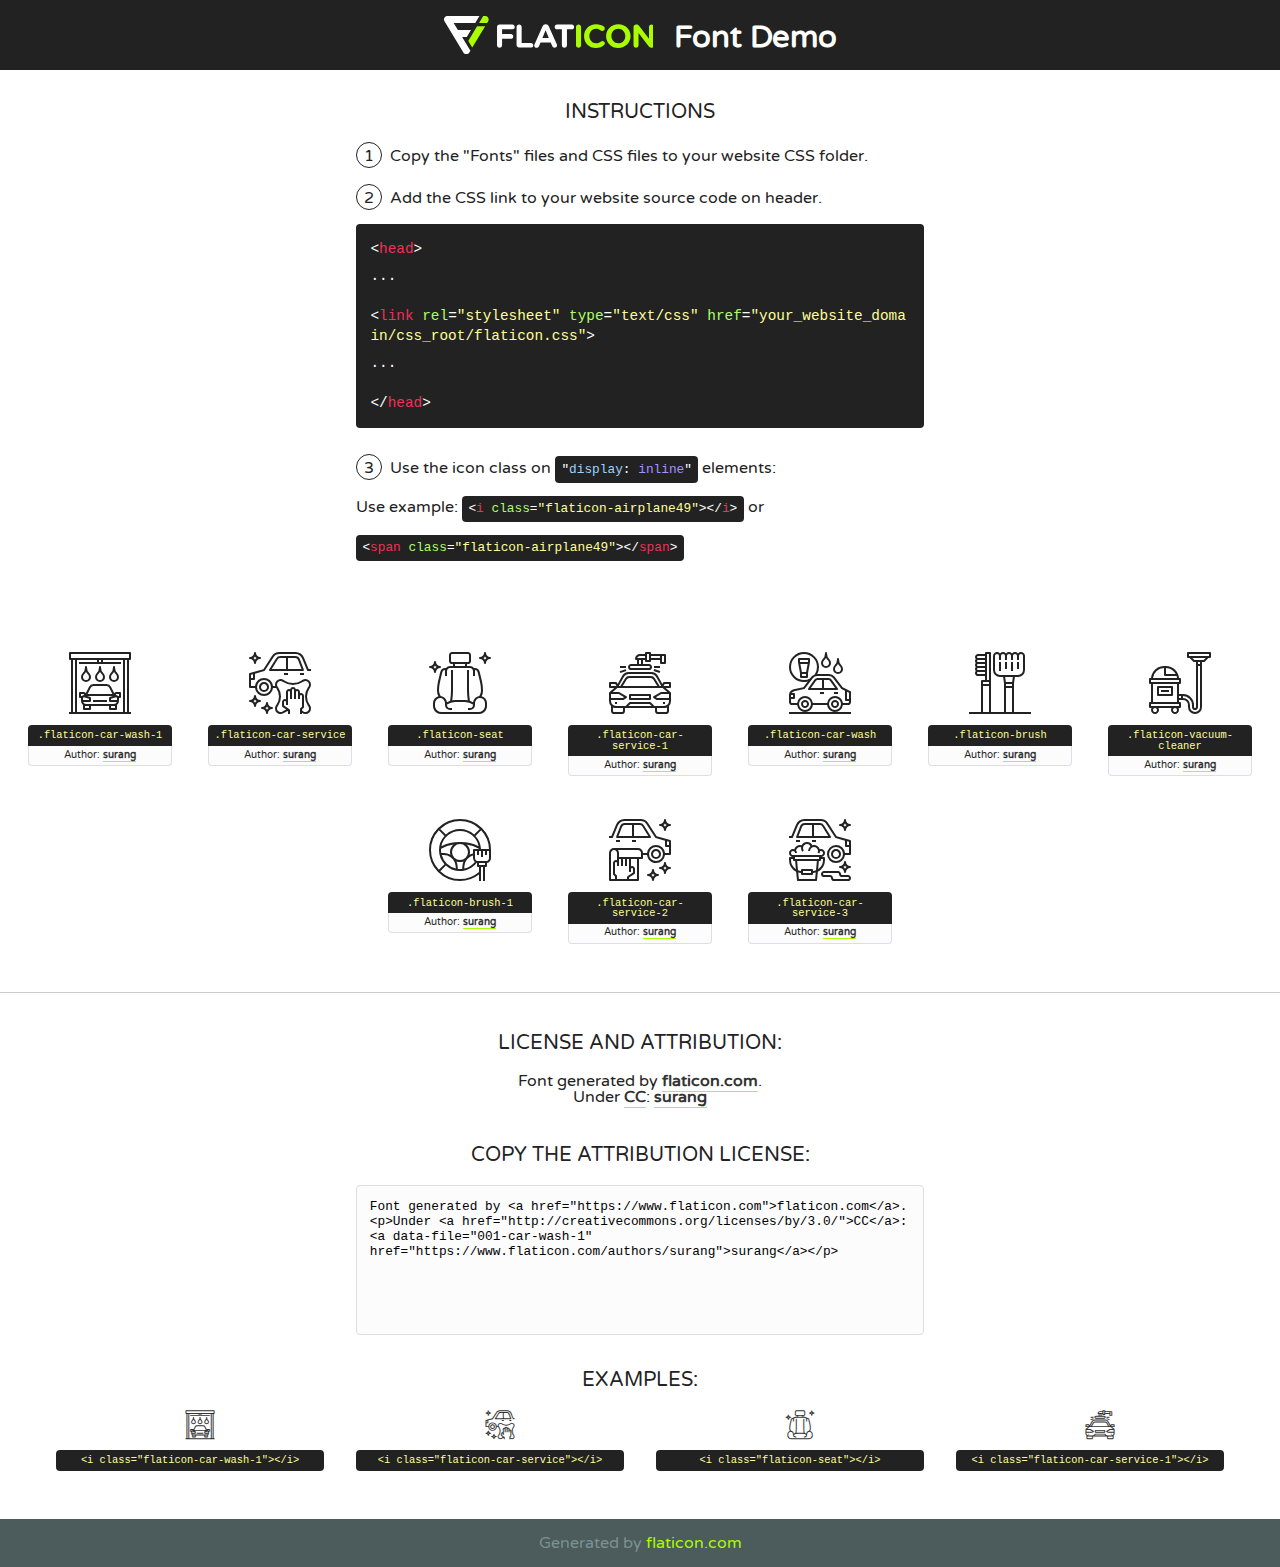
<file: lib/flaticon/font/flaticon.html>
<!DOCTYPE html>
<!--
  Flaticon icon font: Flaticon
  Creation date: 11/10/2020 08:08
-->
<html>
<!DOCTYPE html>
<html>

<head>
    <title>Flaticon WebFont</title>
    <link href="http://fonts.googleapis.com/css?family=Varela+Round" rel="stylesheet" type="text/css" />
    <link rel="stylesheet" type="text/css" href="flaticon.css">
    <meta charset="UTF-8">
    <style>
    html, body, div, span, applet, object, iframe,
    h1, h2, h3, h4, h5, h6, p, blockquote, pre,
    a, abbr, acronym, address, big, cite, code,
    del, dfn, em, img, ins, kbd, q, s, samp,
    small, strike, strong, sub, sup, tt, var,
    b, u, i, center,
    dl, dt, dd, ol, ul, li,
    fieldset, form, label, legend,
    table, caption, tbody, tfoot, thead, tr, th, td,
    article, aside, canvas, details, embed, 
    figure, figcaption, footer, header, hgroup, 
    menu, nav, output, ruby, section, summary,
    time, mark, audio, video {
        margin: 0;
        padding: 0;
        border: 0;
        font-size: 100%;
        font: inherit;
        vertical-align: baseline;
    }
    /* HTML5 display-role reset for older browsers */
    article, aside, details, figcaption, figure, 
    footer, header, hgroup, menu, nav, section {
        display: block;
    }
    body {
        line-height: 1;
    }
    ol, ul {
        list-style: none;
    }
    blockquote, q {
        quotes: none;
    }
    blockquote:before, blockquote:after,
    q:before, q:after {
        content: '';
        content: none;
    }
    table {
        border-collapse: collapse;
        border-spacing: 0;
    }
    body {
        font-family: 'Varela Round', Helvetica, Arial, sans-serif;
        font-size: 16px;
        color: #222;
    }
    a {
        color: #333;
        border-bottom: 1px solid #a9fd00;
        font-weight: bold;
        text-decoration: none;
    }
    * {
        -moz-box-sizing: border-box;
        -webkit-box-sizing: border-box;
        box-sizing: border-box;
        margin: 0;
        padding: 0;
    }
    [class^="flaticon-"]:before, [class*=" flaticon-"]:before, [class^="flaticon-"]:after, [class*=" flaticon-"]:after {
        font-family: Flaticon;
        font-size: 30px;
        font-style: normal;
        margin-left: 20px;
        color: #333;
    }
    .wrapper {
        max-width: 600px;
        margin: auto;
        padding: 0 1em;
    }
    .title {
        font-size: 1.25em;
        text-align: center;
        margin-bottom: 1em;
        text-transform: uppercase;
    }
    header {
        text-align: center;
        background-color: #222;
        color: #fff;
        padding: 1em;
    }
    header .logo {
        width: 210px;
        height: 38px;
        display: inline-block;
        vertical-align: middle;
        margin-right: 1em;
        border: none;
    }
    header strong {
        font-size: 1.95em;
        font-weight: bold;
        vertical-align: middle;
        margin-top: 5px;
        display: inline-block;
    }
    .demo {
        margin: 2em auto;
        line-height: 1.25em;
    }
    .demo ul li {
        margin-bottom: 1em;
    }
    .demo ul li .num {
        color: #222;
        border-radius: 20px;
        display: inline-block;
        width: 26px;
        padding: 3px;
        height: 26px;
        text-align: center;
        margin-right: 0.5em;
        border: 1px solid #222;
    }
    .demo ul li code {
        background-color: #222;
        border-radius: 4px;
        padding: 0.25em 0.5em;
        display: inline-block;
        color: #fff;
        font-family: Consolas,Monaco,Lucida Console,Liberation Mono,DejaVu Sans Mono,Bitstream Vera Sans Mono,Courier New, monospace;
        font-weight: lighter;
        margin-top: 1em;
        font-size: 0.8em;
        word-break: break-all;
    }
    .demo ul li code.big {
        padding: 1em;
        font-size: 0.9em;
    }
    .demo ul li code .red {
        color: #EF3159;
    }
    .demo ul li code .green {
        color: #ACFF65;
    }
    .demo ul li code .yellow {
        color: #FFFF99;
    }
    .demo ul li code .blue {
        color: #99D3FF;
    }
    .demo ul li code .purple {
        color: #A295FF;
    }
    .demo ul li code .dots {
        margin-top: 0.5em;
        display: block;
    }
    #glyphs {
        border-bottom: 1px solid #ccc;
        padding: 2em 0;
        text-align: center;
    }
    .glyph {
        display: inline-block;
        width: 9em;
        margin: 1em;
        text-align: center;
        vertical-align: top;
        background: #FFF;
    }
    .glyph .glyph-icon {
        padding: 10px;
        display: block;
        font-family:"Flaticon";
        font-size: 64px;
        line-height: 1;
    }
    .glyph .glyph-icon:before {
        font-size: 64px;
        color: #222;
        margin-left: 0;
    }
    .class-name {
        font-size: 0.65em;
        background-color: #222;
        color: #fff;
        border-radius: 4px 4px 0 0;
        padding: 0.5em;
        color: #FFFF99;
        font-family: Consolas,Monaco,Lucida Console,Liberation Mono,DejaVu Sans Mono,Bitstream Vera Sans Mono,Courier New, monospace;
    }
    .author-name {
        font-size: 0.6em;
        background-color: #fcfcfd;
        border: 1px solid #DEDEE4;
        border-top: 0;
        border-radius: 0 0 4px 4px;
        padding: 0.5em;
    }
    .class-name:last-child {
        font-size: 10px;
        color:#888;
    }
    .class-name:last-child a {
        font-size: 10px;
        color:#555;
    }
    .class-name:last-child a:hover {
        color:#a9fd00;
    }
    .glyph > input {
        display: block;
        width: 100px;
        margin: 5px auto;
        text-align: center;
        font-size: 12px;
        cursor: text;
    }
    .glyph > input.icon-input {
        font-family:"Flaticon";
        font-size: 16px;
        margin-bottom: 10px;
    }
    .attribution .title {
        margin-top: 2em;
    }
    .attribution textarea {
        background-color: #fcfcfd;
        padding: 1em;
        border: none;
        box-shadow: none;
        border: 1px solid #DEDEE4;
        border-radius: 4px;
        resize: none;
        width: 100%;
        height: 150px;
        font-size: 0.8em;
        font-family: Consolas,Monaco,Lucida Console,Liberation Mono,DejaVu Sans Mono,Bitstream Vera Sans Mono,Courier New, monospace;
        -webkit-appearance: none;
    }
    .iconsuse {
        margin: 2em auto;
        text-align: center;
        max-width: 1200px;
    }
    .iconsuse:after {
        content: '';
        display: table;
        clear: both;
    }
    .iconsuse .image {
        float: left;
        width: 25%;
        padding: 0 1em;
    }
    .iconsuse .image p {
        margin-bottom: 1em;
    }
    .iconsuse .image span {
        display: block;
        font-size: 0.65em;
        background-color: #222;
        color: #fff;
        border-radius: 4px;
        padding: 0.5em;
        color: #FFFF99;
        margin-top: 1em;
        font-family: Consolas,Monaco,Lucida Console,Liberation Mono,DejaVu Sans Mono,Bitstream Vera Sans Mono,Courier New, monospace;
    }
    #footer {
        text-align: center;
        background-color: #4C5B5C;
        color: #7c9192;
        padding: 1em;
    }
    #footer a {
        border: none;
        color: #a9fd00;
        font-weight: normal;
    }
    @media (max-width: 960px) {
        .iconsuse .image {
            width: 50%;
        }
    }
    @media (max-width: 560px) {
        .iconsuse .image {
            width: 100%;
        }
    }
    </style>
</head>

<body class="characters-off">

    <header>
        <a href="https://www.flaticon.com" target="_blank" class="logo">
            <svg version="1.1" xmlns="http://www.w3.org/2000/svg" xmlns:xlink="http://www.w3.org/1999/xlink" xmlns:a="http://ns.adobe.com/AdobeSVGViewerExtensions/3.0/" viewBox="0 0 560.875 102.036" enable-background="new 0 0 560.875 102.036" xml:space="preserve">
                <defs>
                </defs>
                <g>
                    <g class="letters">
                        <path fill="#ffffff" d="M141.596,29.675c0-3.777,2.985-6.767,6.764-6.767h34.438c3.426,0,6.15,2.728,6.15,6.15
                        c0,3.43-2.724,6.149-6.15,6.149h-27.674v13.091h23.719c3.429,0,6.151,2.724,6.151,6.15c0,3.43-2.723,6.149-6.151,6.149h-23.719
                        v17.574c0,3.773-2.986,6.761-6.764,6.761c-3.779,0-6.764-2.989-6.764-6.761V29.675z"></path>
                        <path fill="#ffffff" d="M193.844,29.149c0-3.781,2.985-6.767,6.764-6.767c3.776,0,6.763,2.985,6.763,6.767v42.957h25.039
                        c3.426,0,6.149,2.726,6.149,6.153c0,3.425-2.723,6.15-6.149,6.15h-31.802c-3.779,0-6.764-2.986-6.764-6.768V29.149z"></path>
                        <path fill="#ffffff" d="M241.891,75.71l21.438-48.407c1.492-3.341,4.215-5.357,7.906-5.357h0.792
                        c3.686,0,6.323,2.017,7.815,5.357l21.439,48.407c0.436,0.967,0.701,1.845,0.701,2.723c0,3.602-2.809,6.501-6.414,6.501
                        c-3.161,0-5.269-1.845-6.499-4.655l-4.132-9.661h-27.059l-4.301,10.102c-1.144,2.631-3.426,4.214-6.237,4.214
                        c-3.517,0-6.24-2.81-6.24-6.325C241.1,77.64,241.451,76.677,241.891,75.71z M279.932,58.666l-8.521-20.297l-8.526,20.297H279.932
                        z"></path>
                        <path fill="#ffffff" d="M314.864,35.387H301.86c-3.429,0-6.239-2.813-6.239-6.238c0-3.429,2.811-6.24,6.239-6.24h39.533
                        c3.426,0,6.237,2.811,6.237,6.24c0,3.425-2.811,6.238-6.237,6.238h-13.001v42.785c0,3.773-2.99,6.761-6.764,6.761
                        c-3.779,0-6.764-2.989-6.764-6.761V35.387z"></path>
                        <path fill="#A9FD00" d="M352.615,29.149c0-3.781,2.985-6.767,6.767-6.767c3.774,0,6.761,2.985,6.761,6.767v49.024
                        c0,3.773-2.987,6.761-6.761,6.761c-3.781,0-6.767-2.989-6.767-6.761V29.149z"></path>
                        <path fill="#A9FD00" d="M374.132,53.836v-0.179c0-17.481,13.178-31.801,32.065-31.801c9.22,0,15.459,2.458,20.557,6.238
                        c1.402,1.054,2.637,2.985,2.637,5.357c0,3.692-2.985,6.59-6.681,6.59c-1.845,0-3.071-0.702-4.044-1.319
                        c-3.776-2.813-7.729-4.393-12.562-4.393c-10.364,0-17.831,8.611-17.831,19.154v0.173c0,10.542,7.291,19.329,17.831,19.329
                        c5.715,0,9.492-1.756,13.359-4.834c1.049-0.874,2.458-1.491,4.039-1.491c3.429,0,6.325,2.813,6.325,6.236
                        c0,2.106-1.056,3.78-2.282,4.834c-5.539,4.834-12.036,7.733-21.878,7.733C387.572,85.464,374.132,71.493,374.132,53.836z"></path>
                        <path fill="#A9FD00" d="M433.009,53.836v-0.179c0-17.481,13.79-31.801,32.766-31.801c18.981,0,32.592,14.143,32.592,31.628v0.173
                        c0,17.483-13.785,31.807-32.769,31.807C446.625,85.464,433.009,71.32,433.009,53.836z M484.224,53.836v-0.179
                        c0-10.539-7.725-19.326-18.626-19.326c-10.893,0-18.449,8.611-18.449,19.154v0.173c0,10.542,7.73,19.329,18.626,19.329
                        C476.676,72.986,484.224,64.378,484.224,53.836z"></path>
                        <path fill="#A9FD00" d="M506.233,29.321c0-3.774,2.99-6.763,6.767-6.763h1.401c3.252,0,5.183,1.583,7.029,3.953l26.093,34.265
                        V29.059c0-3.692,2.99-6.677,6.681-6.677c3.683,0,6.671,2.985,6.671,6.677v48.934c0,3.78-2.987,6.765-6.764,6.765h-0.436
                        c-3.257,0-5.188-1.581-7.034-3.953l-27.056-35.492v32.944c0,3.687-2.985,6.676-6.678,6.676c-3.683,0-6.673-2.989-6.673-6.676
                        V29.321z"></path>
                    </g>
                    <g class="insignia">
                        <path fill="#ffffff" d="M48.372,56.137h12.517l11.156-18.537H37.186L25.688,18.539h57.825L94.668,0H9.271
                        C5.925,0,2.842,1.801,1.198,4.716c-1.644,2.907-1.593,6.482,0.134,9.343l50.38,83.501c1.678,2.781,4.689,4.476,7.938,4.476
                        c3.246,0,6.257-1.695,7.935-4.476l2.898-4.804L48.372,56.137z"></path>
                        <g class="i">
                            <path fill="#A9FD00" d="M93.575,18.539h0.031v0.004l21.652,0.004l2.705-4.488c1.727-2.861,1.778-6.436,0.133-9.343
                            C116.454,1.801,113.371,0,110.026,0h-5.294L93.575,18.539z"></path>
                            <polygon fill="#A9FD00" points="88.291,27.356 64.725,66.486 75.519,84.404 109.942,27.356"></polygon>
                        </g>
                    </g>
                </g>
            </svg>
        </a>
        <strong>Font Demo</strong>
    </header>


    <section class="demo wrapper">

        <p class="title">Instructions</p>

        <ul>
            <li>
                <span class="num">1</span>Copy the "Fonts" files and CSS files to your website CSS folder.
            </li>
            <li>
                <span class="num">2</span>Add the CSS link to your website source code on header.
                <code class="big">
                    &lt;<span class="red">head</span>&gt;
                    <br/><span class="dots">...</span>
                    <br/>&lt;<span class="red">link</span> <span class="green">rel</span>=<span class="yellow">"stylesheet"</span> <span class="green">type</span>=<span class="yellow">"text/css"</span> <span class="green">href</span>=<span class="yellow">"your_website_domain/css_root/flaticon.css"</span>&gt;
                    <br/><span class="dots">...</span>
                    <br/>&lt;/<span class="red">head</span>&gt;
                </code>
            </li>

            <li>
                <p>
                    <span class="num">3</span>Use the icon class on <code>"<span class="blue">display</span>:<span class="purple"> inline</span>"</code> elements:
                    <br />
                    Use example: <code>&lt;<span class="red">i</span> <span class="green">class</span>=<span class="yellow">&quot;flaticon-airplane49&quot;</span>&gt;&lt;/<span class="red">i</span>&gt;</code> or <code>&lt;<span class="red">span</span> <span class="green">class</span>=<span class="yellow">&quot;flaticon-airplane49&quot;</span>&gt;&lt;/<span class="red">span</span>&gt;</code>
            </li>
        </ul>

    </section>




   <section id="glyphs">          
    
      
        <div class="glyph"><div class="glyph-icon flaticon-car-wash-1"></div>
            <div class="class-name">.flaticon-car-wash-1</div>
            <div class="author-name">Author: <a data-file="001-car-wash-1" href="https://www.flaticon.com/authors/surang">surang</a> </div> 
        </div>        
        
        <div class="glyph"><div class="glyph-icon flaticon-car-service"></div>
            <div class="class-name">.flaticon-car-service</div>
            <div class="author-name">Author: <a data-file="002-car-service" href="https://www.flaticon.com/authors/surang">surang</a> </div> 
        </div>        
        
        <div class="glyph"><div class="glyph-icon flaticon-seat"></div>
            <div class="class-name">.flaticon-seat</div>
            <div class="author-name">Author: <a data-file="003-seat" href="https://www.flaticon.com/authors/surang">surang</a> </div> 
        </div>        
        
        <div class="glyph"><div class="glyph-icon flaticon-car-service-1"></div>
            <div class="class-name">.flaticon-car-service-1</div>
            <div class="author-name">Author: <a data-file="004-car-service-1" href="https://www.flaticon.com/authors/surang">surang</a> </div> 
        </div>        
        
        <div class="glyph"><div class="glyph-icon flaticon-car-wash"></div>
            <div class="class-name">.flaticon-car-wash</div>
            <div class="author-name">Author: <a data-file="005-car-wash" href="https://www.flaticon.com/authors/surang">surang</a> </div> 
        </div>        
        
        <div class="glyph"><div class="glyph-icon flaticon-brush"></div>
            <div class="class-name">.flaticon-brush</div>
            <div class="author-name">Author: <a data-file="006-brush" href="https://www.flaticon.com/authors/surang">surang</a> </div> 
        </div>        
        
        <div class="glyph"><div class="glyph-icon flaticon-vacuum-cleaner"></div>
            <div class="class-name">.flaticon-vacuum-cleaner</div>
            <div class="author-name">Author: <a data-file="007-vacuum-cleaner" href="https://www.flaticon.com/authors/surang">surang</a> </div> 
        </div>        
        
        <div class="glyph"><div class="glyph-icon flaticon-brush-1"></div>
            <div class="class-name">.flaticon-brush-1</div>
            <div class="author-name">Author: <a data-file="008-brush-1" href="https://www.flaticon.com/authors/surang">surang</a> </div> 
        </div>        
        
        <div class="glyph"><div class="glyph-icon flaticon-car-service-2"></div>
            <div class="class-name">.flaticon-car-service-2</div>
            <div class="author-name">Author: <a data-file="009-car-service-2" href="https://www.flaticon.com/authors/surang">surang</a> </div> 
        </div>        
        
        <div class="glyph"><div class="glyph-icon flaticon-car-service-3"></div>
            <div class="class-name">.flaticon-car-service-3</div>
            <div class="author-name">Author: <a data-file="010-car-service-3" href="https://www.flaticon.com/authors/surang">surang</a> </div> 
        </div>        
        

    </section>



    <section class="attribution wrapper"   style="text-align:center;">

      <div class="title">License and attribution:</div><div class="attrDiv">Font generated by <a href="https://www.flaticon.com">flaticon.com</a>. <div><p>Under <a href="http://creativecommons.org/licenses/by/3.0/">CC</a>: <a data-file="001-car-wash-1" href="https://www.flaticon.com/authors/surang">surang</a></p>  </div>
      </div>
      <div class="title">Copy the Attribution License:</div>

    <textarea onclick="this.focus();this.select();">Font generated by &lt;a href=&quot;https://www.flaticon.com&quot;&gt;flaticon.com&lt;/a&gt;. <p>Under <a href="http://creativecommons.org/licenses/by/3.0/">CC</a>: <a data-file="001-car-wash-1" href="https://www.flaticon.com/authors/surang">surang</a></p>  
     </textarea>

    </section>

    <section class="iconsuse">

          <div class="title">Examples:</div>            
             
            <div class="image">
                <p>
                    <i class="glyph-icon flaticon-car-wash-1"></i> 
                    <span>&lt;i class=&quot;flaticon-car-wash-1&quot;&gt;&lt;/i&gt;</span>
                </p>
            </div>
            
            <div class="image">
                <p>
                    <i class="glyph-icon flaticon-car-service"></i> 
                    <span>&lt;i class=&quot;flaticon-car-service&quot;&gt;&lt;/i&gt;</span>
                </p>
            </div>
            
            <div class="image">
                <p>
                    <i class="glyph-icon flaticon-seat"></i> 
                    <span>&lt;i class=&quot;flaticon-seat&quot;&gt;&lt;/i&gt;</span>
                </p>
            </div>
            
            <div class="image">
                <p>
                    <i class="glyph-icon flaticon-car-service-1"></i> 
                    <span>&lt;i class=&quot;flaticon-car-service-1&quot;&gt;&lt;/i&gt;</span>
                </p>
            </div>
                       
        </div>
                            
    </section>

<div id="footer">
    <div>Generated by <a href="https://www.flaticon.com">flaticon.com</a>
    </div>
</div>



</body>
</html>
</file>
<file: lib/flaticon/font/flaticon.css>
/*
  	Flaticon icon font: Flaticon
  	Creation date: 11/10/2020 08:08
  	*/

@font-face {
  font-family: "Flaticon";
  src: url("./Flaticon.eot");
  src: url("./Flaticon.eot?#iefix") format("embedded-opentype"),
       url("./Flaticon.woff2") format("woff2"),
       url("./Flaticon.woff") format("woff"),
       url("./Flaticon.ttf") format("truetype"),
       url("./Flaticon.svg#Flaticon") format("svg");
  font-weight: normal;
  font-style: normal;
}

@media screen and (-webkit-min-device-pixel-ratio:0) {
  @font-face {
    font-family: "Flaticon";
    src: url("./Flaticon.svg#Flaticon") format("svg");
  }
}

[class^="flaticon-"]:before, [class*=" flaticon-"]:before,
[class^="flaticon-"]:after, [class*=" flaticon-"]:after {   
  font-family: Flaticon;
        font-size: 20px;
font-style: normal;
margin-left: 20px;
}

.flaticon-car-wash-1:before { content: "\f100"; }
.flaticon-car-service:before { content: "\f101"; }
.flaticon-seat:before { content: "\f102"; }
.flaticon-car-service-1:before { content: "\f103"; }
.flaticon-car-wash:before { content: "\f104"; }
.flaticon-brush:before { content: "\f105"; }
.flaticon-vacuum-cleaner:before { content: "\f106"; }
.flaticon-brush-1:before { content: "\f107"; }
.flaticon-car-service-2:before { content: "\f108"; }
.flaticon-car-service-3:before { content: "\f109"; }
</file>
<file: css/style.css>
/*******************************/
/********* General CSS *********/
/*******************************/

/* color: #d1be15;
    background: #000; */
body {
    color: #444444;
    font-weight: 400;
    background: #ffffff;
    font-family: 'Barlow', sans-serif;
}

h1,
h2, 
h3, 
h4,
h5, 
h6 {
    color: #d1be15;
}

a {
    color: #000;
    transition: .3s;
}

a:hover,
a:active,
a:focus {
    color: #d1be15;
    outline: none;
    text-decoration: none;
}

.btn.btn-custom {
    padding: 10px 30px 12px 30px;
    text-align: center; 
    font-size: 16px;
    font-weight: 500;
    color: #ffffff;
    background: #d1be15;
    border: none;
    border-radius: 60px;
    box-shadow: inset 0 0 0 0 #000;
    transition: ease-out 0.5s;
    -webkit-transition: ease-out 0.5s;
    -moz-transition: ease-out 0.5s;
}

.btn.btn-custom:hover {
    color: #d1be15;
    background: #000;
    box-shadow: inset 200px 0 0 0 #000;
}

.btn:focus,
.form-control:focus {
    box-shadow: none;
}

.container-fluid {
    max-width: 1366px;
}

[class^="flaticon-"]:before, [class*=" flaticon-"]:before,
[class^="flaticon-"]:after, [class*=" flaticon-"]:after {   
    font-size: inherit;
    margin-left: 0;
}


/**********************************/
/****** Loader & Back to Top ******/
/**********************************/
#loader {
    position: fixed;
    top: 0;
    right: 0;
    bottom: 0;
    left: 0;
    display: flex;
    align-items: center;
    justify-content: center;
    background: #ffffff;
    opacity: 0;
    visibility: hidden;
    -webkit-transition: opacity .3s ease-out, visibility 0s linear .3s;
    -o-transition: opacity .3s ease-out, visibility 0s linear .3s;
    transition: opacity .3s ease-out, visibility 0s linear .3s;
    z-index: 999;
}

#loader.show {
    -webkit-transition: opacity .6s ease-out, visibility 0s linear 0s;
    -o-transition: opacity .6s ease-out, visibility 0s linear 0s;
    transition: opacity .6s ease-out, visibility 0s linear 0s;
    visibility: visible;
    opacity: 1;
}

#loader .loader {
    position: relative;
    width: 45px;
    height: 45px;
    border: 5px solid #dddddd;
    border-top: 5px solid #d1be15;
    border-radius: 50%;
    -webkit-animation: spin 2s linear infinite;
    animation: spin 2s linear infinite;
}

@-webkit-keyframes spin {
    0% { -webkit-transform: rotate(0deg); }
    100% { -webkit-transform: rotate(360deg); }
}

@keyframes spin {
    0% { transform: rotate(0deg); }
    100% { transform: rotate(360deg); }
}

.back-to-top {
    position: fixed;
    display: none;
    width: 44px;
    height: 44px;
    text-align: center;
    line-height: 1;
    font-size: 22px;
    right: 15px;
    bottom: 15px;
    transition: .5s;
    background: #d1be15;
    border-radius: 44px;
    z-index: 9;
}

.back-to-top i {
    color: #ffffff;
    padding-top: 10px;
}

.back-to-top:hover {
    background: #000;
}


/**********************************/
/********** Top Bar CSS ***********/
/**********************************/
.top-bar {
    position: relative;
    height: 75px;
    display: flex;
    align-items: center;
    background: #ffffff;
}

.top-bar .logo {
    text-align: left;
    overflow: hidden;
}

.top-bar .logo h1 {
    margin: -4px 0 0 0;
    color: #d1be15;
    font-size: 50px;
    line-height: 50px;
    font-weight: 800;
    letter-spacing: 1px;
    font-style: italic;
}

.top-bar .logo h1 span {
    color: #000;
}

.top-bar .logo img {
    max-width: 100%;
    max-height: 60px;
}

.top-bar .top-bar-item {
    display: flex;
    align-items: center;
    justify-content: flex-end;
}

.top-bar .top-bar-icon {
    width: 40px;
    height: 40px;
    display: flex;
    align-items: center;
    justify-content: center;
    background: #000;
    border-radius: 40px;
}

.top-bar .top-bar-icon i {
    margin: 0;
    color: #ffffff;
    font-size: 16px;
}

.top-bar .top-bar-text {
    padding-left: 15px;
}

.top-bar .top-bar-text h3 {
    margin: 0 0 5px 0;
    font-size: 18px;
    font-weight: 600;
}

.top-bar .top-bar-text p {
    margin: 0;
    font-size: 14px;
    font-weight: 400;
}

@media (max-width: 991.98px) {
    .top-bar .logo {
        text-align: center;
    }
}


/**********************************/
/*********** Nav Bar CSS **********/
/**********************************/
.nav-bar {
    position: relative;
    background: #000;
}

.nav-bar.nav-sticky {
    position: fixed;
    width: 100%;
    top: 0;
    left: 0;
    box-shadow: 0 2px 5px rgba(0, 0, 0, .3);
    z-index: 999;
}

.nav-bar .navbar {
    padding: 20px 0;
    background: #000 !important;
    transition: .3s;
}

.nav-bar.nav-sticky .navbar {
    padding: 5px 0;
}

.navbar-dark .navbar-nav .nav-link,
.navbar-dark .navbar-nav .nav-link:focus,
.navbar-dark .navbar-nav .nav-link:hover,
.navbar-dark .navbar-nav .nav-link.active {
    color: #ffffff;
    padding: 15px;
    font-weight: 500;
    letter-spacing: 1px;
}

.navbar-dark .navbar-nav .nav-link:hover,
.navbar-dark .navbar-nav .nav-link.active {
    color: #d1be15;
}

.nav-bar .dropdown-menu {
    margin-top: 0;
    border: 0;
    border-radius: 0;
    background: #f8f9fa;
}

.nav-bar .btn.btn-custom {
    color: #000;
    background: #ffffff;
    box-shadow: inset 0 0 0 0 #d1be15;
}

.nav-bar .btn:hover {
    color: #ffffff;
    background: #d1be15;
    box-shadow: inset 200px 0 0 0 #d1be15;
}

@media (min-width: 992px) {
    .nav-bar .navbar-brand {
        display: none;
    }
}

@media (max-width: 991.98px) {
    .navbar-dark .navbar-nav .nav-link,
    .navbar-dark .navbar-nav .nav-link:focus,
    .navbar-dark .navbar-nav .nav-link:hover,
    .navbar-dark .navbar-nav .nav-link.active {
        padding: 5px 0;
    }
    
    .nav-bar .dropdown-menu {
        box-shadow: none;
    }
    
    .nav-bar .btn {
        display: none;
    }
}


/*******************************/
/********** Hero CSS ***********/
/*******************************/
.carousel {
    position: relative;
    width: 100%;
    min-height: 400px;
    background: #ffffff;
    margin-bottom: 45px;
}

.carousel .container-fluid {
    padding: 0;
}

.carousel .carousel-item {
    position: relative;
    width: 100%;
    min-height: 400px;
    display: flex;
    align-items: center;
    justify-content: center;
    flex-direction: column;
}

.carousel .carousel-img {
    position: relative;
    width: 100%;
    height: 100%;
    min-height: 400px;
    text-align: right;
    overflow: hidden;
}

.carousel .carousel-img::after {
    position: absolute;
    content: "";
    top: 0;
    right: 0;
    bottom: 0;
    left: 0;
    background: rgba(0, 0, 0, .5);
    z-index: 1;
}

.carousel .carousel-img img {
    width: 100%;
    height: 100%;
    object-fit: cover;
}

.carousel .carousel-text {
    position: absolute;
    max-width: 992px;
    padding: 0 15px;
    text-align: center;
    display: flex;
    align-items: center;
    justify-content: center;
    flex-direction: column;
    z-index: 2;
}

.carousel .carousel-text h3 {
    color: #d1be15;
    font-size: 20px;
    font-weight: 700;
    letter-spacing: 4px;
    text-transform: uppercase;
    margin-bottom: 0px;
}

.carousel .carousel-text h1 {
    color: #ffffff;
    font-size: 90px;
    font-weight: 700;
    margin-bottom: 20px;
    text-transform: capitalize;
}

.carousel .carousel-text p {
    max-width: 500px;
    color: #ffffff;
    font-size: 18px;
    margin-bottom: 40px;
}

.carousel .btn.btn-custom {
    padding: 20px 45px 22px 45px;
    color: #ffffff;
}

.carousel .btn.btn-custom:hover {
    color: #d1be15;
}

.carousel .owl-nav {
    position: absolute;
    width: 100%;
    height: 50px;
    top: calc(50% - 25px);
    left: 0;
    display: flex;
    justify-content: space-between;
    z-index: 9;
}

.carousel .owl-nav .owl-prev,
.carousel .owl-nav .owl-next {
    width: 50px;
    height: 50px;
    display: flex;
    align-items: center;
    justify-content: center;
    color: #ffffff;
    border-radius: 50px;
    background: rgba(256, 256, 256, .2);
    font-size: 22px;
    transition: .5s;
}

.carousel .owl-nav .owl-prev {
    margin-left: 30px;
}

.carousel .owl-nav .owl-next {
    margin-right: 30px;
}

.carousel .owl-nav .owl-prev:hover,
.carousel .owl-nav .owl-next:hover {
    color: #ffffff;
    background: #d1be15;
}

.carousel .animated {
    -webkit-animation-duration: 1s;
    animation-duration: 1s;
}

@media (max-width: 991.98px) {
    .carousel .carousel-text h3 {
        margin-bottom: 5px;
    }
    
    .carousel .carousel-text h1 {
        font-size: 60px;
    }
    
    .carousel .carousel-text p {
        font-size: 16px;
    }
    
    .carousel .carousel-text .btn {
        padding: 12px 30px;
        font-size: 15px;
        letter-spacing: 0;
    }
}

@media (max-width: 767.98px) {
    .carousel .carousel-text h3 {
        font-size: 18px;
        letter-spacing: 2px;
        margin-bottom: 15px;
    }
    
    .carousel .carousel-text h1 {
        font-size: 45px;
    }
    
    .carousel .carousel-text .btn {
        padding: 10px 25px;
        font-size: 15px;
        letter-spacing: 0;
    }
}

@media (max-width: 575.98px) {
    .carousel .carousel-text h3 {
        font-size: 14px;
        letter-spacing: 1px;
        margin-bottom: 10px;
    }
    
    .carousel .carousel-text h1 {
        font-size: 30px;
        margin-bottom: 15px;
    }
    
    .carousel .carousel-text p {
        margin-bottom: 25px;
    }
    
    .carousel .carousel-text .btn {
        padding: 8px 20px;
        font-size: 14px;
        letter-spacing: 0;
    }
}


/*******************************/
/******* Page Header CSS *******/
/*******************************/
.page-header {
    position: relative;
    margin-bottom: 45px;
    padding: 90px 0;
    text-align: center;
    background: #000;
    border-top: 1px dotted #ffffff;
}

.page-header h2 {
    position: relative;
    color: #ffffff;
    font-size: 60px;
    font-weight: 700;
    margin-bottom: 20px;
    padding-bottom: 5px;
}

.page-header h2::after {
    position: absolute;
    content: "";
    width: 100px;
    height: 2px;
    left: calc(50% - 50px);
    bottom: 0;
    background: #ffffff;
}

.page-header a {
    position: relative;
    padding: 0 12px;
    font-size: 22px;
    color: #ffffff;
}

.page-header a:hover {
    color: #d1be15;
}

.page-header a::after {
    position: absolute;
    content: "/";
    width: 8px;
    height: 8px;
    top: -2px;
    right: -7px;
    text-align: center;
    color: #ffffff;
}

.page-header a:last-child::after {
    display: none;
}

@media (max-width: 991.98px) {
    .page-header {
        padding: 60px 0;
    }
    
    .page-header h2 {
        font-size: 45px;
    }
    
    .page-header a {
        font-size: 20px;
    }
}

@media (max-width: 767.98px) {
    .page-header {
        padding: 45px 0;
    }
    
    .page-header h2 {
        font-size: 35px;
    }
    
    .page-header a {
        font-size: 18px;
    }
}


/*******************************/
/******* Section Header ********/
/*******************************/
.section-header {
    position: relative;
    width: 100%;
    max-width: 700px;
    margin: 0 auto 45px auto;
}

.section-header p {
    display: inline-block;
    margin-bottom: 10px;
    padding-bottom: 5px;
    position: relative;
    font-size: 16px;
    font-weight: 700;
    letter-spacing: 4px;
    text-transform: uppercase;
    color: #d1be15;
}

.section-header p::after {
    position: absolute;
    content: "";
    width: 50%;
    height: 2px;
    left: 25%;
    bottom: 0;
    background: #d1be15;
}

.section-header.text-left p::after {
    left: 0;
}

.section-header.text-right p::after {
    left: 50%;
}

.section-header h2 {
    margin: 0;
    font-size: 45px;
    font-weight: 700;
    text-transform: capitalize;
}

@media (max-width: 991.98px) {
    .section-header h2 {
        font-size: 45px;
    }
}

@media (max-width: 767.98px) {
    .section-header h2 {
        font-size: 40px;
    }
}

@media (max-width: 575.98px) {
    .section-header h2 {
        font-size: 35px;
    }
}


/*******************************/
/********** About CSS **********/
/*******************************/
.about {
    position: relative;
    width: 100%;
    padding: 45px 0 15px 0;
}

.about .section-header {
    margin-bottom: 30px;
    margin-left: 0;
}

.about .about-img img {
    width: 100%;
    border-radius: 5px;
    margin-bottom: 30px;
}

.about .about-content {
    margin-bottom: 30px;
}

.about .about-content ul {
    margin: 0;
    padding: 0;
    list-style: none;
    margin-bottom: 25px;
}

.about .about-content ul li {
    margin-bottom: 5px;
}

.about .about-content ul li i {
    margin-right: 8px;
    color: #d1be15;
}


/*******************************/
/********* Service CSS *********/
/*******************************/
.service {
    position: relative;
    width: 100%;
    padding: 45px 0 0 0;
}

.service .service-item {
    position: relative;
    width: 100%;
    display: flex;
    flex-direction: column;
    margin-bottom: 45px;
}

.service .service-item i {
    color: #000;
    font-size: 75px;
    line-height: 75px;
    margin-bottom: 20px;
}

.service .service-item [class^="flaticon-"]::before {
    margin: 0;
    font-size: 60px;
    line-height: 60px;
    background-image: linear-gradient(#d1be15, #000);
    -webkit-background-clip: text;
    -webkit-text-fill-color: transparent;
    transition: .5s;
}

.service .service-item h3 {
    margin-bottom: 10px;
    font-size: 20px;
    font-weight: 700;
    letter-spacing: 1px;
}

.service .service-item p {
    margin: 0;
}


/*******************************/
/********** Facts CSS **********/
/*******************************/
.facts {
    position: relative;
    width: 100%;
    min-height: 400px;
    margin: 45px 0;
    display: flex;
    align-items: center;
    background: #000;
}

.facts .facts-item {
    display: flex;
    flex-direction: row;
    margin: 25px 0;
}

.facts .facts-item i {
    margin-top: 15px;
    font-size: 45px;
    color: #d1be15;
}

.facts .facts-text {
    padding-left: 20px;
}

.facts .facts-text h3 {
    position: relative;
    display: inline-block;
    color: #ffffff;
    font-size: 60px;
    font-weight: 700;
}

.facts .facts-text h3::after {
    position: absolute;
    content: "\f067";
    top: 0px;
    right: -25px;
    color: #ffffff;
    font-size: 25px;
    font-family: "Font Awesome 5 Free";
    font-weight: 900;
}

.facts .facts-text p {
    color: #ffffff;
    font-size: 18px;
    font-weight: 500;
    margin: 0;
}


/*******************************/
/********* Pricing CSS *********/
/*******************************/
.price {
    position: relative;
    width: 100%;
    padding: 45px 0 15px 0;
}

.price .row {
    padding: 0 15px;
}

.price .col-md-4 {
    padding: 0;
}

.price .price-item {
    position: relative;
    margin-bottom: 30px;
    background: #ffffff;
    border-radius: 5px;
    text-align: center;
}

.price .featured-item {
    box-shadow: 0 0 30px rgba(0, 0, 0, .2);
    z-index: 1;
}

.price .price-header {
    padding: 45px 0 30px 0;
}

.price .price-header h3 {
    font-size: 20px;
    font-weight: 700;
    letter-spacing: 2px;
    text-transform: uppercase;
}

.price .price-header h2 {
    display: flex;
    align-items: flex-start;
    justify-content: center;
    font-size: 60px;
    font-weight: 700;
    letter-spacing: 5px;
}

.price .price-header h2 span {
    font-size: 25px;
    line-height: 55px;
}

.price .price-item.featured-item h2,
.price .price-item.featured-item h3 {
    color: #d1be15;
}

.price .price-body {
    padding: 0 0 20px 0;
}

.price .price-body ul {
    margin: 0;
    padding: 0;
    list-style: none;
}

.price .price-body ul li {
    padding: 0 0 15px 0;
}

.price .price-body ul li i {
    margin-right: 10px;
}

.price .price-body ul li i.fa-check-circle {
    color: #39B972;
}

.price .price-body ul li i.fa-times-circle {
    color: #cccccc;
}

.price .price-item .price-footer {
    padding-bottom: 45px;
}

.price .price-item .price-footer .btn.btn-custom {
    color: #d1be15;
    background: #000;
    box-shadow: inset 0 0 0 0 #d1be15;
}

.price .price-item .price-footer .btn.btn-custom:hover {
    color: #ffffff;
    background: #d1be15;
    box-shadow: inset 200px 0 0 0 #d1be15;
}

.price .price-item.featured-item .price-footer .btn.btn-custom {
    color: #ffffff;
    background: #d1be15;
    box-shadow: inset 0 0 0 0 #000;
}

.price .price-item.featured-item .price-footer .btn.btn-custom:hover {
    color: #d1be15;
    background: #000;
    box-shadow: inset 200px 0 0 0 #000;
}


/*******************************/
/******** Location CSS *********/
/*******************************/
.location {
    position: relative;
    width: 100%;
    padding: 45px 0;
}

.location .location-item {
    display: flex;
    margin-bottom: 30px;
}

.location .location-item i {
    padding-top: 3px;
    font-size: 30px;
    color: #d1be15;
}

.location .location-text {
    padding-left: 15px;
}

.location .location-text h3 {
    font-size: 18px;
    font-weight: 700;
}

.location .location-text p {
    margin-bottom: 5px;
}

.location .location-text p strong {
    margin-right: 5px;
    font-weight: 600;
}

.location .location-form {
    padding: 45px 30px;
    background: #d1be15;
    border-radius: 5px;
}

.location .location-form h3 {
    color: #ffffff;
    font-size: 25px;
    font-weight: 700;
    margin-bottom: 25px;
}

.location .location-form .control-group {
    margin-bottom: 15px;
}

.location .location-form .form-control {
    height: 45px;
    color: #ffffff;
    padding: 0 15px;
    border-radius: 5px;
    border: 1px solid #ffffff;
    background: transparent;
}

.location .location-form textarea.form-control {
    height: 120px;
    padding: 15px;
}

.location .location-form .form-control::placeholder {
    color: #ffffff;
    opacity: 1;
}

.location .location-form .form-control:-ms-input-placeholder,
.location .location-form .form-control::-ms-input-placeholder {
    color: #ffffff;
}

.location .location-form .btn.btn-custom {
    width: 100%;
    color: #d1be15;
    background: #ffffff;
    box-shadow: inset 0 0 0 0 #000;
}

.location .location-form .btn.btn-custom:hover {
    color: #ffffff;
    background: #d1be15;
    box-shadow: inset 400px 0 0 0 #000;
}

@media(min-width: 576px) and (max-width: 991.89px) {
    .location .location-form .btn.btn-custom:hover {
        box-shadow: inset 650px 0 0 0 #000;
    }
}


/*******************************/
/*********** Team CSS **********/
/*******************************/
.team {
    position: relative;
    width: 100%;
    padding: 45px 0 15px 0;
}

.team .team-item {
    position: relative;
    margin-bottom: 30px;
}

.team .team-img {
    position: relative;
    border-radius: 5px 5px 0 0;
    overflow: hidden;
}

.team .team-img img {
    width: 100%;
    transition: .3s;
}

.team .team-item:hover img {
    transform: scale(1.1);
}

.team .team-text {
    position: relative;
    width: 100%;
    padding: 35px 30px 30px 30px;
    text-align: center;
    background: #000;
    border-radius: 0 0 5px 5px;
    transition: .5s;
}

.team .team-item:hover .team-text {
    background: #d1be15;
}

.team .team-text h2 {
    color: #ffffff;
    font-size: 20px;
    font-weight: 600;
    letter-spacing: 1px;
    margin-bottom: 10px;
}

.team .team-text p {
    margin: 0;
    color: #ffffff;
}

.team .team-social {
    position: absolute;
    width: 100%;
    height: 40px;
    top: -20px;
    left: 0;
    text-align: center;
    font-size: 0;
}

.team .team-social a {
    display: inline-block;
    width: 40px;
    height: 40px;
    margin: 0 3px;
    padding: 7px 0;
    text-align: center;
    font-size: 16px;
    color: #ffffff;
    background: #000;
    border-radius: 40px;
    transition: .5s;
}

.team .team-item:hover .team-social a {
    background: #d1be15;
}

.team .team-social a:hover {
    color: #000;
}


/*******************************/
/******* Testimonial CSS *******/
/*******************************/
.testimonial {
    position: relative;
    width: 100%;
    padding: 45px 0;
}

.testimonial .testimonials-carousel {
    position: relative;
    width: calc(100% + 30px);
    margin: 0 -15px;
}

.testimonial .testimonial-item {
    position: relative;
    width: 100%;
    padding: 0 15px;
    display: flex;
}

.testimonial .testimonial-item img {
    width: 80px;
    height: 80px;
    border-radius: 80px;
    transform: scale(.8);
    transition: 2s;
}

.testimonial .owl-item.center .testimonial-item img {
    transform: scale(1);
}

.testimonial .testimonial-text {
    width: calc(100% - 100px);
    padding-left: 20px;
}

.testimonial .testimonial-text h3 {
    font-size: 18px;
    font-weight: 700;
    letter-spacing: 1px;
    margin-bottom: 5px;
}

.testimonial .testimonial-text h4 {
    color: #777777;
    font-size: 15px;
    font-weight: 400;
    font-style: italic;
    margin-bottom: 10px;
}

.testimonial .testimonial-text p {
    margin: 0;
}

.testimonial .testimonial-text p::before {
    content: "\f10d";
    font-size: 25px;
    font-family: "Font Awesome 5 Free";
    font-weight: 900;
    color: #d1be15;
    margin-right: 10px;
}

.testimonial .owl-dots {
    margin-top: 15px;
    text-align: center;
}

.testimonial .owl-dot {
    display: inline-block;
    margin: 0 5px;
    width: 12px;
    height: 12px;
    border-radius: 10px;
    background: #dddddd;
}

.testimonial .owl-dot.active {
    background: #d1be15;
}


/*******************************/
/*********** Blog CSS **********/
/*******************************/
.blog {
    position: relative;
    width: 100%;
    padding: 45px 0 0 0;
}

.blog .blog-item {
    margin-bottom: 45px;
}

.blog .blog-img {
    position: relative;
    width: 100%;
}

.blog .blog-img img {
    width: 100%;
    border-radius: 5px;
}

.blog .meta-date {
    position: absolute;
    width: 70px;
    height: 70px;
    bottom: 10%;
    left: calc(50% - 35px);
    display: flex;
    align-items: center;
    justify-content: center;
    flex-direction: column;
    border-radius: 70px;
    background: #000;
    color: #ffffff;
    opacity: 0;
    transition: .5s;
}

.blog .meta-date span {
    font-size: 14px;
    font-weight: 400;
    letter-spacing: 1px;
}

.blog .meta-date strong {
    font-size: 16px;
    font-weight: 700;
    line-height: 16px;
    letter-spacing: 3px;
    text-transform: uppercase;
}

.blog .blog-item:hover .meta-date {
    bottom: calc(50% - 35px);
    opacity: 1;
}

.blog .blog-text {
    padding: 25px 0 20px 0;
}

.blog .blog-text h3 {
    font-size: 22px;
    font-weight: 700;
}

.blog .blog-text h3 a {
    color: #000;
}

.blog .blog-text h3 a:hover {
    color: #d1be15;
}

.blog .blog-text p {
    margin: 0;
}

.blog .blog-meta {
    display: flex;
}

.blog .blog-meta p {
    margin: 0;
    font-size: 14px;
    line-height: 14px;
    padding: 0 10px;
    border-right: 1px solid rgba(0, 0, 0, .15);
}

.blog .blog-meta p:first-child {
    padding-left: 0;
}

.blog .blog-meta p:last-child {
    padding-right: 0;
    border: none;
}

.blog .blog-meta i {
    color: #999999;
    margin-right: 5px;
}

.blog .blog-meta a {
    color: #999999;
}

.blog .blog-meta a:hover {
    color: #d1be15;
}

.blog .pagination {
    margin-bottom: 15px;
}

.blog .pagination .page-link {
    color: #000;
    border-radius: 0;
    border-color: #000;
}

.blog .pagination .page-link:hover,
.blog .pagination .page-item.active .page-link {
    color: #d1be15;
    background: #000;
}

.blog .pagination .disabled .page-link {
    color: #999999;
}


/*******************************/
/********* Contact CSS *********/
/*******************************/
.contact {
    position: relative;
    width: 100%;
    padding: 45px 0;
}

.contact .contact-info {
    width: 100%;
    margin-bottom: 45px;
    padding: 35px 30px 10px 30px;
    border-radius: 5px;
    background: #000;
    
}

.contact .contact-info h2 {
    color: #ffffff;
    font-size: 25px;
    font-weight: 700;
    margin-bottom: 30px;
}

.contact .contact-info-item {
    display: flex;
    align-items: center;
    justify-content: flex-start;
    margin-bottom: 30px;
}

.contact .contact-info-icon {
    width: 50px;
    height: 50px;
    display: flex;
    align-items: center;
    justify-content: center;
    background: #ffffff;
    border-radius: 50px;
}

.contact .contact-info-icon i {
    margin: 0;
    color: #000;
    font-size: 16px;
}

.contact .contact-info-text {
    padding-left: 20px;
}

.contact .contact-info-text h3 {
    margin: 0 0 5px 0;
    color: #ffffff;
    font-size: 18px;
    font-weight: 700;
    letter-spacing: 1px;
}

.contact .contact-info-text p {
    margin: 0;
    color: #ffffff;
    font-size: 16px;
    font-weight: 500;
}

.contact .contact-form {
    position: relative;
    width: 100%;
    margin-bottom: 45px;
}

.contact .contact-form input {
    padding: 15px;
    border-radius: 5px;
    border: 1px solid #000;
}

.contact .contact-form textarea {
    height: 125px;
    padding: 8px 15px;
    border-radius: 5px;
    border: 1px solid #000;
}

.contact .help-block ul {
    margin: 0;
    padding: 0;
    list-style-type: none;
}

.contact iframe {
    width: 100%;
    height: 400px;
    border-radius: 5px;
}


/*******************************/
/******* Single Post CSS *******/
/*******************************/
.single {
    position: relative;
    padding: 45px 0;
}

.single .single-content {
    position: relative;
    margin-bottom: 30px;
    overflow: hidden;
}

.single .single-content img {
    margin-bottom: 20px;
    width: 100%;
    border-radius: 5px;
}

.single .single-tags {
    margin: -5px -5px 41px -5px;
    font-size: 0;
}

.single .single-tags a {
    margin: 5px;
    display: inline-block;
    padding: 7px 15px;
    font-size: 14px;
    font-weight: 500;
    color: #000;
    border: 1px solid #000;
    border-radius: 5px;
}

.single .single-tags a:hover {
    color: #ffffff;
    background: #d1be15;
    border-color: #d1be15;
}

.single .single-bio {
    padding: 30px;
    background: #000;
    display: flex;
    align-items: center;
    justify-content: center;
    flex-direction: column;
    border-radius: 5px;
}

.single .single-bio-img {
    width: 100%;
    max-width: 115px;
    padding: 15px;
    background: #ffffff;
    border-radius: 100px;
    margin-bottom: 20px;
}

.single .single-bio-img img {
    width: 100%;
    border-radius: 100px;
}

.single .single-bio-text {
    text-align: center;
}

.single .single-bio-text h3 {
    color: #ffffff;
    font-size: 20px;
    font-weight: 700;
    letter-spacing: 1px;
}

.single .single-bio-text p {
    color: #ffffff;
    margin: 0;
}

.single .single-bio-social {
    margin-top: 20px;
    display: flex;
}

.single .single-bio-social a {
    width: 40px;
    height: 40px;
    display: flex;
    align-items: center;
    justify-content: center;
    color: #000;
    background: #ffffff;
    border-radius: 40px;
    margin-right: 5px;
    transition: .5s;
}

.single .single-bio-social a:last-child {
    margin: 0;
}

.single .single-bio-social a:hover {
    color: #ffffff;
    background: #d1be15;
}

.single .single-related {
    margin-bottom: 45px;
}

.single .single-related h2 {
    font-size: 30px;
    font-weight: 700;
    margin-bottom: 25px;
}

.single .related-slider {
    position: relative;
    margin: 0 -15px;
    width: calc(100% + 30px);
}

.single .related-slider .post-item {
    margin: 0 15px;
}

.single .post-item {
    display: flex;
    align-items: center;
    margin-bottom: 15px;
}

.single .post-item .post-img {
    width: 100%;
    max-width: 80px;
}

.single .post-item .post-img img {
    width: 100%;
    border-radius: 5px;
}

.single .post-item .post-text {
    padding-left: 15px;
}

.single .post-item .post-text a {
    font-size: 17px;
    font-weight: 500;
}

.single .post-item .post-text a:hover {
    color: #d1be15;
}

.single .post-item .post-meta {
    display: flex;
    margin-top: 8px;
}

.single .post-item .post-meta p {
    display: inline-block;
    margin: 0;
    padding: 0 3px;
    font-size: 14px;
    font-weight: 400;
    font-style: italic;
}

.single .post-item .post-meta p a {
    margin-left: 5px;
    color: #777777;
    font-size: 14px;
    font-weight: 400;
    font-style: normal;
}

.single .related-slider .owl-nav {
    position: absolute;
    width: 90px;
    top: -55px;
    right: 15px;
    display: flex;
}

.single .related-slider .owl-nav .owl-prev,
.single .related-slider .owl-nav .owl-next {
    margin-left: 15px;
    width: 30px;
    height: 30px;
    display: flex;
    align-items: center;
    justify-content: center;
    color: #ffffff;
    background: #000;
    border-radius: 5px;
    font-size: 16px;
    transition: .3s;
}

.single .related-slider .owl-nav .owl-prev:hover,
.single .related-slider .owl-nav .owl-next:hover {
    color: #ffffff;
    background: #d1be15;
}

.single .single-comment {
    position: relative;
    margin-bottom: 45px;
}

.single .single-comment h2 {
    font-size: 30px;
    font-weight: 700;
    margin-bottom: 25px;
}

.single .comment-list {
    list-style: none;
    padding: 0;
}

.single .comment-child {
    list-style: none;
}

.single .comment-body {
    display: flex;
    margin-bottom: 30px;
}

.single .comment-img {
    width: 60px;
}

.single .comment-img img {
    width: 100%;
    border-radius: 60px;
}

.single .comment-text {
    padding-left: 15px;
    width: calc(100% - 60px);
}

.single .comment-text h3 {
    font-size: 20px;
    font-weight: 600;
    margin-bottom: 3px;
}

.single .comment-text span {
    display: block;
    font-size: 14px;
    font-weight: 500;
    margin-bottom: 5px;
}

.single .comment-text .btn {
    padding: 3px 10px;
    font-size: 14px;
    font-weight: 500;
    color: #000;
    background: #dddddd;
    border-radius: 5px;
}

.single .comment-text .btn:hover {
    color: #ffffff;
    background: #d1be15;
}

.single .comment-form {
    position: relative;
}

.single .comment-form h2 {
    font-size: 30px;
    font-weight: 700;
    margin-bottom: 25px;
}

.single .comment-form form {
    padding: 30px;
    background: #f3f6ff;
    border-radius: 5px;
}

.single .comment-form form .form-group:last-child {
    margin: 0;
}

.single .comment-form input,
.single .comment-form textarea {
    border-radius: 5px;
    border-color: #eeeeee;
}

.single .comment-form input:focus,
.single .comment-form textarea:focus {
    border-color: #d1be15;
}

.single .comment-form .btn {
    border-radius: 45px;
}


/**********************************/
/*********** Sidebar CSS **********/
/**********************************/
.sidebar {
    position: relative;
    width: 100%;
}

@media(max-width: 991.98px) {
    .sidebar {
        margin-top: 45px;
    }
}

.sidebar .sidebar-widget {
    position: relative;
    margin-bottom: 45px;
}

.sidebar .sidebar-widget .widget-title {
    position: relative;
    margin-bottom: 30px;
    padding-bottom: 5px;
    font-size: 25px;
    font-weight: 700;
}

.sidebar .sidebar-widget .widget-title::after {
    position: absolute;
    content: "";
    width: 60px;
    height: 2px;
    bottom: 0;
    left: 0;
    background: #d1be15;
}

.sidebar .sidebar-widget .search-widget {
    position: relative;
}

.sidebar .search-widget input {
    height: 50px;
    border: 1px solid #dddddd;
    border-radius: 5px;
}

.sidebar .search-widget input:focus {
    box-shadow: none;
    border-color: #d1be15;
}

.sidebar .search-widget .btn {
    position: absolute;
    top: 6px;
    right: 15px;
    height: 40px;
    padding: 0;
    font-size: 25px;
    color: #000;
    background: none;
    border-radius: 0;
    border: none;
    transition: .3s;
}

.sidebar .search-widget .btn:hover {
    color: #d1be15;
}

.sidebar .sidebar-widget .recent-post {
    position: relative;
}

.sidebar .sidebar-widget .tab-post {
    position: relative;
}

.sidebar .tab-post .nav.nav-pills {
    border-radius: 5px;
    overflow: hidden;
}

.sidebar .tab-post .nav.nav-pills .nav-link {
    color: #ffffff;
    background: #000;
    border-radius: 0;
}

.sidebar .tab-post .nav.nav-pills .nav-link:hover,
.sidebar .tab-post .nav.nav-pills .nav-link.active {
    color: #ffffff;
    background: #d1be15;
}

.sidebar .tab-post .tab-content {
    padding: 15px 0 0 0;
    background: transparent;
}

.sidebar .tab-post .tab-content .container {
    padding: 0;
}

.sidebar .sidebar-widget .category-widget {
    position: relative;
}

.sidebar .category-widget ul {
    margin: 0;
    padding: 0;
    list-style: none;
}

.sidebar .category-widget ul li {
    margin: 0 0 12px 22px; 
}

.sidebar .category-widget ul li:last-child {
    margin-bottom: 0; 
}

.sidebar .category-widget ul li a {
    display: inline-block;
    line-height: 23px;
    font-weight: 500;
    letter-spacing: 1px;
}

.sidebar .category-widget ul li::before {
    position: absolute;
    content: '\f105';
    font-family: 'Font Awesome 5 Free';
    font-weight: 900;
    color: #d1be15;
    left: 1px;
}

.sidebar .category-widget ul li span {
    display: inline-block;
    float: right;
}

.sidebar .sidebar-widget .tag-widget {
    position: relative;
    margin: -5px -5px;
}

.single .tag-widget a {
    margin: 5px;
    display: inline-block;
    padding: 7px 15px;
    font-size: 14px;
    font-weight: 400;
    color: #000;
    border: 1px solid #000;
    border-radius: 5px;
}

.single .tag-widget a:hover {
    color: #ffffff;
    background: #d1be15;
    border-color: #d1be15;
}

.sidebar .image-widget {
    display: block;
    width: 100%;
    overflow: hidden;
}

.sidebar .image-widget img {
    max-width: 100%;
    border-radius: 5px;
    transition: .3s;
}

.sidebar .image-widget img:hover {
    transform: scale(1.1);
}


/*******************************/
/********* Footer CSS **********/
/*******************************/
.footer {
    position: relative;
    margin-top: 45px;
    padding-top: 90px;
    background: #000;
}

.footer .footer-contact,
.footer .footer-link,
.footer .footer-newsletter {
    position: relative;
    margin-bottom: 45px;
    color: #ffffff;
}

.footer .footer-contact h2,
.footer .footer-link h2,
.footer .footer-newsletter h2 {
    margin-bottom: 30px;
    font-size: 20px;
    font-weight: 700;
    letter-spacing: 2px;
    color: #d1be15;
}

.footer .footer-link a {
    display: block;
    margin-bottom: 10px;
    color: #ffffff;
    transition: .3s;
}

.footer .footer-link a::before {
    position: relative;
    content: "\f105";
    font-family: "Font Awesome 5 Free";
    font-weight: 900;
    margin-right: 10px;
}

.footer .footer-link a:hover {
    color: #d1be15;
    letter-spacing: 1px;
}

.footer .footer-contact p i {
    width: 25px;
}

.footer .footer-social {
    position: relative;
    margin-top: 20px;
    display: flex;
}

.footer .footer-social a {
    width: 40px;
    height: 40px;
    display: flex;
    align-items: center;
    justify-content: center;
    color: #000;
    background: #ffffff;
    border-radius: 40px;
    margin-right: 5px;
    transition: .5s;
}

.footer .footer-social a:last-child {
    margin: 0;
}

.footer .footer-social a:hover {
    color: #ffffff;
    background: #d1be15;
}

.footer .footer-newsletter form {
    position: relative;
    width: 100%;
}

.footer .footer-newsletter input {
    margin-bottom: 15px;
    height: 45px;
    background: transparent;
    border: 1px solid #ffffff;
    border-radius: 5px;
}

.footer .footer-newsletter label {
    margin-top: 5px;
    color: #777777;
    font-size: 14px;
    letter-spacing: 1px;
}

.footer .footer-newsletter .btn.btn-custom {
    width: 100%;
    color: #000;
    background: #ffffff;
    box-shadow: inset 0 0 0 0 #d1be15;
}

.footer .footer-newsletter .btn:hover {
    color: #ffffff;
    background: #d1be15;
    box-shadow: inset 200px 0 0 0 #d1be15;
}

.footer .copyright {
    text-align: center;
    padding-top: 15px;
    padding-bottom: 45px;
}

.footer .copyright p {
    margin: 0;
    color: #ffffff;
}

.footer .copyright p a {
    color: #d1be15;
    font-weight: 700;
    letter-spacing: 1px;
}

.footer .copyright p a:hover {
    color: #ffffff;
}
</file>
